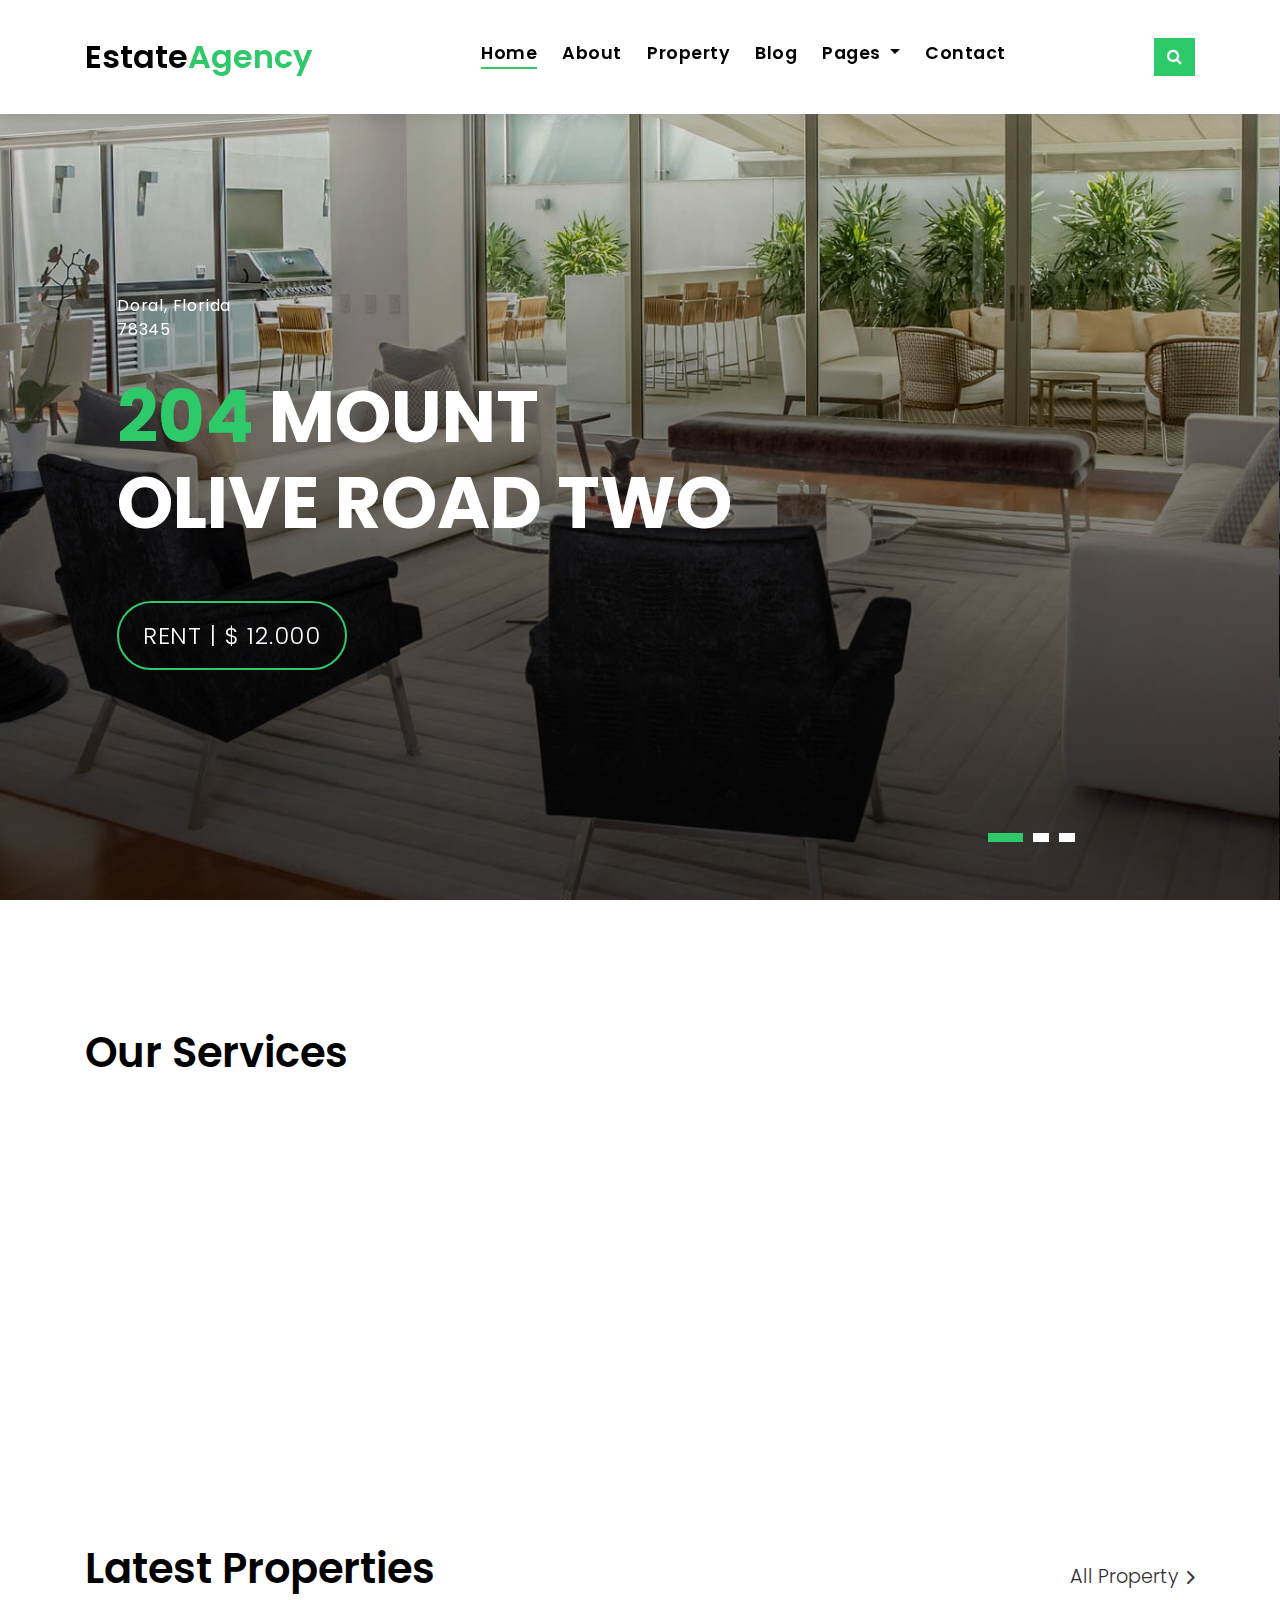
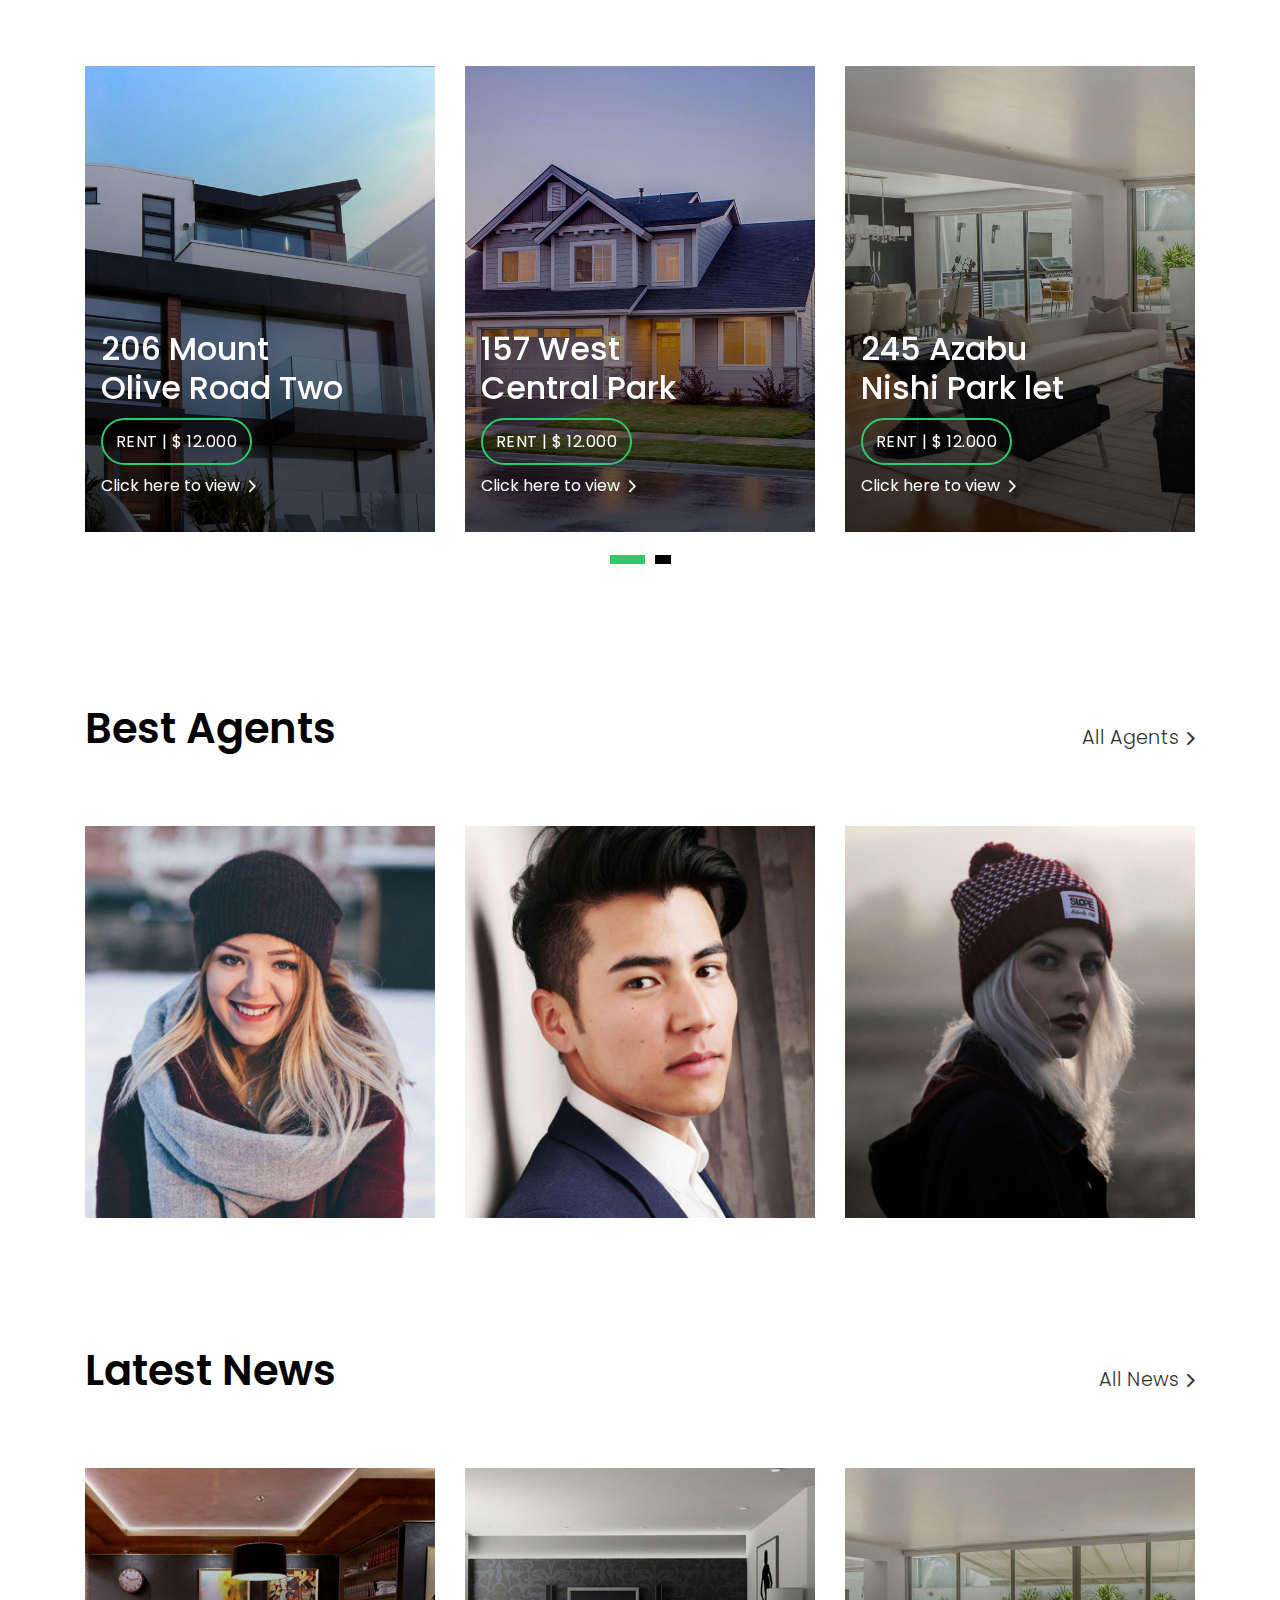
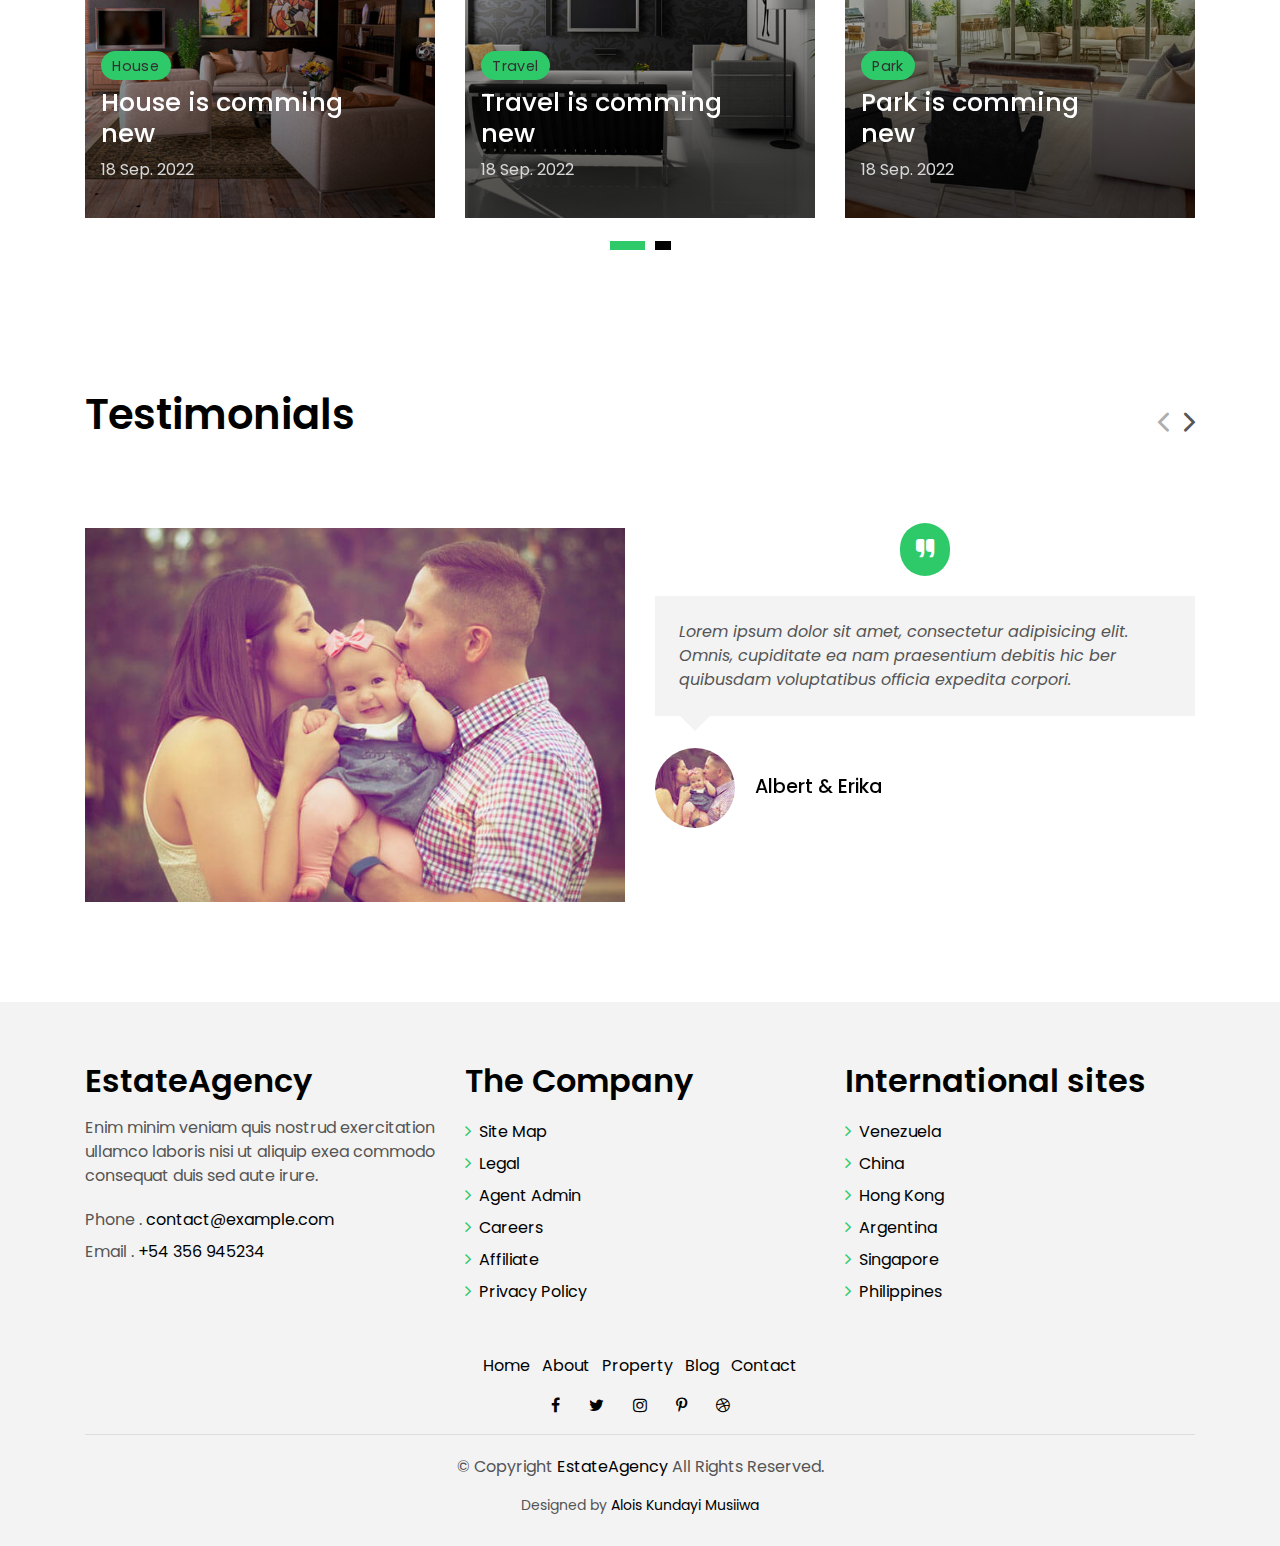
<file: index.html>
<!DOCTYPE html>
<html lang="en">
<head>
  <meta charset="utf-8">
  <title>EstateAgency .</title>
  <meta content="width=device-width, initial-scale=1.0" name="viewport">
  <meta content="" name="keywords">
  <meta content="" name="description">

  <!-- Favicons -->
  <link href="img/favicon.png" rel="icon">
  <link href="img/apple-touch-icon.png" rel="apple-touch-icon">

  <!-- Google Fonts -->
  <link href="https://fonts.googleapis.com/css?family=Poppins:300,400,500,600,700" rel="stylesheet">

  <!-- Bootstrap CSS File -->
  <link href="lib/bootstrap/css/bootstrap.min.css" rel="stylesheet">

  <!-- Libraries CSS Files -->
  <link href="lib/font-awesome/css/font-awesome.min.css" rel="stylesheet">
  <link href="lib/animate/animate.min.css" rel="stylesheet">
  <link href="lib/ionicons/css/ionicons.min.css" rel="stylesheet">
  <link href="lib/owlcarousel/assets/owl.carousel.min.css" rel="stylesheet">

  <!-- Main Stylesheet File -->
  <link href="css/style.css" rel="stylesheet">

  <!-- =======================================================
    Theme Name: Real Estate
    Author: aloismusiiwa.epizy.com
    Alois Kundayi Musiiwa
  ======================================================= -->
</head>

<body>

  <div class="click-closed"></div>
  <!--/ Form Search Star /-->
  <div class="box-collapse">
    <div class="title-box-d">
      <h3 class="title-d">Search Property</h3>
    </div>
    <span class="close-box-collapse right-boxed ion-ios-close"></span>
    <div class="box-collapse-wrap form">
      <form class="form-a">
        <div class="row">
          <div class="col-md-12 mb-2">
            <div class="form-group">
              <label for="Type">Keyword</label>
              <input type="text" class="form-control form-control-lg form-control-a" placeholder="Keyword">
            </div>
          </div>
          <div class="col-md-6 mb-2">
            <div class="form-group">
              <label for="Type">Type</label>
              <select class="form-control form-control-lg form-control-a" id="Type">
                <option>All Type</option>
                <option>For Rent</option>
                <option>For Sale</option>
                <option>Open House</option>
              </select>
            </div>
          </div>
          <div class="col-md-6 mb-2">
            <div class="form-group">
              <label for="city">City</label>
              <select class="form-control form-control-lg form-control-a" id="city">
                <option>All City</option>
                <option>Alabama</option>
                <option>Arizona</option>
                <option>California</option>
                <option>Colorado</option>
              </select>
            </div>
          </div>
          <div class="col-md-6 mb-2">
            <div class="form-group">
              <label for="bedrooms">Bedrooms</label>
              <select class="form-control form-control-lg form-control-a" id="bedrooms">
                <option>Any</option>
                <option>01</option>
                <option>02</option>
                <option>03</option>
              </select>
            </div>
          </div>
          <div class="col-md-6 mb-2">
            <div class="form-group">
              <label for="garages">Garages</label>
              <select class="form-control form-control-lg form-control-a" id="garages">
                <option>Any</option>
                <option>01</option>
                <option>02</option>
                <option>03</option>
                <option>04</option>
              </select>
            </div>
          </div>
          <div class="col-md-6 mb-2">
            <div class="form-group">
              <label for="bathrooms">Bathrooms</label>
              <select class="form-control form-control-lg form-control-a" id="bathrooms">
                <option>Any</option>
                <option>01</option>
                <option>02</option>
                <option>03</option>
              </select>
            </div>
          </div>
          <div class="col-md-6 mb-2">
            <div class="form-group">
              <label for="price">Min Price</label>
              <select class="form-control form-control-lg form-control-a" id="price">
                <option>Unlimite</option>
                <option>$50,000</option>
                <option>$100,000</option>
                <option>$150,000</option>
                <option>$200,000</option>
              </select>
            </div>
          </div>
          <div class="col-md-12">
            <button type="submit" class="btn btn-b">Search Property</button>
          </div>
        </div>
      </form>
    </div>
  </div>
  <!--/ Form Search End /-->

  <!--/ Nav Star /-->
  <nav class="navbar navbar-default navbar-trans navbar-expand-lg fixed-top">
    <div class="container">
      <button class="navbar-toggler collapsed" type="button" data-toggle="collapse" data-target="#navbarDefault"
        aria-controls="navbarDefault" aria-expanded="false" aria-label="Toggle navigation">
        <span></span>
        <span></span>
        <span></span>
      </button>
      <a class="navbar-brand text-brand" href="index.html">Estate<span class="color-b">Agency</span></a>
      <button type="button" class="btn btn-link nav-search navbar-toggle-box-collapse d-md-none" data-toggle="collapse"
        data-target="#navbarTogglerDemo01" aria-expanded="false">
        <span class="fa fa-search" aria-hidden="true"></span>
      </button>
      <div class="navbar-collapse collapse justify-content-center" id="navbarDefault">
        <ul class="navbar-nav">
          <li class="nav-item">
            <a class="nav-link active" href="index.html">Home</a>
          </li>
          <li class="nav-item">
            <a class="nav-link" href="about.html">About</a>
          </li>
          <li class="nav-item">
            <a class="nav-link" href="property-grid.html">Property</a>
          </li>
          <li class="nav-item">
            <a class="nav-link" href="blog-grid.html">Blog</a>
          </li>
          <li class="nav-item dropdown">
            <a class="nav-link dropdown-toggle" href="#" id="navbarDropdown" role="button" data-toggle="dropdown"
              aria-haspopup="true" aria-expanded="false">
              Pages
            </a>
            <div class="dropdown-menu" aria-labelledby="navbarDropdown">
              <a class="dropdown-item" href="property-single.html">Property Single</a>
              <a class="dropdown-item" href="blog-single.html">Blog Single</a>
              <a class="dropdown-item" href="agents-grid.html">Agents Grid</a>
              <a class="dropdown-item" href="agent-single.html">Agent Single</a>
            </div>
          </li>
          <li class="nav-item">
            <a class="nav-link" href="contact.html">Contact</a>
          </li>
        </ul>
      </div>
      <button type="button" class="btn btn-b-n navbar-toggle-box-collapse d-none d-md-block" data-toggle="collapse"
        data-target="#navbarTogglerDemo01" aria-expanded="false">
        <span class="fa fa-search" aria-hidden="true"></span>
      </button>
    </div>
  </nav>
  <!--/ Nav End /-->

  <!--/ Carousel Star /-->
  <div class="intro intro-carousel">
    <div id="carousel" class="owl-carousel owl-theme">
      <div class="carousel-item-a intro-item bg-image" style="background-image: url(img/slide-1.jpg)">
        <div class="overlay overlay-a"></div>
        <div class="intro-content display-table">
          <div class="table-cell">
            <div class="container">
              <div class="row">
                <div class="col-lg-8">
                  <div class="intro-body">
                    <p class="intro-title-top">Doral, Florida
                      <br> 78345</p>
                    <h1 class="intro-title mb-4">
                      <span class="color-b">204 </span> Mount
                      <br> Olive Road Two</h1>
                    <p class="intro-subtitle intro-price">
                      <a href="#"><span class="price-a">rent | $ 12.000</span></a>
                    </p>
                  </div>
                </div>
              </div>
            </div>
          </div>
        </div>
      </div>
      <div class="carousel-item-a intro-item bg-image" style="background-image: url(img/slide-2.jpg)">
        <div class="overlay overlay-a"></div>
        <div class="intro-content display-table">
          <div class="table-cell">
            <div class="container">
              <div class="row">
                <div class="col-lg-8">
                  <div class="intro-body">
                    <p class="intro-title-top">Doral, Florida
                      <br> 78345</p>
                    <h1 class="intro-title mb-4">
                      <span class="color-b">204 </span> Rino
                      <br> Venda Road Five</h1>
                    <p class="intro-subtitle intro-price">
                      <a href="#"><span class="price-a">rent | $ 12.000</span></a>
                    </p>
                  </div>
                </div>
              </div>
            </div>
          </div>
        </div>
      </div>
      <div class="carousel-item-a intro-item bg-image" style="background-image: url(img/slide-3.jpg)">
        <div class="overlay overlay-a"></div>
        <div class="intro-content display-table">
          <div class="table-cell">
            <div class="container">
              <div class="row">
                <div class="col-lg-8">
                  <div class="intro-body">
                    <p class="intro-title-top">Doral, Florida
                      <br> 78345</p>
                    <h1 class="intro-title mb-4">
                      <span class="color-b">204 </span> Alira
                      <br> Roan Road One</h1>
                    <p class="intro-subtitle intro-price">
                      <a href="#"><span class="price-a">rent | $ 12.000</span></a>
                    </p>
                  </div>
                </div>
              </div>
            </div>
          </div>
        </div>
      </div>
    </div>
  </div>
  <!--/ Carousel end /-->

  <!--/ Services Star /-->
  <section class="section-services section-t8">
    <div class="container">
      <div class="row">
        <div class="col-md-12">
          <div class="title-wrap d-flex justify-content-between">
            <div class="title-box">
              <h2 class="title-a">Our Services</h2>
            </div>
          </div>
        </div>
      </div>
      <div class="row">
        <div class="col-md-4">
          <div class="card-box-c foo">
            <div class="card-header-c d-flex">
              <div class="card-box-ico">
                <span class="fa fa-gamepad"></span>
              </div>
              <div class="card-title-c align-self-center">
                <h2 class="title-c">Lifestyle</h2>
              </div>
            </div>
            <div class="card-body-c">
              <p class="content-c">
                Sed porttitor lectus nibh. Cras ultricies ligula sed magna dictum porta. Praesent sapien massa,
                convallis a pellentesque
                nec, egestas non nisi.
              </p>
            </div>
            <div class="card-footer-c">
              <a href="#" class="link-c link-icon">Read more
                <span class="ion-ios-arrow-forward"></span>
              </a>
            </div>
          </div>
        </div>
        <div class="col-md-4">
          <div class="card-box-c foo">
            <div class="card-header-c d-flex">
              <div class="card-box-ico">
                <span class="fa fa-usd"></span>
              </div>
              <div class="card-title-c align-self-center">
                <h2 class="title-c">Loans</h2>
              </div>
            </div>
            <div class="card-body-c">
              <p class="content-c">
                Nulla porttitor accumsan tincidunt. Curabitur aliquet quam id dui posuere blandit. Mauris blandit
                aliquet elit, eget tincidunt
                nibh pulvinar a.
              </p>
            </div>
            <div class="card-footer-c">
              <a href="#" class="link-c link-icon">Read more
                <span class="ion-ios-arrow-forward"></span>
              </a>
            </div>
          </div>
        </div>
        <div class="col-md-4">
          <div class="card-box-c foo">
            <div class="card-header-c d-flex">
              <div class="card-box-ico">
                <span class="fa fa-home"></span>
              </div>
              <div class="card-title-c align-self-center">
                <h2 class="title-c">Sell</h2>
              </div>
            </div>
            <div class="card-body-c">
              <p class="content-c">
                Sed porttitor lectus nibh. Cras ultricies ligula sed magna dictum porta. Praesent sapien massa,
                convallis a pellentesque
                nec, egestas non nisi.
              </p>
            </div>
            <div class="card-footer-c">
              <a href="#" class="link-c link-icon">Read more
                <span class="ion-ios-arrow-forward"></span>
              </a>
            </div>
          </div>
        </div>
      </div>
    </div>
  </section>
  <!--/ Services End /-->

  <!--/ Property Star /-->
  <section class="section-property section-t8">
    <div class="container">
      <div class="row">
        <div class="col-md-12">
          <div class="title-wrap d-flex justify-content-between">
            <div class="title-box">
              <h2 class="title-a">Latest Properties</h2>
            </div>
            <div class="title-link">
              <a href="property-grid.html">All Property
                <span class="ion-ios-arrow-forward"></span>
              </a>
            </div>
          </div>
        </div>
      </div>
      <div id="property-carousel" class="owl-carousel owl-theme">
        <div class="carousel-item-b">
          <div class="card-box-a card-shadow">
            <div class="img-box-a">
              <img src="img/property-6.jpg" alt="" class="img-a img-fluid">
            </div>
            <div class="card-overlay">
              <div class="card-overlay-a-content">
                <div class="card-header-a">
                  <h2 class="card-title-a">
                    <a href="property-single.html">206 Mount
                      <br /> Olive Road Two</a>
                  </h2>
                </div>
                <div class="card-body-a">
                  <div class="price-box d-flex">
                    <span class="price-a">rent | $ 12.000</span>
                  </div>
                  <a href="#" class="link-a">Click here to view
                    <span class="ion-ios-arrow-forward"></span>
                  </a>
                </div>
                <div class="card-footer-a">
                  <ul class="card-info d-flex justify-content-around">
                    <li>
                      <h4 class="card-info-title">Area</h4>
                      <span>340m
                        <sup>2</sup>
                      </span>
                    </li>
                    <li>
                      <h4 class="card-info-title">Beds</h4>
                      <span>2</span>
                    </li>
                    <li>
                      <h4 class="card-info-title">Baths</h4>
                      <span>4</span>
                    </li>
                    <li>
                      <h4 class="card-info-title">Garages</h4>
                      <span>1</span>
                    </li>
                  </ul>
                </div>
              </div>
            </div>
          </div>
        </div>
        <div class="carousel-item-b">
          <div class="card-box-a card-shadow">
            <div class="img-box-a">
              <img src="img/property-3.jpg" alt="" class="img-a img-fluid">
            </div>
            <div class="card-overlay">
              <div class="card-overlay-a-content">
                <div class="card-header-a">
                  <h2 class="card-title-a">
                    <a href="property-single.html">157 West
                      <br /> Central Park</a>
                  </h2>
                </div>
                <div class="card-body-a">
                  <div class="price-box d-flex">
                    <span class="price-a">rent | $ 12.000</span>
                  </div>
                  <a href="property-single.html" class="link-a">Click here to view
                    <span class="ion-ios-arrow-forward"></span>
                  </a>
                </div>
                <div class="card-footer-a">
                  <ul class="card-info d-flex justify-content-around">
                    <li>
                      <h4 class="card-info-title">Area</h4>
                      <span>340m
                        <sup>2</sup>
                      </span>
                    </li>
                    <li>
                      <h4 class="card-info-title">Beds</h4>
                      <span>2</span>
                    </li>
                    <li>
                      <h4 class="card-info-title">Baths</h4>
                      <span>4</span>
                    </li>
                    <li>
                      <h4 class="card-info-title">Garages</h4>
                      <span>1</span>
                    </li>
                  </ul>
                </div>
              </div>
            </div>
          </div>
        </div>
        <div class="carousel-item-b">
          <div class="card-box-a card-shadow">
            <div class="img-box-a">
              <img src="img/property-7.jpg" alt="" class="img-a img-fluid">
            </div>
            <div class="card-overlay">
              <div class="card-overlay-a-content">
                <div class="card-header-a">
                  <h2 class="card-title-a">
                    <a href="property-single.html">245 Azabu
                      <br /> Nishi Park let</a>
                  </h2>
                </div>
                <div class="card-body-a">
                  <div class="price-box d-flex">
                    <span class="price-a">rent | $ 12.000</span>
                  </div>
                  <a href="property-single.html" class="link-a">Click here to view
                    <span class="ion-ios-arrow-forward"></span>
                  </a>
                </div>
                <div class="card-footer-a">
                  <ul class="card-info d-flex justify-content-around">
                    <li>
                      <h4 class="card-info-title">Area</h4>
                      <span>340m
                        <sup>2</sup>
                      </span>
                    </li>
                    <li>
                      <h4 class="card-info-title">Beds</h4>
                      <span>2</span>
                    </li>
                    <li>
                      <h4 class="card-info-title">Baths</h4>
                      <span>4</span>
                    </li>
                    <li>
                      <h4 class="card-info-title">Garages</h4>
                      <span>1</span>
                    </li>
                  </ul>
                </div>
              </div>
            </div>
          </div>
        </div>
        <div class="carousel-item-b">
          <div class="card-box-a card-shadow">
            <div class="img-box-a">
              <img src="img/property-10.jpg" alt="" class="img-a img-fluid">
            </div>
            <div class="card-overlay">
              <div class="card-overlay-a-content">
                <div class="card-header-a">
                  <h2 class="card-title-a">
                    <a href="property-single.html">204 Montal
                      <br /> South Bela Two</a>
                  </h2>
                </div>
                <div class="card-body-a">
                  <div class="price-box d-flex">
                    <span class="price-a">rent | $ 12.000</span>
                  </div>
                  <a href="property-single.html" class="link-a">Click here to view
                    <span class="ion-ios-arrow-forward"></span>
                  </a>
                </div>
                <div class="card-footer-a">
                  <ul class="card-info d-flex justify-content-around">
                    <li>
                      <h4 class="card-info-title">Area</h4>
                      <span>340m
                        <sup>2</sup>
                      </span>
                    </li>
                    <li>
                      <h4 class="card-info-title">Beds</h4>
                      <span>2</span>
                    </li>
                    <li>
                      <h4 class="card-info-title">Baths</h4>
                      <span>4</span>
                    </li>
                    <li>
                      <h4 class="card-info-title">Garages</h4>
                      <span>1</span>
                    </li>
                  </ul>
                </div>
              </div>
            </div>
          </div>
        </div>
      </div>
    </div>
  </section>
  <!--/ Property End /-->

  <!--/ Agents Star /-->
  <section class="section-agents section-t8">
    <div class="container">
      <div class="row">
        <div class="col-md-12">
          <div class="title-wrap d-flex justify-content-between">
            <div class="title-box">
              <h2 class="title-a">Best Agents</h2>
            </div>
            <div class="title-link">
              <a href="agents-grid.html">All Agents
                <span class="ion-ios-arrow-forward"></span>
              </a>
            </div>
          </div>
        </div>
      </div>
      <div class="row">
        <div class="col-md-4">
          <div class="card-box-d">
            <div class="card-img-d">
              <img src="img/agent-4.jpg" alt="" class="img-d img-fluid">
            </div>
            <div class="card-overlay card-overlay-hover">
              <div class="card-header-d">
                <div class="card-title-d align-self-center">
                  <h3 class="title-d">
                    <a href="agent-single.html" class="link-two">Margaret Sotillo
                      <br> Escala</a>
                  </h3>
                </div>
              </div>
              <div class="card-body-d">
                <p class="content-d color-text-a">
                  Sed porttitor lectus nibh, Cras ultricies ligula sed magna dictum porta two.
                </p>
                <div class="info-agents color-a">
                  <p>
                    <strong>Phone: </strong> +54 356 945234</p>
                  <p>
                    <strong>Email: </strong> agents@example.com</p>
                </div>
              </div>
              <div class="card-footer-d">
                <div class="socials-footer d-flex justify-content-center">
                  <ul class="list-inline">
                    <li class="list-inline-item">
                      <a href="#" class="link-one">
                        <i class="fa fa-facebook" aria-hidden="true"></i>
                      </a>
                    </li>
                    <li class="list-inline-item">
                      <a href="#" class="link-one">
                        <i class="fa fa-twitter" aria-hidden="true"></i>
                      </a>
                    </li>
                    <li class="list-inline-item">
                      <a href="#" class="link-one">
                        <i class="fa fa-instagram" aria-hidden="true"></i>
                      </a>
                    </li>
                    <li class="list-inline-item">
                      <a href="#" class="link-one">
                        <i class="fa fa-pinterest-p" aria-hidden="true"></i>
                      </a>
                    </li>
                    <li class="list-inline-item">
                      <a href="#" class="link-one">
                        <i class="fa fa-dribbble" aria-hidden="true"></i>
                      </a>
                    </li>
                  </ul>
                </div>
              </div>
            </div>
          </div>
        </div>
        <div class="col-md-4">
          <div class="card-box-d">
            <div class="card-img-d">
              <img src="img/agent-1.jpg" alt="" class="img-d img-fluid">
            </div>
            <div class="card-overlay card-overlay-hover">
              <div class="card-header-d">
                <div class="card-title-d align-self-center">
                  <h3 class="title-d">
                    <a href="agent-single.html" class="link-two">Stiven Spilver
                      <br> Darw</a>
                  </h3>
                </div>
              </div>
              <div class="card-body-d">
                <p class="content-d color-text-a">
                  Sed porttitor lectus nibh, Cras ultricies ligula sed magna dictum porta two.
                </p>
                <div class="info-agents color-a">
                  <p>
                    <strong>Phone: </strong> +54 356 945234</p>
                  <p>
                    <strong>Email: </strong> agents@example.com</p>
                </div>
              </div>
              <div class="card-footer-d">
                <div class="socials-footer d-flex justify-content-center">
                  <ul class="list-inline">
                    <li class="list-inline-item">
                      <a href="#" class="link-one">
                        <i class="fa fa-facebook" aria-hidden="true"></i>
                      </a>
                    </li>
                    <li class="list-inline-item">
                      <a href="#" class="link-one">
                        <i class="fa fa-twitter" aria-hidden="true"></i>
                      </a>
                    </li>
                    <li class="list-inline-item">
                      <a href="#" class="link-one">
                        <i class="fa fa-instagram" aria-hidden="true"></i>
                      </a>
                    </li>
                    <li class="list-inline-item">
                      <a href="#" class="link-one">
                        <i class="fa fa-pinterest-p" aria-hidden="true"></i>
                      </a>
                    </li>
                    <li class="list-inline-item">
                      <a href="#" class="link-one">
                        <i class="fa fa-dribbble" aria-hidden="true"></i>
                      </a>
                    </li>
                  </ul>
                </div>
              </div>
            </div>
          </div>
        </div>
        <div class="col-md-4">
          <div class="card-box-d">
            <div class="card-img-d">
              <img src="img/agent-5.jpg" alt="" class="img-d img-fluid">
            </div>
            <div class="card-overlay card-overlay-hover">
              <div class="card-header-d">
                <div class="card-title-d align-self-center">
                  <h3 class="title-d">
                    <a href="agent-single.html" class="link-two">Emma Toledo
                      <br> Cascada</a>
                  </h3>
                </div>
              </div>
              <div class="card-body-d">
                <p class="content-d color-text-a">
                  Sed porttitor lectus nibh, Cras ultricies ligula sed magna dictum porta two.
                </p>
                <div class="info-agents color-a">
                  <p>
                    <strong>Phone: </strong> +54 356 945234</p>
                  <p>
                    <strong>Email: </strong> agents@example.com</p>
                </div>
              </div>
              <div class="card-footer-d">
                <div class="socials-footer d-flex justify-content-center">
                  <ul class="list-inline">
                    <li class="list-inline-item">
                      <a href="#" class="link-one">
                        <i class="fa fa-facebook" aria-hidden="true"></i>
                      </a>
                    </li>
                    <li class="list-inline-item">
                      <a href="#" class="link-one">
                        <i class="fa fa-twitter" aria-hidden="true"></i>
                      </a>
                    </li>
                    <li class="list-inline-item">
                      <a href="#" class="link-one">
                        <i class="fa fa-instagram" aria-hidden="true"></i>
                      </a>
                    </li>
                    <li class="list-inline-item">
                      <a href="#" class="link-one">
                        <i class="fa fa-pinterest-p" aria-hidden="true"></i>
                      </a>
                    </li>
                    <li class="list-inline-item">
                      <a href="#" class="link-one">
                        <i class="fa fa-dribbble" aria-hidden="true"></i>
                      </a>
                    </li>
                  </ul>
                </div>
              </div>
            </div>
          </div>
        </div>
      </div>
    </div>
  </section>
  <!--/ Agents End /-->

  <!--/ News Star /-->
  <section class="section-news section-t8">
    <div class="container">
      <div class="row">
        <div class="col-md-12">
          <div class="title-wrap d-flex justify-content-between">
            <div class="title-box">
              <h2 class="title-a">Latest News</h2>
            </div>
            <div class="title-link">
              <a href="blog-grid.html">All News
                <span class="ion-ios-arrow-forward"></span>
              </a>
            </div>
          </div>
        </div>
      </div>
      <div id="new-carousel" class="owl-carousel owl-theme">
        <div class="carousel-item-c">
          <div class="card-box-b card-shadow news-box">
            <div class="img-box-b">
              <img src="img/post-2.jpg" alt="" class="img-b img-fluid">
            </div>
            <div class="card-overlay">
              <div class="card-header-b">
                <div class="card-category-b">
                  <a href="#" class="category-b">House</a>
                </div>
                <div class="card-title-b">
                  <h2 class="title-2">
                    <a href="blog-single.html">House is comming
                      <br> new</a>
                  </h2>
                </div>
                <div class="card-date">
                  <span class="date-b">18 Sep. 2022</span>
                </div>
              </div>
            </div>
          </div>
        </div>
        <div class="carousel-item-c">
          <div class="card-box-b card-shadow news-box">
            <div class="img-box-b">
              <img src="img/post-5.jpg" alt="" class="img-b img-fluid">
            </div>
            <div class="card-overlay">
              <div class="card-header-b">
                <div class="card-category-b">
                  <a href="#" class="category-b">Travel</a>
                </div>
                <div class="card-title-b">
                  <h2 class="title-2">
                    <a href="blog-single.html">Travel is comming
                      <br> new</a>
                  </h2>
                </div>
                <div class="card-date">
                  <span class="date-b">18 Sep. 2022</span>
                </div>
              </div>
            </div>
          </div>
        </div>
        <div class="carousel-item-c">
          <div class="card-box-b card-shadow news-box">
            <div class="img-box-b">
              <img src="img/post-7.jpg" alt="" class="img-b img-fluid">
            </div>
            <div class="card-overlay">
              <div class="card-header-b">
                <div class="card-category-b">
                  <a href="#" class="category-b">Park</a>
                </div>
                <div class="card-title-b">
                  <h2 class="title-2">
                    <a href="blog-single.html">Park is comming
                      <br> new</a>
                  </h2>
                </div>
                <div class="card-date">
                  <span class="date-b">18 Sep. 2022</span>
                </div>
              </div>
            </div>
          </div>
        </div>
        <div class="carousel-item-c">
          <div class="card-box-b card-shadow news-box">
            <div class="img-box-b">
              <img src="img/post-3.jpg" alt="" class="img-b img-fluid">
            </div>
            <div class="card-overlay">
              <div class="card-header-b">
                <div class="card-category-b">
                  <a href="#" class="category-b">Travel</a>
                </div>
                <div class="card-title-b">
                  <h2 class="title-2">
                    <a href="#">Travel is comming
                      <br> new</a>
                  </h2>
                </div>
                <div class="card-date">
                  <span class="date-b">18 Sep. 2022</span>
                </div>
              </div>
            </div>
          </div>
        </div>
      </div>
    </div>
  </section>
  <!--/ News End /-->

  <!--/ Testimonials Star /-->
  <section class="section-testimonials section-t8 nav-arrow-a">
    <div class="container">
      <div class="row">
        <div class="col-md-12">
          <div class="title-wrap d-flex justify-content-between">
            <div class="title-box">
              <h2 class="title-a">Testimonials</h2>
            </div>
          </div>
        </div>
      </div>
      <div id="testimonial-carousel" class="owl-carousel owl-arrow">
        <div class="carousel-item-a">
          <div class="testimonials-box">
            <div class="row">
              <div class="col-sm-12 col-md-6">
                <div class="testimonial-img">
                  <img src="img/testimonial-1.jpg" alt="" class="img-fluid">
                </div>
              </div>
              <div class="col-sm-12 col-md-6">
                <div class="testimonial-ico">
                  <span class="ion-ios-quote"></span>
                </div>
                <div class="testimonials-content">
                  <p class="testimonial-text">
                    Lorem ipsum dolor sit amet, consectetur adipisicing elit. Omnis, cupiditate ea nam praesentium
                    debitis hic ber quibusdam
                    voluptatibus officia expedita corpori.
                  </p>
                </div>
                <div class="testimonial-author-box">
                  <img src="img/mini-testimonial-1.jpg" alt="" class="testimonial-avatar">
                  <h5 class="testimonial-author">Albert & Erika</h5>
                </div>
              </div>
            </div>
          </div>
        </div>
        <div class="carousel-item-a">
          <div class="testimonials-box">
            <div class="row">
              <div class="col-sm-12 col-md-6">
                <div class="testimonial-img">
                  <img src="img/testimonial-2.jpg" alt="" class="img-fluid">
                </div>
              </div>
              <div class="col-sm-12 col-md-6">
                <div class="testimonial-ico">
                  <span class="ion-ios-quote"></span>
                </div>
                <div class="testimonials-content">
                  <p class="testimonial-text">
                    Lorem ipsum dolor sit amet, consectetur adipisicing elit. Omnis, cupiditate ea nam praesentium
                    debitis hic ber quibusdam
                    voluptatibus officia expedita corpori.
                  </p>
                </div>
                <div class="testimonial-author-box">
                  <img src="img/mini-testimonial-2.jpg" alt="" class="testimonial-avatar">
                  <h5 class="testimonial-author">Pablo & Emma</h5>
                </div>
              </div>
            </div>
          </div>
        </div>
      </div>
    </div>
  </section>
  <!--/ Testimonials End /-->

  <!--/ footer Star /-->
  <section class="section-footer">
    <div class="container">
      <div class="row">
        <div class="col-sm-12 col-md-4">
          <div class="widget-a">
            <div class="w-header-a">
              <h3 class="w-title-a text-brand">EstateAgency</h3>
            </div>
            <div class="w-body-a">
              <p class="w-text-a color-text-a">
                Enim minim veniam quis nostrud exercitation ullamco laboris nisi ut aliquip exea commodo consequat duis
                sed aute irure.
              </p>
            </div>
            <div class="w-footer-a">
              <ul class="list-unstyled">
                <li class="color-a">
                  <span class="color-text-a">Phone .</span> contact@example.com</li>
                <li class="color-a">
                  <span class="color-text-a">Email .</span> +54 356 945234</li>
              </ul>
            </div>
          </div>
        </div>
        <div class="col-sm-12 col-md-4 section-md-t3">
          <div class="widget-a">
            <div class="w-header-a">
              <h3 class="w-title-a text-brand">The Company</h3>
            </div>
            <div class="w-body-a">
              <div class="w-body-a">
                <ul class="list-unstyled">
                  <li class="item-list-a">
                    <i class="fa fa-angle-right"></i> <a href="#">Site Map</a>
                  </li>
                  <li class="item-list-a">
                    <i class="fa fa-angle-right"></i> <a href="#">Legal</a>
                  </li>
                  <li class="item-list-a">
                    <i class="fa fa-angle-right"></i> <a href="#">Agent Admin</a>
                  </li>
                  <li class="item-list-a">
                    <i class="fa fa-angle-right"></i> <a href="#">Careers</a>
                  </li>
                  <li class="item-list-a">
                    <i class="fa fa-angle-right"></i> <a href="#">Affiliate</a>
                  </li>
                  <li class="item-list-a">
                    <i class="fa fa-angle-right"></i> <a href="#">Privacy Policy</a>
                  </li>
                </ul>
              </div>
            </div>
          </div>
        </div>
        <div class="col-sm-12 col-md-4 section-md-t3">
          <div class="widget-a">
            <div class="w-header-a">
              <h3 class="w-title-a text-brand">International sites</h3>
            </div>
            <div class="w-body-a">
              <ul class="list-unstyled">
                <li class="item-list-a">
                  <i class="fa fa-angle-right"></i> <a href="#">Venezuela</a>
                </li>
                <li class="item-list-a">
                  <i class="fa fa-angle-right"></i> <a href="#">China</a>
                </li>
                <li class="item-list-a">
                  <i class="fa fa-angle-right"></i> <a href="#">Hong Kong</a>
                </li>
                <li class="item-list-a">
                  <i class="fa fa-angle-right"></i> <a href="#">Argentina</a>
                </li>
                <li class="item-list-a">
                  <i class="fa fa-angle-right"></i> <a href="#">Singapore</a>
                </li>
                <li class="item-list-a">
                  <i class="fa fa-angle-right"></i> <a href="#">Philippines</a>
                </li>
              </ul>
            </div>
          </div>
        </div>
      </div>
    </div>
  </section>
  <footer>
    <div class="container">
      <div class="row">
        <div class="col-md-12">
          <nav class="nav-footer">
            <ul class="list-inline">
              <li class="list-inline-item">
                <a href="#">Home</a>
              </li>
              <li class="list-inline-item">
                <a href="#">About</a>
              </li>
              <li class="list-inline-item">
                <a href="#">Property</a>
              </li>
              <li class="list-inline-item">
                <a href="#">Blog</a>
              </li>
              <li class="list-inline-item">
                <a href="#">Contact</a>
              </li>
            </ul>
          </nav>
          <div class="socials-a">
            <ul class="list-inline">
              <li class="list-inline-item">
                <a href="#">
                  <i class="fa fa-facebook" aria-hidden="true"></i>
                </a>
              </li>
              <li class="list-inline-item">
                <a href="#">
                  <i class="fa fa-twitter" aria-hidden="true"></i>
                </a>
              </li>
              <li class="list-inline-item">
                <a href="#">
                  <i class="fa fa-instagram" aria-hidden="true"></i>
                </a>
              </li>
              <li class="list-inline-item">
                <a href="#">
                  <i class="fa fa-pinterest-p" aria-hidden="true"></i>
                </a>
              </li>
              <li class="list-inline-item">
                <a href="#">
                  <i class="fa fa-dribbble" aria-hidden="true"></i>
                </a>
              </li>
            </ul>
          </div>
          <div class="copyright-footer">
            <p class="copyright color-text-a">
              &copy; Copyright
              <span class="color-a">EstateAgency</span> All Rights Reserved.
            </p>
          </div>
          <div class="credits">
            <!--
              All the links in the footer should remain intact.
              You can delete the links only if you purchased the pro version.
              Licensing information: https://aloismusiiwa.epizy.com/license/
              Purchase the pro version with working PHP/AJAX contact form: https://aloismusiiwa.epizy.com/buy/?theme=EstateAgency
            -->
            Designed by <a href="https://aloismusiiwa.epizy.com/">Alois Kundayi Musiiwa</a>
          </div>
        </div>
      </div>
    </div>
  </footer>
  <!--/ Footer End /-->

  <a href="#" class="back-to-top"><i class="fa fa-chevron-up"></i></a>
  <div id="preloader"></div>

  <!-- JavaScript Libraries -->
  <script src="lib/jquery/jquery.min.js"></script>
  <script src="lib/jquery/jquery-migrate.min.js"></script>
  <script src="lib/popper/popper.min.js"></script>
  <script src="lib/bootstrap/js/bootstrap.min.js"></script>
  <script src="lib/easing/easing.min.js"></script>
  <script src="lib/owlcarousel/owl.carousel.min.js"></script>
  <script src="lib/scrollreveal/scrollreveal.min.js"></script>
  <!-- Contact Form JavaScript File -->
  <script src="contactform/contactform.js"></script>

  <!-- Template Main Javascript File -->
  <script src="js/main.js"></script>

</body>
</html>
</file>
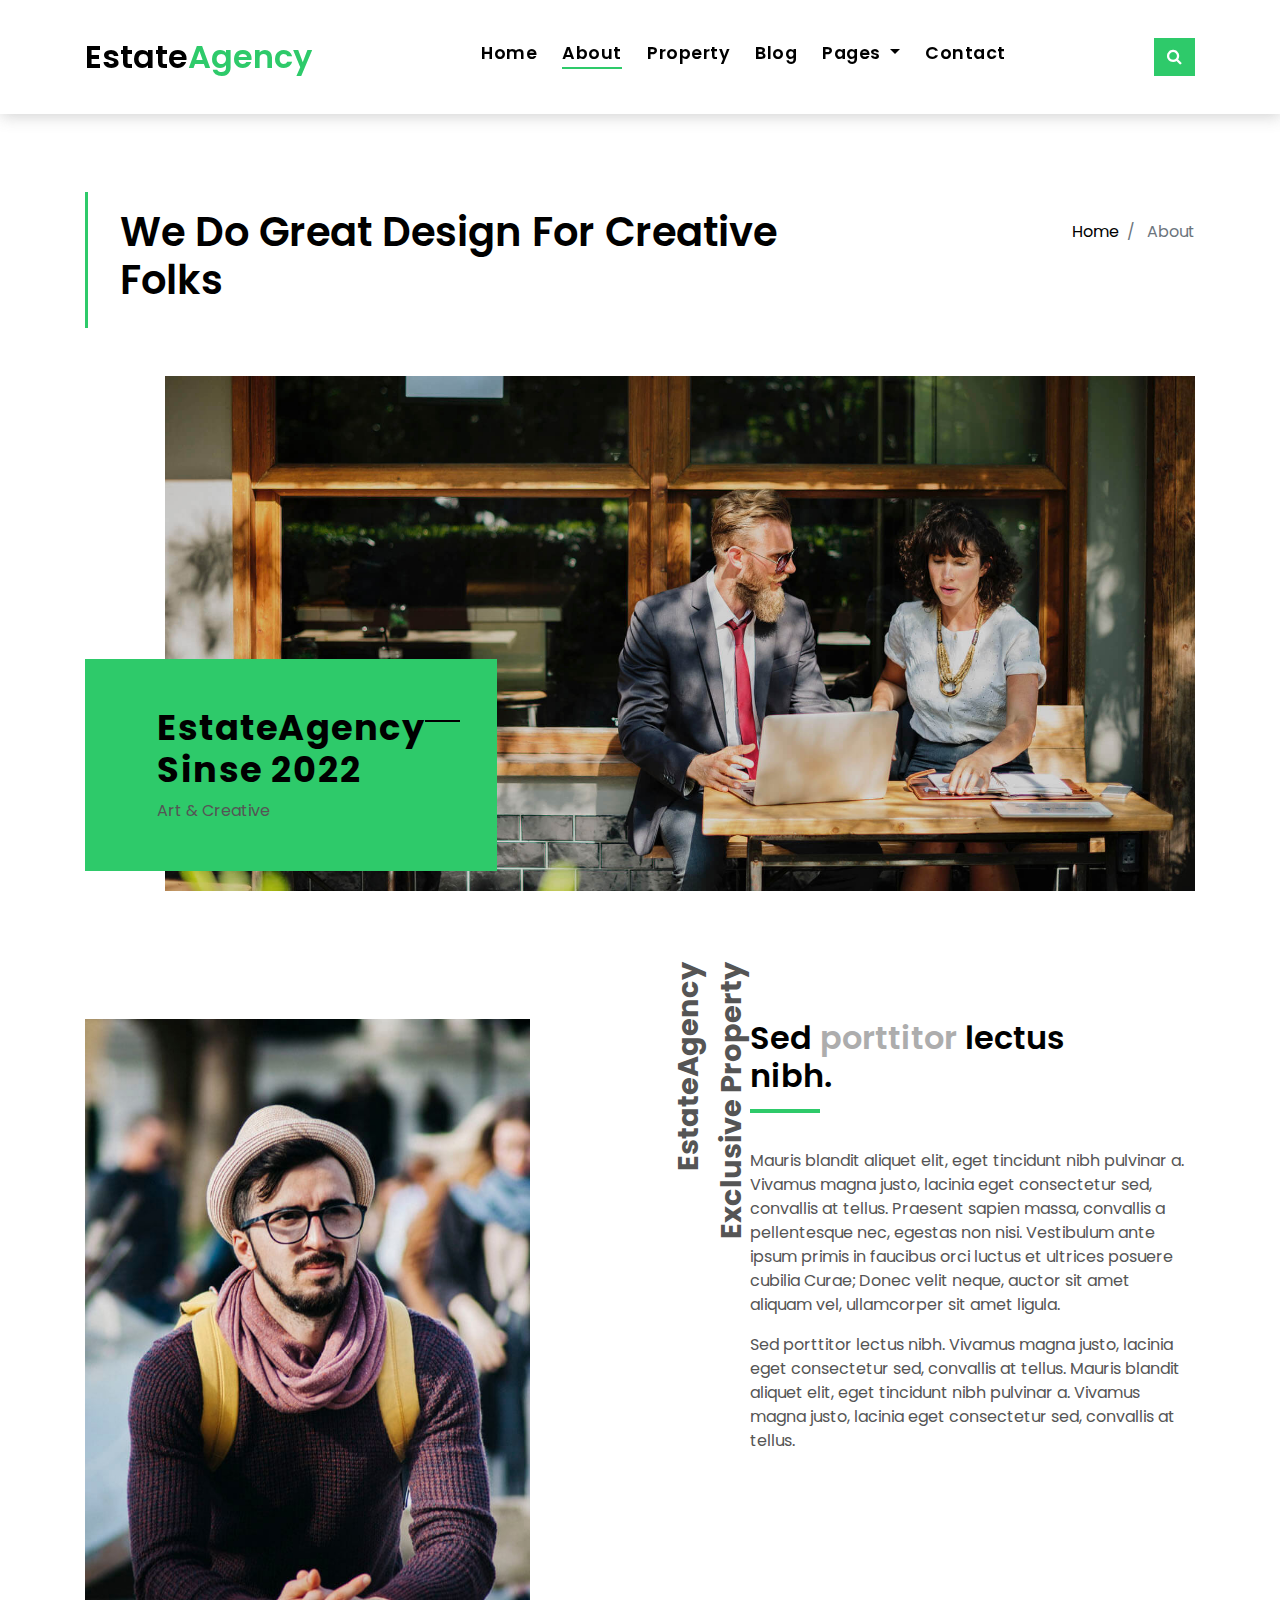
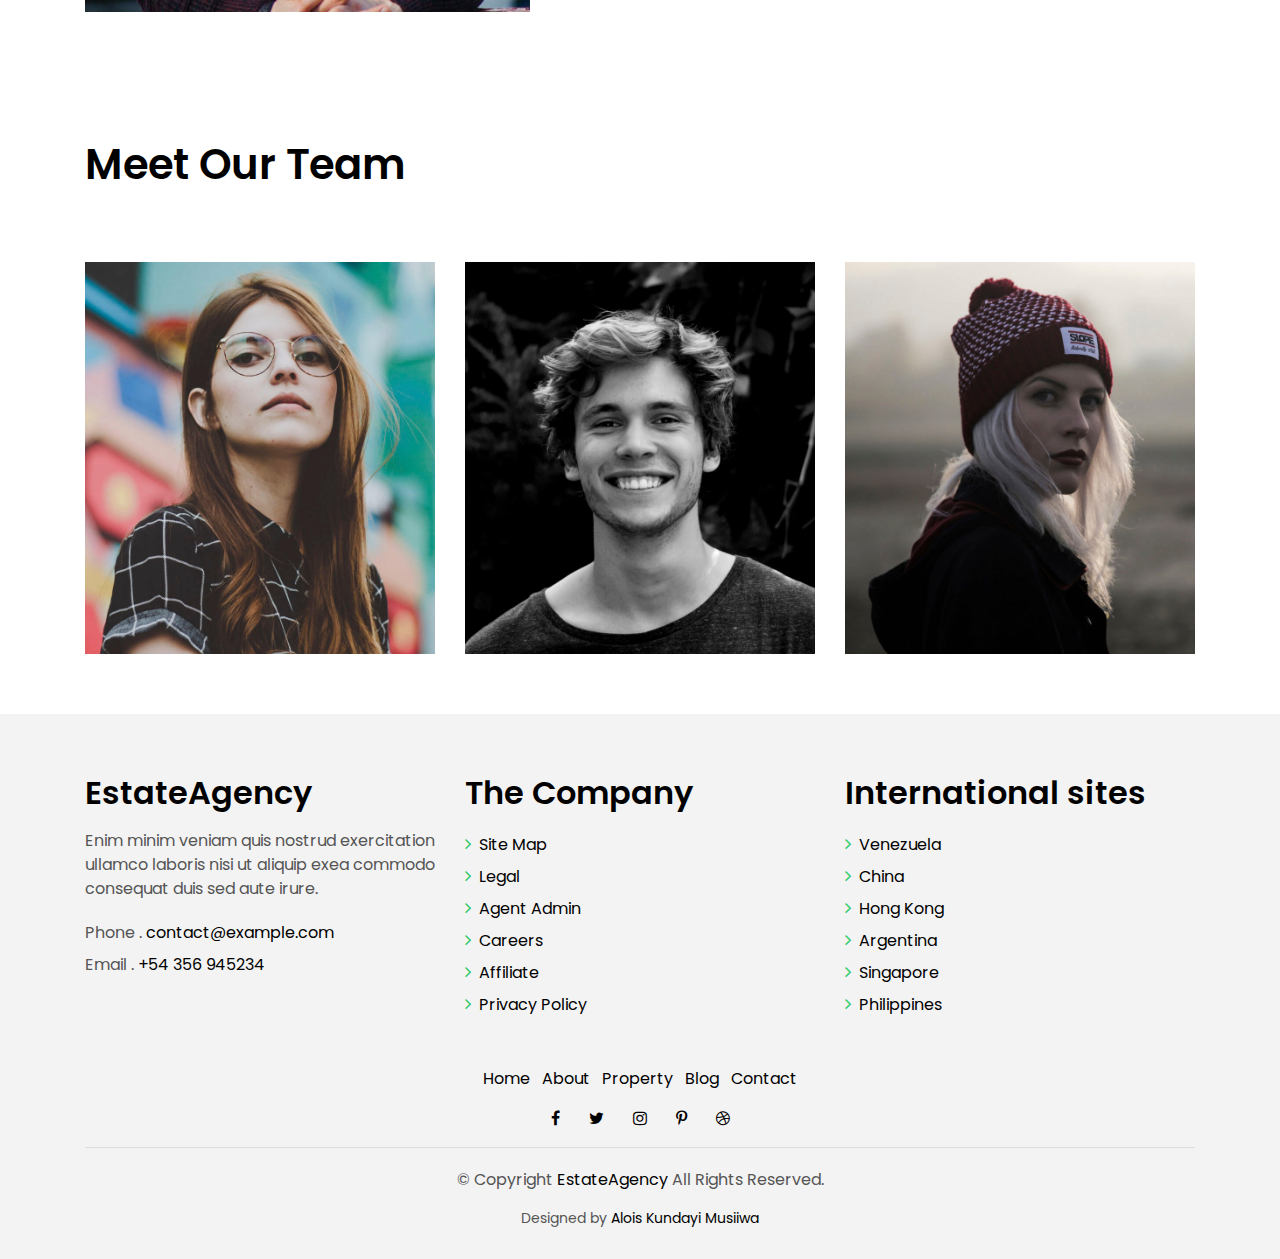
<file: about.html>
<!DOCTYPE html>
<html lang="en">
<head>
  <meta charset="utf-8">
  <title>EstateAgency .</title>
  <meta content="width=device-width, initial-scale=1.0" name="viewport">
  <meta content="" name="keywords">
  <meta content="" name="description">

  <!-- Favicons -->
  <link href="img/favicon.png" rel="icon">
  <link href="img/apple-touch-icon.png" rel="apple-touch-icon">

  <!-- Google Fonts -->
  <link href="https://fonts.googleapis.com/css?family=Poppins:300,400,500,600,700" rel="stylesheet">

  <!-- Bootstrap CSS File -->
  <link href="lib/bootstrap/css/bootstrap.min.css" rel="stylesheet">

  <!-- Libraries CSS Files -->
  <link href="lib/font-awesome/css/font-awesome.min.css" rel="stylesheet">
  <link href="lib/animate/animate.min.css" rel="stylesheet">
  <link href="lib/ionicons/css/ionicons.min.css" rel="stylesheet">
  <link href="lib/owlcarousel/assets/owl.carousel.min.css" rel="stylesheet">

  <!-- Main Stylesheet File -->
  <link href="css/style.css" rel="stylesheet">

  <!-- =======================================================
    Theme Name: Real Estate
    Author: aloismusiiwa.epizy.com
    Alois Kundayi Musiiwa
  ======================================================= -->
</head>

<body>

  <div class="click-closed"></div>
  <!--/ Form Search Star /-->
  <div class="box-collapse">
    <div class="title-box-d">
      <h3 class="title-d">Search Property</h3>
    </div>
    <span class="close-box-collapse right-boxed ion-ios-close"></span>
    <div class="box-collapse-wrap form">
      <form class="form-a">
        <div class="row">
          <div class="col-md-12 mb-2">
            <div class="form-group">
              <label for="Type">Keyword</label>
              <input type="text" class="form-control form-control-lg form-control-a" placeholder="Keyword">
            </div>
          </div>
          <div class="col-md-6 mb-2">
            <div class="form-group">
              <label for="Type">Type</label>
              <select class="form-control form-control-lg form-control-a" id="Type">
                <option>All Type</option>
                <option>For Rent</option>
                <option>For Sale</option>
                <option>Open House</option>
              </select>
            </div>
          </div>
          <div class="col-md-6 mb-2">
            <div class="form-group">
              <label for="city">City</label>
              <select class="form-control form-control-lg form-control-a" id="city">
                <option>All City</option>
                <option>Alabama</option>
                <option>Arizona</option>
                <option>California</option>
                <option>Colorado</option>
              </select>
            </div>
          </div>
          <div class="col-md-6 mb-2">
            <div class="form-group">
              <label for="bedrooms">Bedrooms</label>
              <select class="form-control form-control-lg form-control-a" id="bedrooms">
                <option>Any</option>
                <option>01</option>
                <option>02</option>
                <option>03</option>
              </select>
            </div>
          </div>
          <div class="col-md-6 mb-2">
            <div class="form-group">
              <label for="garages">Garages</label>
              <select class="form-control form-control-lg form-control-a" id="garages">
                <option>Any</option>
                <option>01</option>
                <option>02</option>
                <option>03</option>
                <option>04</option>
              </select>
            </div>
          </div>
          <div class="col-md-6 mb-2">
            <div class="form-group">
              <label for="bathrooms">Bathrooms</label>
              <select class="form-control form-control-lg form-control-a" id="bathrooms">
                <option>Any</option>
                <option>01</option>
                <option>02</option>
                <option>03</option>
              </select>
            </div>
          </div>
          <div class="col-md-6 mb-2">
            <div class="form-group">
              <label for="price">Min Price</label>
              <select class="form-control form-control-lg form-control-a" id="price">
                <option>Unlimite</option>
                <option>$50,000</option>
                <option>$100,000</option>
                <option>$150,000</option>
                <option>$200,000</option>
              </select>
            </div>
          </div>
          <div class="col-md-12">
            <button type="submit" class="btn btn-b">Search Property</button>
          </div>
        </div>
      </form>
    </div>
  </div>
  <!--/ Form Search End /-->

  <!--/ Nav Star /-->
  <nav class="navbar navbar-default navbar-trans navbar-expand-lg fixed-top">
    <div class="container">
      <button class="navbar-toggler collapsed" type="button" data-toggle="collapse" data-target="#navbarDefault"
        aria-controls="navbarDefault" aria-expanded="false" aria-label="Toggle navigation">
        <span></span>
        <span></span>
        <span></span>
      </button>
      <a class="navbar-brand text-brand" href="index.html">Estate<span class="color-b">Agency</span></a>
      <button type="button" class="btn btn-link nav-search navbar-toggle-box-collapse d-md-none" data-toggle="collapse"
        data-target="#navbarTogglerDemo01" aria-expanded="false">
        <span class="fa fa-search" aria-hidden="true"></span>
      </button>
      <div class="navbar-collapse collapse justify-content-center" id="navbarDefault">
        <ul class="navbar-nav">
          <li class="nav-item">
            <a class="nav-link" href="index.html">Home</a>
          </li>
          <li class="nav-item">
            <a class="nav-link active" href="about.html">About</a>
          </li>
          <li class="nav-item">
            <a class="nav-link" href="property-grid.html">Property</a>
          </li>
          <li class="nav-item">
            <a class="nav-link" href="blog-grid.html">Blog</a>
          </li>
          <li class="nav-item dropdown">
            <a class="nav-link dropdown-toggle" href="#" id="navbarDropdown" role="button" data-toggle="dropdown"
              aria-haspopup="true" aria-expanded="false">
              Pages
            </a>
            <div class="dropdown-menu" aria-labelledby="navbarDropdown">
              <a class="dropdown-item" href="property-single.html">Property Single</a>
              <a class="dropdown-item" href="blog-single.html">Blog Single</a>
              <a class="dropdown-item" href="agents-grid.html">Agents Grid</a>
              <a class="dropdown-item" href="agent-single.html">Agent Single</a>
            </div>
          </li>
          <li class="nav-item">
            <a class="nav-link" href="contact.html">Contact</a>
          </li>
        </ul>
      </div>
      <button type="button" class="btn btn-b-n navbar-toggle-box-collapse d-none d-md-block" data-toggle="collapse"
        data-target="#navbarTogglerDemo01" aria-expanded="false">
        <span class="fa fa-search" aria-hidden="true"></span>
      </button>
    </div>
  </nav>
  <!--/ Nav End /-->

  <!--/ Intro Single star /-->
  <section class="intro-single">
    <div class="container">
      <div class="row">
        <div class="col-md-12 col-lg-8">
          <div class="title-single-box">
            <h1 class="title-single">We Do Great Design For Creative Folks</h1>
          </div>
        </div>
        <div class="col-md-12 col-lg-4">
          <nav aria-label="breadcrumb" class="breadcrumb-box d-flex justify-content-lg-end">
            <ol class="breadcrumb">
              <li class="breadcrumb-item">
                <a href="#">Home</a>
              </li>
              <li class="breadcrumb-item active" aria-current="page">
                About
              </li>
            </ol>
          </nav>
        </div>
      </div>
    </div>
  </section>
  <!--/ Intro Single End /-->

  <!--/ About Star /-->
  <section class="section-about">
    <div class="container">
      <div class="row">
        <div class="col-sm-12">
          <div class="about-img-box">
            <img src="img/slide-about-1.jpg" alt="" class="img-fluid">
          </div>
          <div class="sinse-box">
            <h3 class="sinse-title">EstateAgency
              <span></span>
              <br> Sinse 2022</h3>
            <p>Art & Creative</p>
          </div>
        </div>
        <div class="col-md-12 section-t8">
          <div class="row">
            <div class="col-md-6 col-lg-5">
              <img src="img/about-2.jpg" alt="" class="img-fluid">
            </div>
            <div class="col-lg-2  d-none d-lg-block">
              <div class="title-vertical d-flex justify-content-start">
                <span>EstateAgency Exclusive Property</span>
              </div>
            </div>
            <div class="col-md-6 col-lg-5 section-md-t3">
              <div class="title-box-d">
                <h3 class="title-d">Sed
                  <span class="color-d">porttitor</span> lectus
                  <br> nibh.</h3>
              </div>
              <p class="color-text-a">
                Mauris blandit aliquet elit, eget tincidunt nibh pulvinar a. Vivamus magna justo, lacinia eget
                consectetur sed, convallis
                at tellus. Praesent sapien massa, convallis a pellentesque nec, egestas non nisi. Vestibulum
                ante ipsum primis in faucibus orci luctus et ultrices posuere cubilia Curae; Donec velit
                neque, auctor sit amet aliquam vel, ullamcorper sit amet ligula.
              </p>
              <p class="color-text-a">
                Sed porttitor lectus nibh. Vivamus magna justo, lacinia eget consectetur sed, convallis at tellus.
                Mauris blandit aliquet
                elit, eget tincidunt nibh pulvinar a. Vivamus magna justo, lacinia eget consectetur sed,
                convallis at tellus.
              </p>
            </div>
          </div>
        </div>
      </div>
    </div>
  </section>
  <!--/ About End /-->

  <!--/ Team Star /-->
  <section class="section-agents section-t8">
    <div class="container">
      <div class="row">
        <div class="col-md-12">
          <div class="title-wrap d-flex justify-content-between">
            <div class="title-box">
              <h2 class="title-a">Meet Our Team</h2>
            </div>
          </div>
        </div>
      </div>
      <div class="row">
        <div class="col-md-4">
          <div class="card-box-d">
            <div class="card-img-d">
              <img src="img/agent-7.jpg" alt="" class="img-d img-fluid">
            </div>
            <div class="card-overlay card-overlay-hover">
              <div class="card-header-d">
                <div class="card-title-d align-self-center">
                  <h3 class="title-d">
                    <a href="agent-single.html" class="link-two">Margaret Sotillo
                      <br> Escala</a>
                  </h3>
                </div>
              </div>
              <div class="card-body-d">
                <p class="content-d color-text-a">
                  Sed porttitor lectus nibh, Cras ultricies ligula sed magna dictum porta two.
                </p>
                <div class="info-agents color-a">
                  <p>
                    <strong>Phone: </strong> +54 356 945234</p>
                  <p>
                    <strong>Email: </strong> agents@example.com</p>
                </div>
              </div>
              <div class="card-footer-d">
                <div class="socials-footer d-flex justify-content-center">
                  <ul class="list-inline">
                    <li class="list-inline-item">
                      <a href="#" class="link-one">
                        <i class="fa fa-facebook" aria-hidden="true"></i>
                      </a>
                    </li>
                    <li class="list-inline-item">
                      <a href="#" class="link-one">
                        <i class="fa fa-twitter" aria-hidden="true"></i>
                      </a>
                    </li>
                    <li class="list-inline-item">
                      <a href="#" class="link-one">
                        <i class="fa fa-instagram" aria-hidden="true"></i>
                      </a>
                    </li>
                    <li class="list-inline-item">
                      <a href="#" class="link-one">
                        <i class="fa fa-pinterest-p" aria-hidden="true"></i>
                      </a>
                    </li>
                    <li class="list-inline-item">
                      <a href="#" class="link-one">
                        <i class="fa fa-dribbble" aria-hidden="true"></i>
                      </a>
                    </li>
                  </ul>
                </div>
              </div>
            </div>
          </div>
        </div>
        <div class="col-md-4">
          <div class="card-box-d">
            <div class="card-img-d">
              <img src="img/agent-6.jpg" alt="" class="img-d img-fluid">
            </div>
            <div class="card-overlay card-overlay-hover">
              <div class="card-header-d">
                <div class="card-title-d align-self-center">
                  <h3 class="title-d">
                    <a href="agent-single.html" class="link-two">Stiven Spilver
                      <br> Darw</a>
                  </h3>
                </div>
              </div>
              <div class="card-body-d">
                <p class="content-d color-text-a">
                  Sed porttitor lectus nibh, Cras ultricies ligula sed magna dictum porta two.
                </p>
                <div class="info-agents color-a">
                  <p>
                    <strong>Phone: </strong> +54 356 945234</p>
                  <p>
                    <strong>Email: </strong> agents@example.com</p>
                </div>
              </div>
              <div class="card-footer-d">
                <div class="socials-footer d-flex justify-content-center">
                  <ul class="list-inline">
                    <li class="list-inline-item">
                      <a href="#" class="link-one">
                        <i class="fa fa-facebook" aria-hidden="true"></i>
                      </a>
                    </li>
                    <li class="list-inline-item">
                      <a href="#" class="link-one">
                        <i class="fa fa-twitter" aria-hidden="true"></i>
                      </a>
                    </li>
                    <li class="list-inline-item">
                      <a href="#" class="link-one">
                        <i class="fa fa-instagram" aria-hidden="true"></i>
                      </a>
                    </li>
                    <li class="list-inline-item">
                      <a href="#" class="link-one">
                        <i class="fa fa-pinterest-p" aria-hidden="true"></i>
                      </a>
                    </li>
                    <li class="list-inline-item">
                      <a href="#" class="link-one">
                        <i class="fa fa-dribbble" aria-hidden="true"></i>
                      </a>
                    </li>
                  </ul>
                </div>
              </div>
            </div>
          </div>
        </div>
        <div class="col-md-4">
          <div class="card-box-d">
            <div class="card-img-d">
              <img src="img/agent-5.jpg" alt="" class="img-d img-fluid">
            </div>
            <div class="card-overlay card-overlay-hover">
              <div class="card-header-d">
                <div class="card-title-d align-self-center">
                  <h3 class="title-d">
                    <a href="agent-single.html" class="link-two">Emma Toledo
                      <br> Cascada</a>
                  </h3>
                </div>
              </div>
              <div class="card-body-d">
                <p class="content-d color-text-a">
                  Sed porttitor lectus nibh, Cras ultricies ligula sed magna dictum porta two.
                </p>
                <div class="info-agents color-a">
                  <p>
                    <strong>Phone: </strong> +54 356 945234</p>
                  <p>
                    <strong>Email: </strong> agents@example.com</p>
                </div>
              </div>
              <div class="card-footer-d">
                <div class="socials-footer d-flex justify-content-center">
                  <ul class="list-inline">
                    <li class="list-inline-item">
                      <a href="#" class="link-one">
                        <i class="fa fa-facebook" aria-hidden="true"></i>
                      </a>
                    </li>
                    <li class="list-inline-item">
                      <a href="#" class="link-one">
                        <i class="fa fa-twitter" aria-hidden="true"></i>
                      </a>
                    </li>
                    <li class="list-inline-item">
                      <a href="#" class="link-one">
                        <i class="fa fa-instagram" aria-hidden="true"></i>
                      </a>
                    </li>
                    <li class="list-inline-item">
                      <a href="#" class="link-one">
                        <i class="fa fa-pinterest-p" aria-hidden="true"></i>
                      </a>
                    </li>
                    <li class="list-inline-item">
                      <a href="#" class="link-one">
                        <i class="fa fa-dribbble" aria-hidden="true"></i>
                      </a>
                    </li>
                  </ul>
                </div>
              </div>
            </div>
          </div>
        </div>
      </div>
    </div>
  </section>
  <!--/ Team End /-->

  <!--/ footer Star /-->
  <section class="section-footer">
    <div class="container">
      <div class="row">
        <div class="col-sm-12 col-md-4">
          <div class="widget-a">
            <div class="w-header-a">
              <h3 class="w-title-a text-brand">EstateAgency</h3>
            </div>
            <div class="w-body-a">
              <p class="w-text-a color-text-a">
                Enim minim veniam quis nostrud exercitation ullamco laboris nisi ut aliquip exea commodo consequat duis
                sed aute irure.
              </p>
            </div>
            <div class="w-footer-a">
              <ul class="list-unstyled">
                <li class="color-a">
                  <span class="color-text-a">Phone .</span> contact@example.com</li>
                <li class="color-a">
                  <span class="color-text-a">Email .</span> +54 356 945234</li>
              </ul>
            </div>
          </div>
        </div>
        <div class="col-sm-12 col-md-4 section-md-t3">
          <div class="widget-a">
            <div class="w-header-a">
              <h3 class="w-title-a text-brand">The Company</h3>
            </div>
            <div class="w-body-a">
              <div class="w-body-a">
                <ul class="list-unstyled">
                  <li class="item-list-a">
                    <i class="fa fa-angle-right"></i> <a href="#">Site Map</a>
                  </li>
                  <li class="item-list-a">
                    <i class="fa fa-angle-right"></i> <a href="#">Legal</a>
                  </li>
                  <li class="item-list-a">
                    <i class="fa fa-angle-right"></i> <a href="#">Agent Admin</a>
                  </li>
                  <li class="item-list-a">
                    <i class="fa fa-angle-right"></i> <a href="#">Careers</a>
                  </li>
                  <li class="item-list-a">
                    <i class="fa fa-angle-right"></i> <a href="#">Affiliate</a>
                  </li>
                  <li class="item-list-a">
                    <i class="fa fa-angle-right"></i> <a href="#">Privacy Policy</a>
                  </li>
                </ul>
              </div>
            </div>
          </div>
        </div>
        <div class="col-sm-12 col-md-4 section-md-t3">
          <div class="widget-a">
            <div class="w-header-a">
              <h3 class="w-title-a text-brand">International sites</h3>
            </div>
            <div class="w-body-a">
              <ul class="list-unstyled">
                <li class="item-list-a">
                  <i class="fa fa-angle-right"></i> <a href="#">Venezuela</a>
                </li>
                <li class="item-list-a">
                  <i class="fa fa-angle-right"></i> <a href="#">China</a>
                </li>
                <li class="item-list-a">
                  <i class="fa fa-angle-right"></i> <a href="#">Hong Kong</a>
                </li>
                <li class="item-list-a">
                  <i class="fa fa-angle-right"></i> <a href="#">Argentina</a>
                </li>
                <li class="item-list-a">
                  <i class="fa fa-angle-right"></i> <a href="#">Singapore</a>
                </li>
                <li class="item-list-a">
                  <i class="fa fa-angle-right"></i> <a href="#">Philippines</a>
                </li>
              </ul>
            </div>
          </div>
        </div>
      </div>
    </div>
  </section>
  <footer>
    <div class="container">
      <div class="row">
        <div class="col-md-12">
          <nav class="nav-footer">
            <ul class="list-inline">
              <li class="list-inline-item">
                <a href="#">Home</a>
              </li>
              <li class="list-inline-item">
                <a href="#">About</a>
              </li>
              <li class="list-inline-item">
                <a href="#">Property</a>
              </li>
              <li class="list-inline-item">
                <a href="#">Blog</a>
              </li>
              <li class="list-inline-item">
                <a href="#">Contact</a>
              </li>
            </ul>
          </nav>
          <div class="socials-a">
            <ul class="list-inline">
              <li class="list-inline-item">
                <a href="#">
                  <i class="fa fa-facebook" aria-hidden="true"></i>
                </a>
              </li>
              <li class="list-inline-item">
                <a href="#">
                  <i class="fa fa-twitter" aria-hidden="true"></i>
                </a>
              </li>
              <li class="list-inline-item">
                <a href="#">
                  <i class="fa fa-instagram" aria-hidden="true"></i>
                </a>
              </li>
              <li class="list-inline-item">
                <a href="#">
                  <i class="fa fa-pinterest-p" aria-hidden="true"></i>
                </a>
              </li>
              <li class="list-inline-item">
                <a href="#">
                  <i class="fa fa-dribbble" aria-hidden="true"></i>
                </a>
              </li>
            </ul>
          </div>
          <div class="copyright-footer">
            <p class="copyright color-text-a">
              &copy; Copyright
              <span class="color-a">EstateAgency</span> All Rights Reserved.
            </p>
          </div>
          <div class="credits">
            <!--
              All the links in the footer should remain intact.
              You can delete the links only if you purchased the pro version.
              Licensing information: https://aloismusiiwa.epizy.com/license/
              Purchase the pro version with working PHP/AJAX contact form: https://aloismusiiwa.epizy.com/buy/?theme=EstateAgency
            -->
            Designed by <a href="https://aloismusiiwa.epizy.com/">Alois Kundayi Musiiwa</a>
          </div>
        </div>
      </div>
    </div>
  </footer>
  <!--/ Footer End /-->

  <a href="#" class="back-to-top"><i class="fa fa-chevron-up"></i></a>
  <div id="preloader"></div>

  <!-- JavaScript Libraries -->
  <script src="lib/jquery/jquery.min.js"></script>
  <script src="lib/jquery/jquery-migrate.min.js"></script>
  <script src="lib/popper/popper.min.js"></script>
  <script src="lib/bootstrap/js/bootstrap.min.js"></script>
  <script src="lib/easing/easing.min.js"></script>
  <script src="lib/owlcarousel/owl.carousel.min.js"></script>
  <script src="lib/scrollreveal/scrollreveal.min.js"></script>
  <!-- Contact Form JavaScript File -->
  <script src="contactform/contactform.js"></script>

  <!-- Template Main Javascript File -->
  <script src="js/main.js"></script>

</body>
</html>
</file>
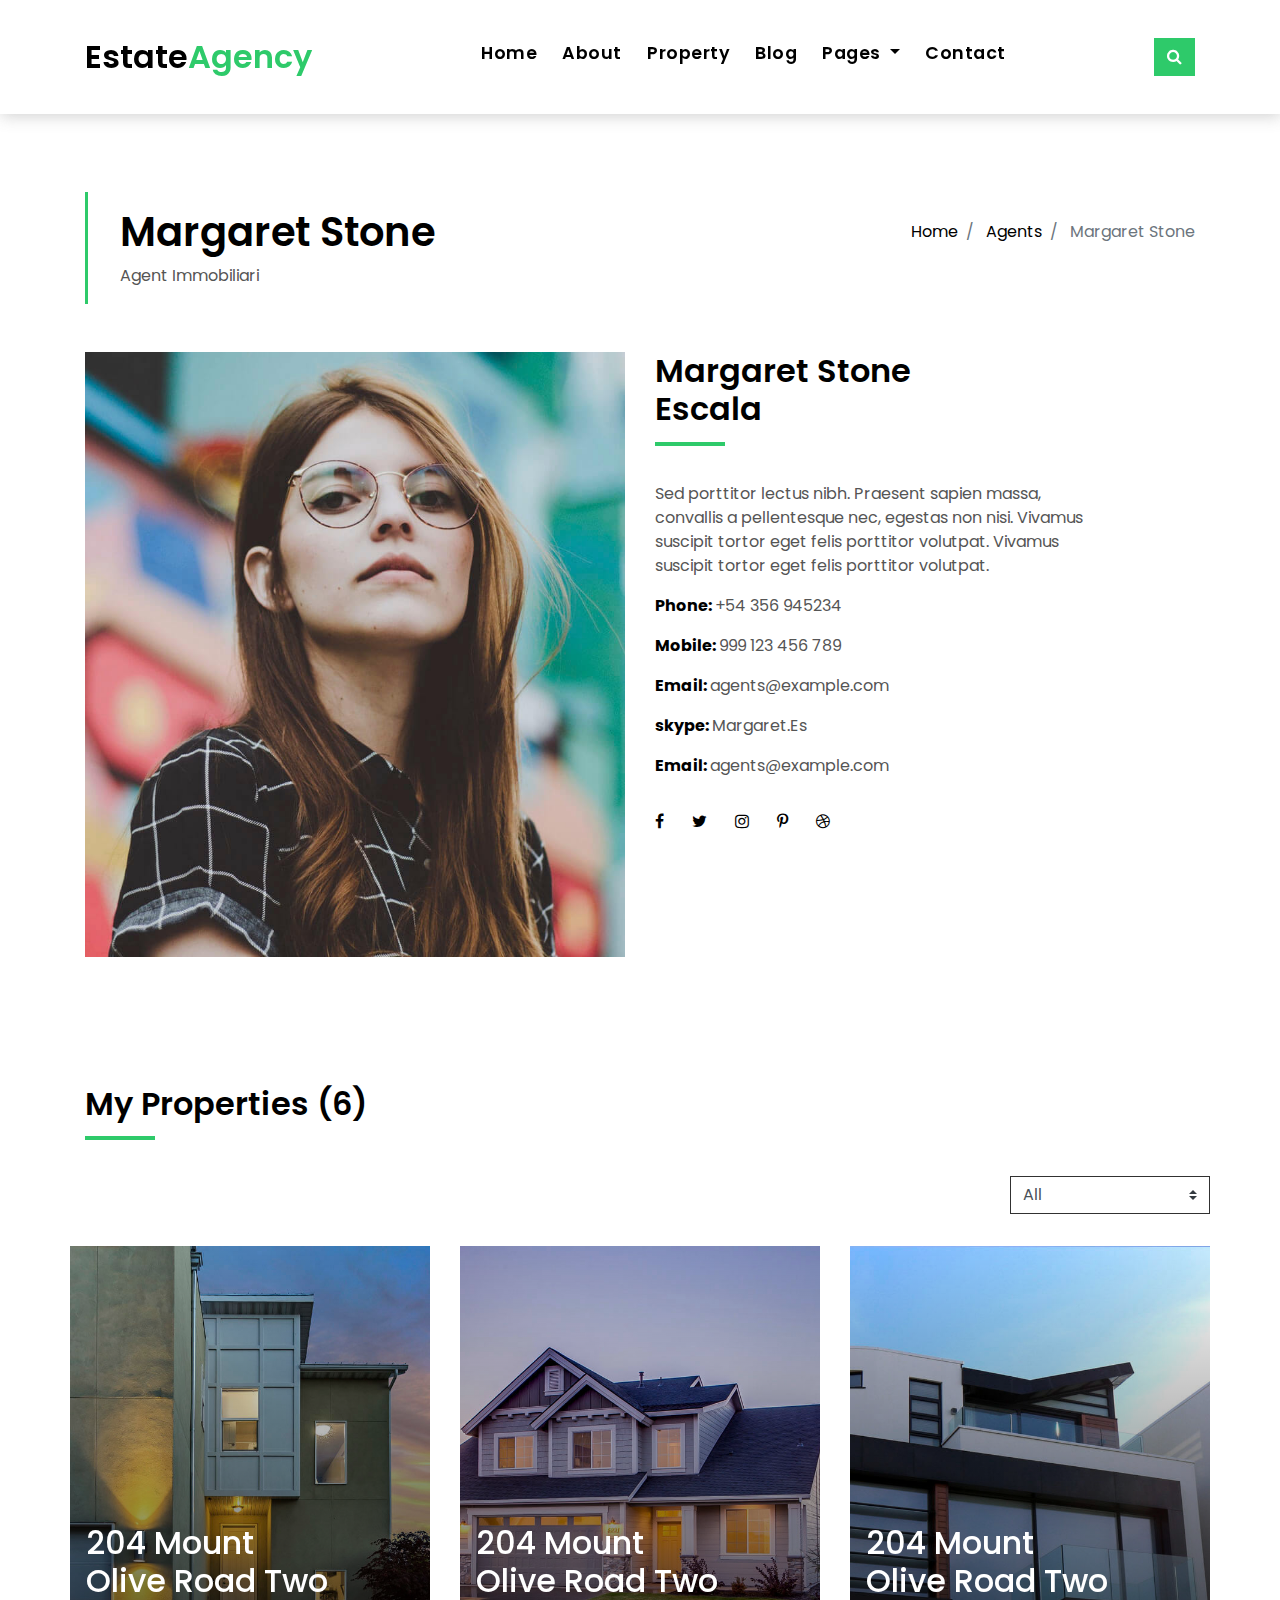
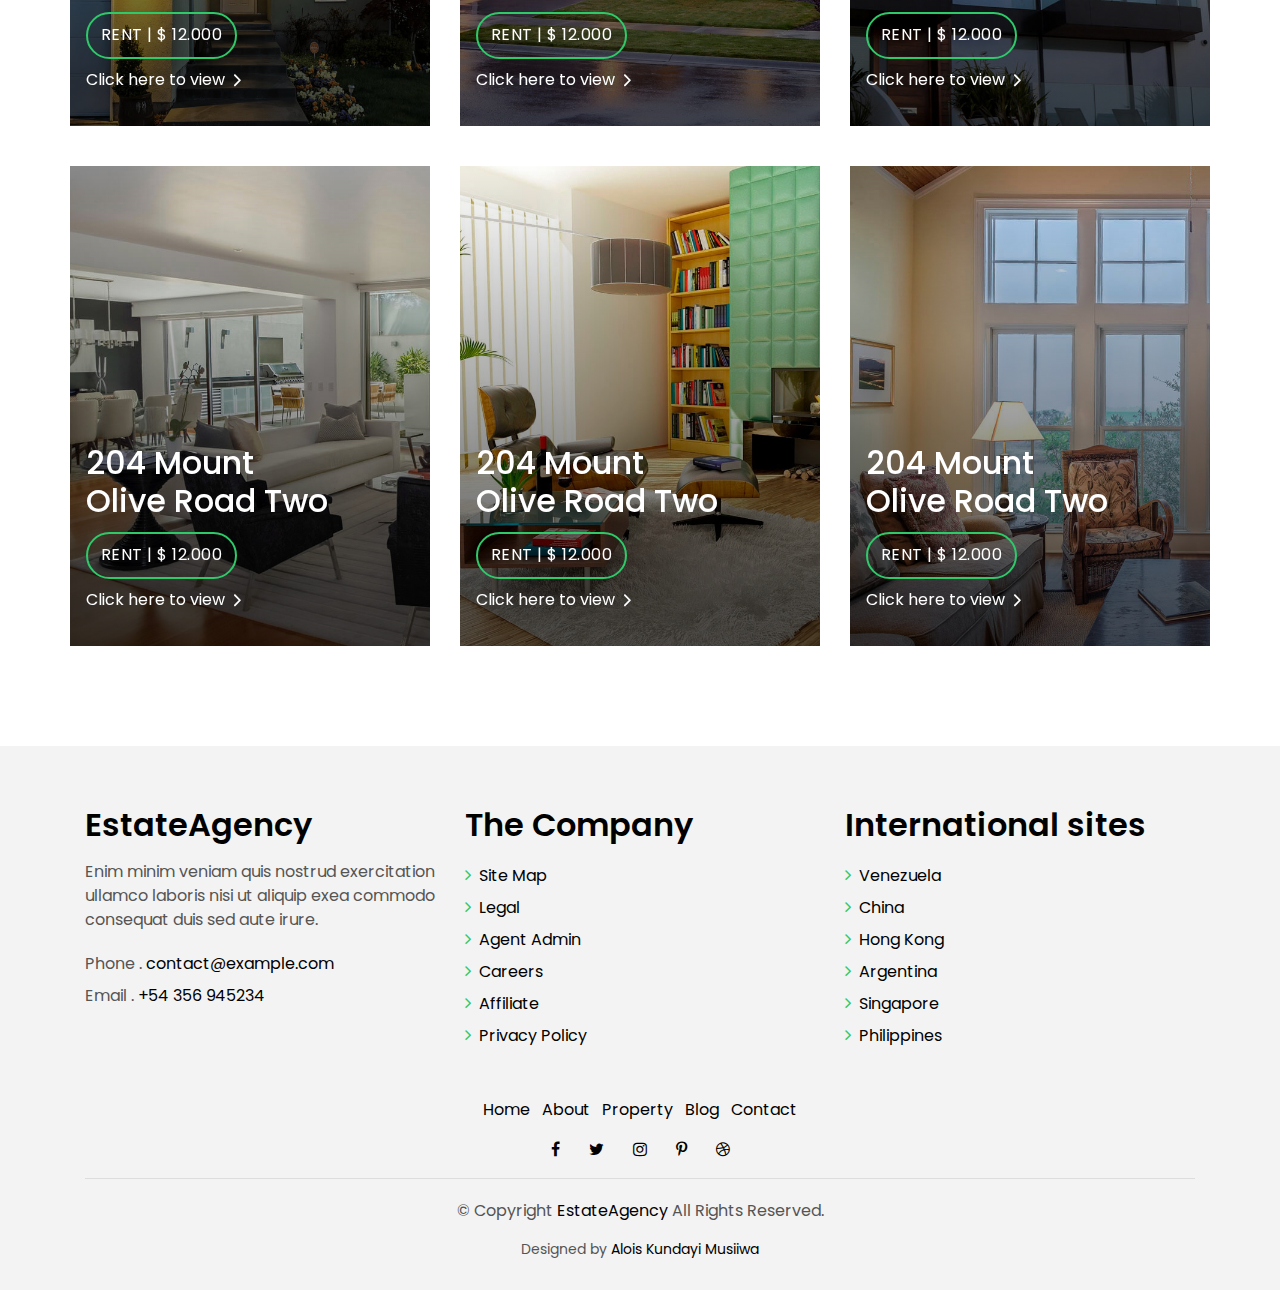
<file: agent-single.html>
<!DOCTYPE html>
<html lang="en">
<head>
  <meta charset="utf-8">
  <title>EstateAgency .</title>
  <meta content="width=device-width, initial-scale=1.0" name="viewport">
  <meta content="" name="keywords">
  <meta content="" name="description">

  <!-- Favicons -->
  <link href="img/favicon.png" rel="icon">
  <link href="img/apple-touch-icon.png" rel="apple-touch-icon">

  <!-- Google Fonts -->
  <link href="https://fonts.googleapis.com/css?family=Poppins:300,400,500,600,700" rel="stylesheet">

  <!-- Bootstrap CSS File -->
  <link href="lib/bootstrap/css/bootstrap.min.css" rel="stylesheet">

  <!-- Libraries CSS Files -->
  <link href="lib/font-awesome/css/font-awesome.min.css" rel="stylesheet">
  <link href="lib/animate/animate.min.css" rel="stylesheet">
  <link href="lib/ionicons/css/ionicons.min.css" rel="stylesheet">
  <link href="lib/owlcarousel/assets/owl.carousel.min.css" rel="stylesheet">

  <!-- Main Stylesheet File -->
  <link href="css/style.css" rel="stylesheet">

  <!-- =======================================================
    Theme Name: Real Estate
    Author: aloismusiiwa.epizy.com
    Alois Kundayi Musiiwa
  ======================================================= -->
</head>

<body>

  <div class="click-closed"></div>
  <!--/ Form Search Star /-->
  <div class="box-collapse">
    <div class="title-box-d">
      <h3 class="title-d">Search Property</h3>
    </div>
    <span class="close-box-collapse right-boxed ion-ios-close"></span>
    <div class="box-collapse-wrap form">
      <form class="form-a">
        <div class="row">
          <div class="col-md-12 mb-2">
            <div class="form-group">
              <label for="Type">Keyword</label>
              <input type="text" class="form-control form-control-lg form-control-a" placeholder="Keyword">
            </div>
          </div>
          <div class="col-md-6 mb-2">
            <div class="form-group">
              <label for="Type">Type</label>
              <select class="form-control form-control-lg form-control-a" id="Type">
                <option>All Type</option>
                <option>For Rent</option>
                <option>For Sale</option>
                <option>Open House</option>
              </select>
            </div>
          </div>
          <div class="col-md-6 mb-2">
            <div class="form-group">
              <label for="city">City</label>
              <select class="form-control form-control-lg form-control-a" id="city">
                <option>All City</option>
                <option>Alabama</option>
                <option>Arizona</option>
                <option>California</option>
                <option>Colorado</option>
              </select>
            </div>
          </div>
          <div class="col-md-6 mb-2">
            <div class="form-group">
              <label for="bedrooms">Bedrooms</label>
              <select class="form-control form-control-lg form-control-a" id="bedrooms">
                <option>Any</option>
                <option>01</option>
                <option>02</option>
                <option>03</option>
              </select>
            </div>
          </div>
          <div class="col-md-6 mb-2">
            <div class="form-group">
              <label for="garages">Garages</label>
              <select class="form-control form-control-lg form-control-a" id="garages">
                <option>Any</option>
                <option>01</option>
                <option>02</option>
                <option>03</option>
                <option>04</option>
              </select>
            </div>
          </div>
          <div class="col-md-6 mb-2">
            <div class="form-group">
              <label for="bathrooms">Bathrooms</label>
              <select class="form-control form-control-lg form-control-a" id="bathrooms">
                <option>Any</option>
                <option>01</option>
                <option>02</option>
                <option>03</option>
              </select>
            </div>
          </div>
          <div class="col-md-6 mb-2">
            <div class="form-group">
              <label for="price">Min Price</label>
              <select class="form-control form-control-lg form-control-a" id="price">
                <option>Unlimite</option>
                <option>$50,000</option>
                <option>$100,000</option>
                <option>$150,000</option>
                <option>$200,000</option>
              </select>
            </div>
          </div>
          <div class="col-md-12">
            <button type="submit" class="btn btn-b">Search Property</button>
          </div>
        </div>
      </form>
    </div>
  </div>
  <!--/ Form Search End /-->

  <!--/ Nav Star /-->
  <nav class="navbar navbar-default navbar-trans navbar-expand-lg fixed-top">
    <div class="container">
      <button class="navbar-toggler collapsed" type="button" data-toggle="collapse" data-target="#navbarDefault"
        aria-controls="navbarDefault" aria-expanded="false" aria-label="Toggle navigation">
        <span></span>
        <span></span>
        <span></span>
      </button>
      <a class="navbar-brand text-brand" href="index.html">Estate<span class="color-b">Agency</span></a>
      <button type="button" class="btn btn-link nav-search navbar-toggle-box-collapse d-md-none" data-toggle="collapse"
        data-target="#navbarTogglerDemo01" aria-expanded="false">
        <span class="fa fa-search" aria-hidden="true"></span>
      </button>
      <div class="navbar-collapse collapse justify-content-center" id="navbarDefault">
        <ul class="navbar-nav">
          <li class="nav-item">
            <a class="nav-link" href="index.html">Home</a>
          </li>
          <li class="nav-item">
            <a class="nav-link" href="about.html">About</a>
          </li>
          <li class="nav-item">
            <a class="nav-link" href="property-grid.html">Property</a>
          </li>
          <li class="nav-item">
            <a class="nav-link" href="blog-grid.html">Blog</a>
          </li>
          <li class="nav-item dropdown">
            <a class="nav-link dropdown-toggle" href="#" id="navbarDropdown" role="button" data-toggle="dropdown"
              aria-haspopup="true" aria-expanded="false">
              Pages
            </a>
            <div class="dropdown-menu" aria-labelledby="navbarDropdown">
              <a class="dropdown-item" href="property-single.html">Property Single</a>
              <a class="dropdown-item" href="blog-single.html">Blog Single</a>
              <a class="dropdown-item" href="agents-grid.html">Agents Grid</a>
              <a class="dropdown-item active" href="agent-single.html">Agent Single</a>
            </div>
          </li>
          <li class="nav-item">
            <a class="nav-link" href="contact.html">Contact</a>
          </li>
        </ul>
      </div>
      <button type="button" class="btn btn-b-n navbar-toggle-box-collapse d-none d-md-block" data-toggle="collapse"
        data-target="#navbarTogglerDemo01" aria-expanded="false">
        <span class="fa fa-search" aria-hidden="true"></span>
      </button>
    </div>
  </nav>
  <!--/ Nav End /-->

  <!--/ Intro Single star /-->
  <section class="intro-single">
    <div class="container">
      <div class="row">
        <div class="col-md-12 col-lg-8">
          <div class="title-single-box">
            <h1 class="title-single">Margaret Stone</h1>
            <span class="color-text-a">Agent Immobiliari</span>
          </div>
        </div>
        <div class="col-md-12 col-lg-4">
          <nav aria-label="breadcrumb" class="breadcrumb-box d-flex justify-content-lg-end">
            <ol class="breadcrumb">
              <li class="breadcrumb-item">
                <a href="#">Home</a>
              </li>
              <li class="breadcrumb-item">
                <a href="#">Agents</a>
              </li>
              <li class="breadcrumb-item active" aria-current="page">
                Margaret Stone
              </li>
            </ol>
          </nav>
        </div>
      </div>
    </div>
  </section>
  <!--/ Intro Single End /-->

  <!--/ Agent Single Star /-->
  <section class="agent-single">
    <div class="container">
      <div class="row">
        <div class="col-sm-12">
          <div class="row">
            <div class="col-md-6">
              <div class="agent-avatar-box">
                <img src="img/agent-7.jpg" alt="" class="agent-avatar img-fluid">
              </div>
            </div>
            <div class="col-md-5 section-md-t3">
              <div class="agent-info-box">
                <div class="agent-title">
                  <div class="title-box-d">
                    <h3 class="title-d">Margaret Stone
                      <br> Escala</h3>
                  </div>
                </div>
                <div class="agent-content mb-3">
                  <p class="content-d color-text-a">
                    Sed porttitor lectus nibh. Praesent sapien massa, convallis a pellentesque nec, egestas non nisi.
                    Vivamus suscipit tortor
                    eget felis porttitor volutpat. Vivamus suscipit tortor eget felis porttitor volutpat.
                  </p>
                  <div class="info-agents color-a">
                    <p>
                      <strong>Phone: </strong>
                      <span class="color-text-a"> +54 356 945234 </span>
                    </p>
                    <p>
                      <strong>Mobile: </strong>
                      <span class="color-text-a"> 999 123 456 789</span>
                    </p>
                    <p>
                      <strong>Email: </strong>
                      <span class="color-text-a"> agents@example.com</span>
                    </p>
                    <p>
                      <strong>skype: </strong>
                      <span class="color-text-a"> Margaret.Es</span>
                    </p>
                    <p>
                      <strong>Email: </strong>
                      <span class="color-text-a"> agents@example.com</span>
                    </p>
                  </div>
                </div>
                <div class="socials-footer">
                  <ul class="list-inline">
                    <li class="list-inline-item">
                      <a href="#" class="link-one">
                        <i class="fa fa-facebook" aria-hidden="true"></i>
                      </a>
                    </li>
                    <li class="list-inline-item">
                      <a href="#" class="link-one">
                        <i class="fa fa-twitter" aria-hidden="true"></i>
                      </a>
                    </li>
                    <li class="list-inline-item">
                      <a href="#" class="link-one">
                        <i class="fa fa-instagram" aria-hidden="true"></i>
                      </a>
                    </li>
                    <li class="list-inline-item">
                      <a href="#" class="link-one">
                        <i class="fa fa-pinterest-p" aria-hidden="true"></i>
                      </a>
                    </li>
                    <li class="list-inline-item">
                      <a href="#" class="link-one">
                        <i class="fa fa-dribbble" aria-hidden="true"></i>
                      </a>
                    </li>
                  </ul>
                </div>
              </div>
            </div>
          </div>
        </div>
        <div class="col-md-12 section-t8">
          <div class="title-box-d">
            <h3 class="title-d">My Properties (6)</h3>
          </div>
        </div>
        <div class="row property-grid grid">
          <div class="col-sm-12">
            <div class="grid-option">
              <form>
                <select class="custom-select">
                  <option selected>All</option>
                  <option value="1">New to Old</option>
                  <option value="2">For Rent</option>
                  <option value="3">For Sale</option>
                </select>
              </form>
            </div>
          </div>
          <div class="col-md-4">
            <div class="card-box-a card-shadow">
              <div class="img-box-a">
                <img src="img/property-1.jpg" alt="" class="img-a img-fluid">
              </div>
              <div class="card-overlay">
                <div class="card-overlay-a-content">
                  <div class="card-header-a">
                    <h2 class="card-title-a">
                      <a href="#">204 Mount
                        <br /> Olive Road Two</a>
                    </h2>
                  </div>
                  <div class="card-body-a">
                    <div class="price-box d-flex">
                      <span class="price-a">rent | $ 12.000</span>
                    </div>
                    <a href="#" class="link-a">Click here to view
                      <span class="ion-ios-arrow-forward"></span>
                    </a>
                  </div>
                  <div class="card-footer-a">
                    <ul class="card-info d-flex justify-content-around">
                      <li>
                        <h4 class="card-info-title">Area</h4>
                        <span>340m
                          <sup>2</sup>
                        </span>
                      </li>
                      <li>
                        <h4 class="card-info-title">Beds</h4>
                        <span>2</span>
                      </li>
                      <li>
                        <h4 class="card-info-title">Baths</h4>
                        <span>4</span>
                      </li>
                      <li>
                        <h4 class="card-info-title">Garages</h4>
                        <span>1</span>
                      </li>
                    </ul>
                  </div>
                </div>
              </div>
            </div>
          </div>
          <div class="col-md-4">
            <div class="card-box-a card-shadow">
              <div class="img-box-a">
                <img src="img/property-3.jpg" alt="" class="img-a img-fluid">
              </div>
              <div class="card-overlay">
                <div class="card-overlay-a-content">
                  <div class="card-header-a">
                    <h2 class="card-title-a">
                      <a href="#">204 Mount
                        <br /> Olive Road Two</a>
                    </h2>
                  </div>
                  <div class="card-body-a">
                    <div class="price-box d-flex">
                      <span class="price-a">rent | $ 12.000</span>
                    </div>
                    <a href="#" class="link-a">Click here to view
                      <span class="ion-ios-arrow-forward"></span>
                    </a>
                  </div>
                  <div class="card-footer-a">
                    <ul class="card-info d-flex justify-content-around">
                      <li>
                        <h4 class="card-info-title">Area</h4>
                        <span>340m
                          <sup>2</sup>
                        </span>
                      </li>
                      <li>
                        <h4 class="card-info-title">Beds</h4>
                        <span>2</span>
                      </li>
                      <li>
                        <h4 class="card-info-title">Baths</h4>
                        <span>4</span>
                      </li>
                      <li>
                        <h4 class="card-info-title">Garages</h4>
                        <span>1</span>
                      </li>
                    </ul>
                  </div>
                </div>
              </div>
            </div>
          </div>
          <div class="col-md-4">
            <div class="card-box-a card-shadow">
              <div class="img-box-a">
                <img src="img/property-6.jpg" alt="" class="img-a img-fluid">
              </div>
              <div class="card-overlay">
                <div class="card-overlay-a-content">
                  <div class="card-header-a">
                    <h2 class="card-title-a">
                      <a href="#">204 Mount
                        <br /> Olive Road Two</a>
                    </h2>
                  </div>
                  <div class="card-body-a">
                    <div class="price-box d-flex">
                      <span class="price-a">rent | $ 12.000</span>
                    </div>
                    <a href="#" class="link-a">Click here to view
                      <span class="ion-ios-arrow-forward"></span>
                    </a>
                  </div>
                  <div class="card-footer-a">
                    <ul class="card-info d-flex justify-content-around">
                      <li>
                        <h4 class="card-info-title">Area</h4>
                        <span>340m
                          <sup>2</sup>
                        </span>
                      </li>
                      <li>
                        <h4 class="card-info-title">Beds</h4>
                        <span>2</span>
                      </li>
                      <li>
                        <h4 class="card-info-title">Baths</h4>
                        <span>4</span>
                      </li>
                      <li>
                        <h4 class="card-info-title">Garages</h4>
                        <span>1</span>
                      </li>
                    </ul>
                  </div>
                </div>
              </div>
            </div>
          </div>
          <div class="col-md-4">
            <div class="card-box-a card-shadow">
              <div class="img-box-a">
                <img src="img/property-7.jpg" alt="" class="img-a img-fluid">
              </div>
              <div class="card-overlay">
                <div class="card-overlay-a-content">
                  <div class="card-header-a">
                    <h2 class="card-title-a">
                      <a href="#">204 Mount
                        <br /> Olive Road Two</a>
                    </h2>
                  </div>
                  <div class="card-body-a">
                    <div class="price-box d-flex">
                      <span class="price-a">rent | $ 12.000</span>
                    </div>
                    <a href="#" class="link-a">Click here to view
                      <span class="ion-ios-arrow-forward"></span>
                    </a>
                  </div>
                  <div class="card-footer-a">
                    <ul class="card-info d-flex justify-content-around">
                      <li>
                        <h4 class="card-info-title">Area</h4>
                        <span>340m
                          <sup>2</sup>
                        </span>
                      </li>
                      <li>
                        <h4 class="card-info-title">Beds</h4>
                        <span>2</span>
                      </li>
                      <li>
                        <h4 class="card-info-title">Baths</h4>
                        <span>4</span>
                      </li>
                      <li>
                        <h4 class="card-info-title">Garages</h4>
                        <span>1</span>
                      </li>
                    </ul>
                  </div>
                </div>
              </div>
            </div>
          </div>
          <div class="col-md-4">
            <div class="card-box-a card-shadow">
              <div class="img-box-a">
                <img src="img/property-8.jpg" alt="" class="img-a img-fluid">
              </div>
              <div class="card-overlay">
                <div class="card-overlay-a-content">
                  <div class="card-header-a">
                    <h2 class="card-title-a">
                      <a href="#">204 Mount
                        <br /> Olive Road Two</a>
                    </h2>
                  </div>
                  <div class="card-body-a">
                    <div class="price-box d-flex">
                      <span class="price-a">rent | $ 12.000</span>
                    </div>
                    <a href="#" class="link-a">Click here to view
                      <span class="ion-ios-arrow-forward"></span>
                    </a>
                  </div>
                  <div class="card-footer-a">
                    <ul class="card-info d-flex justify-content-around">
                      <li>
                        <h4 class="card-info-title">Area</h4>
                        <span>340m
                          <sup>2</sup>
                        </span>
                      </li>
                      <li>
                        <h4 class="card-info-title">Beds</h4>
                        <span>2</span>
                      </li>
                      <li>
                        <h4 class="card-info-title">Baths</h4>
                        <span>4</span>
                      </li>
                      <li>
                        <h4 class="card-info-title">Garages</h4>
                        <span>1</span>
                      </li>
                    </ul>
                  </div>
                </div>
              </div>
            </div>
          </div>
          <div class="col-md-4">
            <div class="card-box-a card-shadow">
              <div class="img-box-a">
                <img src="img/property-10.jpg" alt="" class="img-a img-fluid">
              </div>
              <div class="card-overlay">
                <div class="card-overlay-a-content">
                  <div class="card-header-a">
                    <h2 class="card-title-a">
                      <a href="#">204 Mount
                        <br /> Olive Road Two</a>
                    </h2>
                  </div>
                  <div class="card-body-a">
                    <div class="price-box d-flex">
                      <span class="price-a">rent | $ 12.000</span>
                    </div>
                    <a href="#" class="link-a">Click here to view
                      <span class="ion-ios-arrow-forward"></span>
                    </a>
                  </div>
                  <div class="card-footer-a">
                    <ul class="card-info d-flex justify-content-around">
                      <li>
                        <h4 class="card-info-title">Area</h4>
                        <span>340m
                          <sup>2</sup>
                        </span>
                      </li>
                      <li>
                        <h4 class="card-info-title">Beds</h4>
                        <span>2</span>
                      </li>
                      <li>
                        <h4 class="card-info-title">Baths</h4>
                        <span>4</span>
                      </li>
                      <li>
                        <h4 class="card-info-title">Garages</h4>
                        <span>1</span>
                      </li>
                    </ul>
                  </div>
                </div>
              </div>
            </div>
          </div>
        </div>
      </div>
    </div>
  </section>
  <!--/ Agent Single End /-->

  <!--/ footer Star /-->
  <section class="section-footer">
    <div class="container">
      <div class="row">
        <div class="col-sm-12 col-md-4">
          <div class="widget-a">
            <div class="w-header-a">
              <h3 class="w-title-a text-brand">EstateAgency</h3>
            </div>
            <div class="w-body-a">
              <p class="w-text-a color-text-a">
                Enim minim veniam quis nostrud exercitation ullamco laboris nisi ut aliquip exea commodo consequat duis
                sed aute irure.
              </p>
            </div>
            <div class="w-footer-a">
              <ul class="list-unstyled">
                <li class="color-a">
                  <span class="color-text-a">Phone .</span> contact@example.com</li>
                <li class="color-a">
                  <span class="color-text-a">Email .</span> +54 356 945234</li>
              </ul>
            </div>
          </div>
        </div>
        <div class="col-sm-12 col-md-4 section-md-t3">
          <div class="widget-a">
            <div class="w-header-a">
              <h3 class="w-title-a text-brand">The Company</h3>
            </div>
            <div class="w-body-a">
              <div class="w-body-a">
                <ul class="list-unstyled">
                  <li class="item-list-a">
                    <i class="fa fa-angle-right"></i> <a href="#">Site Map</a>
                  </li>
                  <li class="item-list-a">
                    <i class="fa fa-angle-right"></i> <a href="#">Legal</a>
                  </li>
                  <li class="item-list-a">
                    <i class="fa fa-angle-right"></i> <a href="#">Agent Admin</a>
                  </li>
                  <li class="item-list-a">
                    <i class="fa fa-angle-right"></i> <a href="#">Careers</a>
                  </li>
                  <li class="item-list-a">
                    <i class="fa fa-angle-right"></i> <a href="#">Affiliate</a>
                  </li>
                  <li class="item-list-a">
                    <i class="fa fa-angle-right"></i> <a href="#">Privacy Policy</a>
                  </li>
                </ul>
              </div>
            </div>
          </div>
        </div>
        <div class="col-sm-12 col-md-4 section-md-t3">
          <div class="widget-a">
            <div class="w-header-a">
              <h3 class="w-title-a text-brand">International sites</h3>
            </div>
            <div class="w-body-a">
              <ul class="list-unstyled">
                <li class="item-list-a">
                  <i class="fa fa-angle-right"></i> <a href="#">Venezuela</a>
                </li>
                <li class="item-list-a">
                  <i class="fa fa-angle-right"></i> <a href="#">China</a>
                </li>
                <li class="item-list-a">
                  <i class="fa fa-angle-right"></i> <a href="#">Hong Kong</a>
                </li>
                <li class="item-list-a">
                  <i class="fa fa-angle-right"></i> <a href="#">Argentina</a>
                </li>
                <li class="item-list-a">
                  <i class="fa fa-angle-right"></i> <a href="#">Singapore</a>
                </li>
                <li class="item-list-a">
                  <i class="fa fa-angle-right"></i> <a href="#">Philippines</a>
                </li>
              </ul>
            </div>
          </div>
        </div>
      </div>
    </div>
  </section>
  <footer>
    <div class="container">
      <div class="row">
        <div class="col-md-12">
          <nav class="nav-footer">
            <ul class="list-inline">
              <li class="list-inline-item">
                <a href="#">Home</a>
              </li>
              <li class="list-inline-item">
                <a href="#">About</a>
              </li>
              <li class="list-inline-item">
                <a href="#">Property</a>
              </li>
              <li class="list-inline-item">
                <a href="#">Blog</a>
              </li>
              <li class="list-inline-item">
                <a href="#">Contact</a>
              </li>
            </ul>
          </nav>
          <div class="socials-a">
            <ul class="list-inline">
              <li class="list-inline-item">
                <a href="#">
                  <i class="fa fa-facebook" aria-hidden="true"></i>
                </a>
              </li>
              <li class="list-inline-item">
                <a href="#">
                  <i class="fa fa-twitter" aria-hidden="true"></i>
                </a>
              </li>
              <li class="list-inline-item">
                <a href="#">
                  <i class="fa fa-instagram" aria-hidden="true"></i>
                </a>
              </li>
              <li class="list-inline-item">
                <a href="#">
                  <i class="fa fa-pinterest-p" aria-hidden="true"></i>
                </a>
              </li>
              <li class="list-inline-item">
                <a href="#">
                  <i class="fa fa-dribbble" aria-hidden="true"></i>
                </a>
              </li>
            </ul>
          </div>
          <div class="copyright-footer">
            <p class="copyright color-text-a">
              &copy; Copyright
              <span class="color-a">EstateAgency</span> All Rights Reserved.
            </p>
          </div>
          <div class="credits">
            <!--
              All the links in the footer should remain intact.
              You can delete the links only if you purchased the pro version.
              Licensing information: https://aloismusiiwa.epizy.com/license/
              Purchase the pro version with working PHP/AJAX contact form: https://aloismusiiwa.epizy.com/buy/?theme=EstateAgency
            -->
            Designed by <a href="https://aloismusiiwa.epizy.com/">Alois Kundayi Musiiwa</a>
          </div>
        </div>
      </div>
    </div>
  </footer>
  <!--/ Footer End /-->

  <a href="#" class="back-to-top"><i class="fa fa-chevron-up"></i></a>
  <div id="preloader"></div>

  <!-- JavaScript Libraries -->
  <script src="lib/jquery/jquery.min.js"></script>
  <script src="lib/jquery/jquery-migrate.min.js"></script>
  <script src="lib/popper/popper.min.js"></script>
  <script src="lib/bootstrap/js/bootstrap.min.js"></script>
  <script src="lib/easing/easing.min.js"></script>
  <script src="lib/owlcarousel/owl.carousel.min.js"></script>
  <script src="lib/scrollreveal/scrollreveal.min.js"></script>
  <!-- Contact Form JavaScript File -->
  <script src="contactform/contactform.js"></script>

  <!-- Template Main Javascript File -->
  <script src="js/main.js"></script>

</body>
</html>
</file>
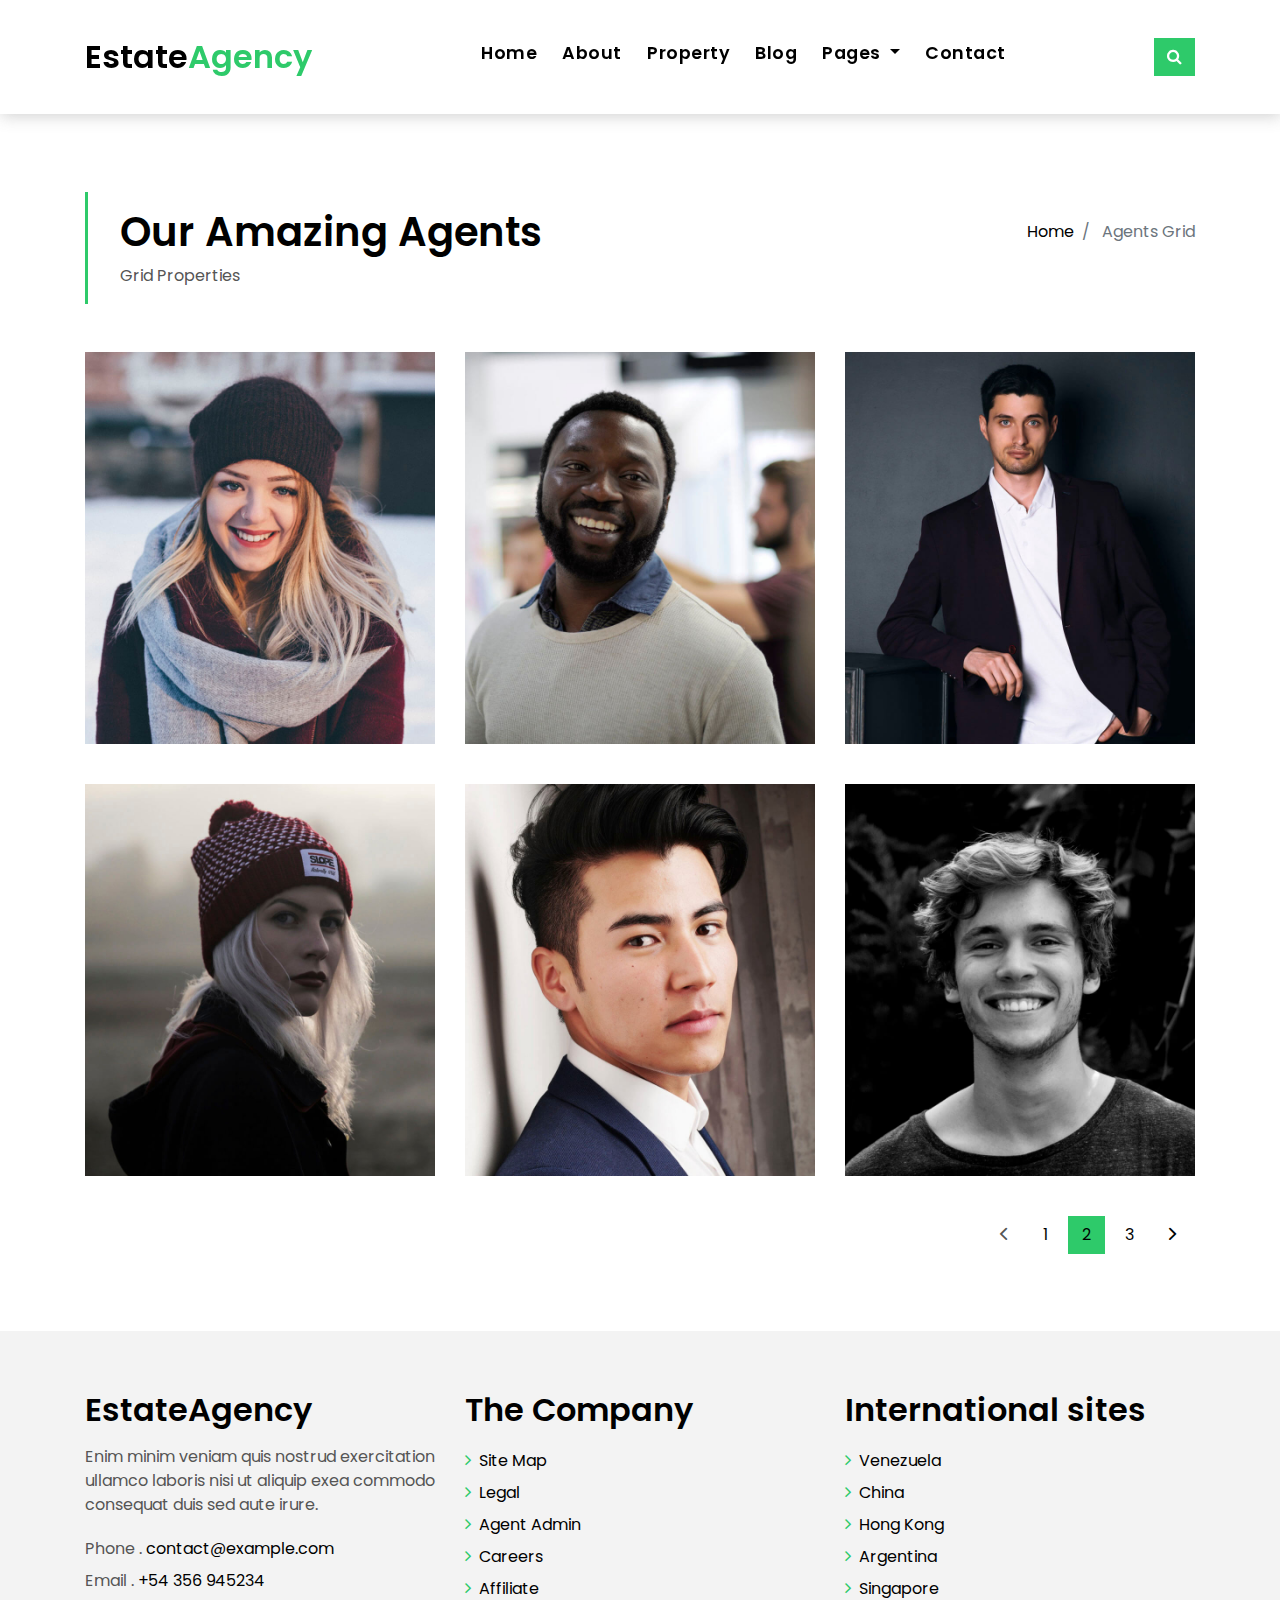
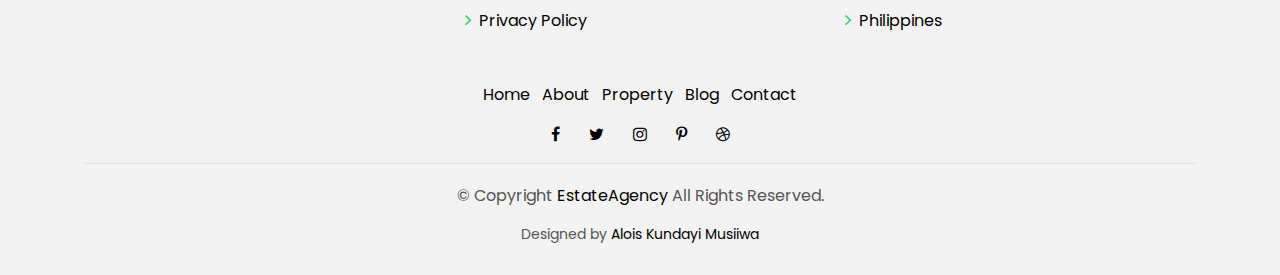
<file: agents-grid.html>
<!DOCTYPE html>
<html lang="en">
<head>
  <meta charset="utf-8">
  <title>EstateAgency .</title>
  <meta content="width=device-width, initial-scale=1.0" name="viewport">
  <meta content="" name="keywords">
  <meta content="" name="description">

  <!-- Favicons -->
  <link href="img/favicon.png" rel="icon">
  <link href="img/apple-touch-icon.png" rel="apple-touch-icon">

  <!-- Google Fonts -->
  <link href="https://fonts.googleapis.com/css?family=Poppins:300,400,500,600,700" rel="stylesheet">

  <!-- Bootstrap CSS File -->
  <link href="lib/bootstrap/css/bootstrap.min.css" rel="stylesheet">

  <!-- Libraries CSS Files -->
  <link href="lib/font-awesome/css/font-awesome.min.css" rel="stylesheet">
  <link href="lib/animate/animate.min.css" rel="stylesheet">
  <link href="lib/ionicons/css/ionicons.min.css" rel="stylesheet">
  <link href="lib/owlcarousel/assets/owl.carousel.min.css" rel="stylesheet">

  <!-- Main Stylesheet File -->
  <link href="css/style.css" rel="stylesheet">

  <!-- =======================================================
    Theme Name: Real Estate
    Author: aloismusiiwa.epizy.com
    Alois Kundayi Musiiwa
  ======================================================= -->
</head>

<body>

  <div class="click-closed"></div>
  <!--/ Form Search Star /-->
  <div class="box-collapse">
    <div class="title-box-d">
      <h3 class="title-d">Search Property</h3>
    </div>
    <span class="close-box-collapse right-boxed ion-ios-close"></span>
    <div class="box-collapse-wrap form">
      <form class="form-a">
        <div class="row">
          <div class="col-md-12 mb-2">
            <div class="form-group">
              <label for="Type">Keyword</label>
              <input type="text" class="form-control form-control-lg form-control-a" placeholder="Keyword">
            </div>
          </div>
          <div class="col-md-6 mb-2">
            <div class="form-group">
              <label for="Type">Type</label>
              <select class="form-control form-control-lg form-control-a" id="Type">
                <option>All Type</option>
                <option>For Rent</option>
                <option>For Sale</option>
                <option>Open House</option>
              </select>
            </div>
          </div>
          <div class="col-md-6 mb-2">
            <div class="form-group">
              <label for="city">City</label>
              <select class="form-control form-control-lg form-control-a" id="city">
                <option>All City</option>
                <option>Alabama</option>
                <option>Arizona</option>
                <option>California</option>
                <option>Colorado</option>
              </select>
            </div>
          </div>
          <div class="col-md-6 mb-2">
            <div class="form-group">
              <label for="bedrooms">Bedrooms</label>
              <select class="form-control form-control-lg form-control-a" id="bedrooms">
                <option>Any</option>
                <option>01</option>
                <option>02</option>
                <option>03</option>
              </select>
            </div>
          </div>
          <div class="col-md-6 mb-2">
            <div class="form-group">
              <label for="garages">Garages</label>
              <select class="form-control form-control-lg form-control-a" id="garages">
                <option>Any</option>
                <option>01</option>
                <option>02</option>
                <option>03</option>
                <option>04</option>
              </select>
            </div>
          </div>
          <div class="col-md-6 mb-2">
            <div class="form-group">
              <label for="bathrooms">Bathrooms</label>
              <select class="form-control form-control-lg form-control-a" id="bathrooms">
                <option>Any</option>
                <option>01</option>
                <option>02</option>
                <option>03</option>
              </select>
            </div>
          </div>
          <div class="col-md-6 mb-2">
            <div class="form-group">
              <label for="price">Min Price</label>
              <select class="form-control form-control-lg form-control-a" id="price">
                <option>Unlimite</option>
                <option>$50,000</option>
                <option>$100,000</option>
                <option>$150,000</option>
                <option>$200,000</option>
              </select>
            </div>
          </div>
          <div class="col-md-12">
            <button type="submit" class="btn btn-b">Search Property</button>
          </div>
        </div>
      </form>
    </div>
  </div>
  <!--/ Form Search End /-->

  <!--/ Nav Star /-->
  <nav class="navbar navbar-default navbar-trans navbar-expand-lg fixed-top">
    <div class="container">
      <button class="navbar-toggler collapsed" type="button" data-toggle="collapse" data-target="#navbarDefault"
        aria-controls="navbarDefault" aria-expanded="false" aria-label="Toggle navigation">
        <span></span>
        <span></span>
        <span></span>
      </button>
      <a class="navbar-brand text-brand" href="index.html">Estate<span class="color-b">Agency</span></a>
      <button type="button" class="btn btn-link nav-search navbar-toggle-box-collapse d-md-none" data-toggle="collapse"
        data-target="#navbarTogglerDemo01" aria-expanded="false">
        <span class="fa fa-search" aria-hidden="true"></span>
      </button>
      <div class="navbar-collapse collapse justify-content-center" id="navbarDefault">
        <ul class="navbar-nav">
          <li class="nav-item">
            <a class="nav-link" href="index.html">Home</a>
          </li>
          <li class="nav-item">
            <a class="nav-link" href="about.html">About</a>
          </li>
          <li class="nav-item">
            <a class="nav-link" href="property-grid.html">Property</a>
          </li>
          <li class="nav-item">
            <a class="nav-link" href="blog-grid.html">Blog</a>
          </li>
          <li class="nav-item dropdown">
            <a class="nav-link dropdown-toggle" href="#" id="navbarDropdown" role="button" data-toggle="dropdown"
              aria-haspopup="true" aria-expanded="false">
              Pages
            </a>
            <div class="dropdown-menu" aria-labelledby="navbarDropdown">
              <a class="dropdown-item" href="property-single.html">Property Single</a>
              <a class="dropdown-item" href="blog-single.html">Blog Single</a>
              <a class="dropdown-item active" href="agents-grid.html">Agents Grid</a>
              <a class="dropdown-item" href="agent-single.html">Agent Single</a>
            </div>
          </li>
          <li class="nav-item">
            <a class="nav-link" href="contact.html">Contact</a>
          </li>
        </ul>
      </div>
      <button type="button" class="btn btn-b-n navbar-toggle-box-collapse d-none d-md-block" data-toggle="collapse"
        data-target="#navbarTogglerDemo01" aria-expanded="false">
        <span class="fa fa-search" aria-hidden="true"></span>
      </button>
    </div>
  </nav>
  <!--/ Nav End /-->

  <!--/ Intro Single star /-->
  <section class="intro-single">
    <div class="container">
      <div class="row">
        <div class="col-md-12 col-lg-8">
          <div class="title-single-box">
            <h1 class="title-single">Our Amazing Agents</h1>
            <span class="color-text-a">Grid Properties</span>
          </div>
        </div>
        <div class="col-md-12 col-lg-4">
          <nav aria-label="breadcrumb" class="breadcrumb-box d-flex justify-content-lg-end">
            <ol class="breadcrumb">
              <li class="breadcrumb-item">
                <a href="#">Home</a>
              </li>
              <li class="breadcrumb-item active" aria-current="page">
                Agents Grid
              </li>
            </ol>
          </nav>
        </div>
      </div>
    </div>
  </section>
  <!--/ Intro Single End /-->

  <!--/ Agents Grid Star /-->
  <section class="agents-grid grid">
    <div class="container">
      <div class="row">
        <div class="col-md-4">
          <div class="card-box-d">
            <div class="card-img-d">
              <img src="img/agent-4.jpg" alt="" class="img-d img-fluid">
            </div>
            <div class="card-overlay card-overlay-hover">
              <div class="card-header-d">
                <div class="card-title-d align-self-center">
                  <h3 class="title-d">
                    <a href="#" class="link-two">Margaret Sotillo
                      <br> Escala</a>
                  </h3>
                </div>
              </div>
              <div class="card-body-d">
                <p class="content-d color-text-a">
                  Sed porttitor lectus nibh, Cras ultricies ligula sed magna dictum porta two.
                </p>
                <div class="info-agents color-a">
                  <p>
                    <strong>Phone: </strong> +54 356 945234</p>
                  <p>
                    <strong>Email: </strong> agents@example.com</p>
                </div>
              </div>
              <div class="card-footer-d">
                <div class="socials-footer d-flex justify-content-center">
                  <ul class="list-inline">
                    <li class="list-inline-item">
                      <a href="#" class="link-one">
                        <i class="fa fa-facebook" aria-hidden="true"></i>
                      </a>
                    </li>
                    <li class="list-inline-item">
                      <a href="#" class="link-one">
                        <i class="fa fa-twitter" aria-hidden="true"></i>
                      </a>
                    </li>
                    <li class="list-inline-item">
                      <a href="#" class="link-one">
                        <i class="fa fa-instagram" aria-hidden="true"></i>
                      </a>
                    </li>
                    <li class="list-inline-item">
                      <a href="#" class="link-one">
                        <i class="fa fa-pinterest-p" aria-hidden="true"></i>
                      </a>
                    </li>
                    <li class="list-inline-item">
                      <a href="#" class="link-one">
                        <i class="fa fa-dribbble" aria-hidden="true"></i>
                      </a>
                    </li>
                  </ul>
                </div>
              </div>
            </div>
          </div>
        </div>
        <div class="col-md-4">
          <div class="card-box-d">
            <div class="card-img-d">
              <img src="img/agent-2.jpg" alt="" class="img-d img-fluid">
            </div>
            <div class="card-overlay card-overlay-hover">
              <div class="card-header-d">
                <div class="card-title-d align-self-center">
                  <h3 class="title-d">
                    <a href="#" class="link-two">Margaret Sotillo
                      <br> Escala</a>
                  </h3>
                </div>
              </div>
              <div class="card-body-d">
                <p class="content-d color-text-a">
                  Sed porttitor lectus nibh, Cras ultricies ligula sed magna dictum porta two.
                </p>
                <div class="info-agents color-a">
                  <p>
                    <strong>Phone: </strong> +54 356 945234</p>
                  <p>
                    <strong>Email: </strong> agents@example.com</p>
                </div>
              </div>
              <div class="card-footer-d">
                <div class="socials-footer d-flex justify-content-center">
                  <ul class="list-inline">
                    <li class="list-inline-item">
                      <a href="#" class="link-one">
                        <i class="fa fa-facebook" aria-hidden="true"></i>
                      </a>
                    </li>
                    <li class="list-inline-item">
                      <a href="#" class="link-one">
                        <i class="fa fa-twitter" aria-hidden="true"></i>
                      </a>
                    </li>
                    <li class="list-inline-item">
                      <a href="#" class="link-one">
                        <i class="fa fa-instagram" aria-hidden="true"></i>
                      </a>
                    </li>
                    <li class="list-inline-item">
                      <a href="#" class="link-one">
                        <i class="fa fa-pinterest-p" aria-hidden="true"></i>
                      </a>
                    </li>
                    <li class="list-inline-item">
                      <a href="#" class="link-one">
                        <i class="fa fa-dribbble" aria-hidden="true"></i>
                      </a>
                    </li>
                  </ul>
                </div>
              </div>
            </div>
          </div>
        </div>
        <div class="col-md-4">
          <div class="card-box-d">
            <div class="card-img-d">
              <img src="img/agent-3.jpg" alt="" class="img-d img-fluid">
            </div>
            <div class="card-overlay card-overlay-hover">
              <div class="card-header-d">
                <div class="card-title-d align-self-center">
                  <h3 class="title-d">
                    <a href="#" class="link-two">Margaret Sotillo
                      <br> Escala</a>
                  </h3>
                </div>
              </div>
              <div class="card-body-d">
                <p class="content-d color-text-a">
                  Sed porttitor lectus nibh, Cras ultricies ligula sed magna dictum porta two.
                </p>
                <div class="info-agents color-a">
                  <p>
                    <strong>Phone: </strong> +54 356 945234</p>
                  <p>
                    <strong>Email: </strong> agents@example.com</p>
                </div>
              </div>
              <div class="card-footer-d">
                <div class="socials-footer d-flex justify-content-center">
                  <ul class="list-inline">
                    <li class="list-inline-item">
                      <a href="#" class="link-one">
                        <i class="fa fa-facebook" aria-hidden="true"></i>
                      </a>
                    </li>
                    <li class="list-inline-item">
                      <a href="#" class="link-one">
                        <i class="fa fa-twitter" aria-hidden="true"></i>
                      </a>
                    </li>
                    <li class="list-inline-item">
                      <a href="#" class="link-one">
                        <i class="fa fa-instagram" aria-hidden="true"></i>
                      </a>
                    </li>
                    <li class="list-inline-item">
                      <a href="#" class="link-one">
                        <i class="fa fa-pinterest-p" aria-hidden="true"></i>
                      </a>
                    </li>
                    <li class="list-inline-item">
                      <a href="#" class="link-one">
                        <i class="fa fa-dribbble" aria-hidden="true"></i>
                      </a>
                    </li>
                  </ul>
                </div>
              </div>
            </div>
          </div>
        </div>
        <div class="col-md-4">
          <div class="card-box-d">
            <div class="card-img-d">
              <img src="img/agent-5.jpg" alt="" class="img-d img-fluid">
            </div>
            <div class="card-overlay card-overlay-hover">
              <div class="card-header-d">
                <div class="card-title-d align-self-center">
                  <h3 class="title-d">
                    <a href="#" class="link-two">Margaret Sotillo
                      <br> Escala</a>
                  </h3>
                </div>
              </div>
              <div class="card-body-d">
                <p class="content-d color-text-a">
                  Sed porttitor lectus nibh, Cras ultricies ligula sed magna dictum porta two.
                </p>
                <div class="info-agents color-a">
                  <p>
                    <strong>Phone: </strong> +54 356 945234</p>
                  <p>
                    <strong>Email: </strong> agents@example.com</p>
                </div>
              </div>
              <div class="card-footer-d">
                <div class="socials-footer d-flex justify-content-center">
                  <ul class="list-inline">
                    <li class="list-inline-item">
                      <a href="#" class="link-one">
                        <i class="fa fa-facebook" aria-hidden="true"></i>
                      </a>
                    </li>
                    <li class="list-inline-item">
                      <a href="#" class="link-one">
                        <i class="fa fa-twitter" aria-hidden="true"></i>
                      </a>
                    </li>
                    <li class="list-inline-item">
                      <a href="#" class="link-one">
                        <i class="fa fa-instagram" aria-hidden="true"></i>
                      </a>
                    </li>
                    <li class="list-inline-item">
                      <a href="#" class="link-one">
                        <i class="fa fa-pinterest-p" aria-hidden="true"></i>
                      </a>
                    </li>
                    <li class="list-inline-item">
                      <a href="#" class="link-one">
                        <i class="fa fa-dribbble" aria-hidden="true"></i>
                      </a>
                    </li>
                  </ul>
                </div>
              </div>
            </div>
          </div>
        </div>
        <div class="col-md-4">
          <div class="card-box-d">
            <div class="card-img-d">
              <img src="img/agent-1.jpg" alt="" class="img-d img-fluid">
            </div>
            <div class="card-overlay card-overlay-hover">
              <div class="card-header-d">
                <div class="card-title-d align-self-center">
                  <h3 class="title-d">
                    <a href="#" class="link-two">Margaret Sotillo
                      <br> Escala</a>
                  </h3>
                </div>
              </div>
              <div class="card-body-d">
                <p class="content-d color-text-a">
                  Sed porttitor lectus nibh, Cras ultricies ligula sed magna dictum porta two.
                </p>
                <div class="info-agents color-a">
                  <p>
                    <strong>Phone: </strong> +54 356 945234</p>
                  <p>
                    <strong>Email: </strong> agents@example.com</p>
                </div>
              </div>
              <div class="card-footer-d">
                <div class="socials-footer d-flex justify-content-center">
                  <ul class="list-inline">
                    <li class="list-inline-item">
                      <a href="#" class="link-one">
                        <i class="fa fa-facebook" aria-hidden="true"></i>
                      </a>
                    </li>
                    <li class="list-inline-item">
                      <a href="#" class="link-one">
                        <i class="fa fa-twitter" aria-hidden="true"></i>
                      </a>
                    </li>
                    <li class="list-inline-item">
                      <a href="#" class="link-one">
                        <i class="fa fa-instagram" aria-hidden="true"></i>
                      </a>
                    </li>
                    <li class="list-inline-item">
                      <a href="#" class="link-one">
                        <i class="fa fa-pinterest-p" aria-hidden="true"></i>
                      </a>
                    </li>
                    <li class="list-inline-item">
                      <a href="#" class="link-one">
                        <i class="fa fa-dribbble" aria-hidden="true"></i>
                      </a>
                    </li>
                  </ul>
                </div>
              </div>
            </div>
          </div>
        </div>
        <div class="col-md-4">
          <div class="card-box-d">
            <div class="card-img-d">
              <img src="img/agent-6.jpg" alt="" class="img-d img-fluid">
            </div>
            <div class="card-overlay card-overlay-hover">
              <div class="card-header-d">
                <div class="card-title-d align-self-center">
                  <h3 class="title-d">
                    <a href="#" class="link-two">Margaret Sotillo
                      <br> Escala</a>
                  </h3>
                </div>
              </div>
              <div class="card-body-d">
                <p class="content-d color-text-a">
                  Sed porttitor lectus nibh, Cras ultricies ligula sed magna dictum porta two.
                </p>
                <div class="info-agents color-a">
                  <p>
                    <strong>Phone: </strong> +54 356 945234</p>
                  <p>
                    <strong>Email: </strong> agents@example.com</p>
                </div>
              </div>
              <div class="card-footer-d">
                <div class="socials-footer d-flex justify-content-center">
                  <ul class="list-inline">
                    <li class="list-inline-item">
                      <a href="#" class="link-one">
                        <i class="fa fa-facebook" aria-hidden="true"></i>
                      </a>
                    </li>
                    <li class="list-inline-item">
                      <a href="#" class="link-one">
                        <i class="fa fa-twitter" aria-hidden="true"></i>
                      </a>
                    </li>
                    <li class="list-inline-item">
                      <a href="#" class="link-one">
                        <i class="fa fa-instagram" aria-hidden="true"></i>
                      </a>
                    </li>
                    <li class="list-inline-item">
                      <a href="#" class="link-one">
                        <i class="fa fa-pinterest-p" aria-hidden="true"></i>
                      </a>
                    </li>
                    <li class="list-inline-item">
                      <a href="#" class="link-one">
                        <i class="fa fa-dribbble" aria-hidden="true"></i>
                      </a>
                    </li>
                  </ul>
                </div>
              </div>
            </div>
          </div>
        </div>
      </div>
      <div class="row">
        <div class="col-sm-12">
          <nav class="pagination-a">
            <ul class="pagination justify-content-end">
              <li class="page-item disabled">
                <a class="page-link" href="#" tabindex="-1">
                  <span class="ion-ios-arrow-back"></span>
                </a>
              </li>
              <li class="page-item">
                <a class="page-link" href="#">1</a>
              </li>
              <li class="page-item active">
                <a class="page-link" href="#">2</a>
              </li>
              <li class="page-item">
                <a class="page-link" href="#">3</a>
              </li>
              <li class="page-item next">
                <a class="page-link" href="#">
                  <span class="ion-ios-arrow-forward"></span>
                </a>
              </li>
            </ul>
          </nav>
        </div>
      </div>
    </div>
  </section>
  <!--/ Agents Grid End /-->

  <!--/ footer Star /-->
  <section class="section-footer">
    <div class="container">
      <div class="row">
        <div class="col-sm-12 col-md-4">
          <div class="widget-a">
            <div class="w-header-a">
              <h3 class="w-title-a text-brand">EstateAgency</h3>
            </div>
            <div class="w-body-a">
              <p class="w-text-a color-text-a">
                Enim minim veniam quis nostrud exercitation ullamco laboris nisi ut aliquip exea commodo consequat duis
                sed aute irure.
              </p>
            </div>
            <div class="w-footer-a">
              <ul class="list-unstyled">
                <li class="color-a">
                  <span class="color-text-a">Phone .</span> contact@example.com</li>
                <li class="color-a">
                  <span class="color-text-a">Email .</span> +54 356 945234</li>
              </ul>
            </div>
          </div>
        </div>
        <div class="col-sm-12 col-md-4 section-md-t3">
          <div class="widget-a">
            <div class="w-header-a">
              <h3 class="w-title-a text-brand">The Company</h3>
            </div>
            <div class="w-body-a">
              <div class="w-body-a">
                <ul class="list-unstyled">
                  <li class="item-list-a">
                    <i class="fa fa-angle-right"></i> <a href="#">Site Map</a>
                  </li>
                  <li class="item-list-a">
                    <i class="fa fa-angle-right"></i> <a href="#">Legal</a>
                  </li>
                  <li class="item-list-a">
                    <i class="fa fa-angle-right"></i> <a href="#">Agent Admin</a>
                  </li>
                  <li class="item-list-a">
                    <i class="fa fa-angle-right"></i> <a href="#">Careers</a>
                  </li>
                  <li class="item-list-a">
                    <i class="fa fa-angle-right"></i> <a href="#">Affiliate</a>
                  </li>
                  <li class="item-list-a">
                    <i class="fa fa-angle-right"></i> <a href="#">Privacy Policy</a>
                  </li>
                </ul>
              </div>
            </div>
          </div>
        </div>
        <div class="col-sm-12 col-md-4 section-md-t3">
          <div class="widget-a">
            <div class="w-header-a">
              <h3 class="w-title-a text-brand">International sites</h3>
            </div>
            <div class="w-body-a">
              <ul class="list-unstyled">
                <li class="item-list-a">
                  <i class="fa fa-angle-right"></i> <a href="#">Venezuela</a>
                </li>
                <li class="item-list-a">
                  <i class="fa fa-angle-right"></i> <a href="#">China</a>
                </li>
                <li class="item-list-a">
                  <i class="fa fa-angle-right"></i> <a href="#">Hong Kong</a>
                </li>
                <li class="item-list-a">
                  <i class="fa fa-angle-right"></i> <a href="#">Argentina</a>
                </li>
                <li class="item-list-a">
                  <i class="fa fa-angle-right"></i> <a href="#">Singapore</a>
                </li>
                <li class="item-list-a">
                  <i class="fa fa-angle-right"></i> <a href="#">Philippines</a>
                </li>
              </ul>
            </div>
          </div>
        </div>
      </div>
    </div>
  </section>
  <footer>
    <div class="container">
      <div class="row">
        <div class="col-md-12">
          <nav class="nav-footer">
            <ul class="list-inline">
              <li class="list-inline-item">
                <a href="#">Home</a>
              </li>
              <li class="list-inline-item">
                <a href="#">About</a>
              </li>
              <li class="list-inline-item">
                <a href="#">Property</a>
              </li>
              <li class="list-inline-item">
                <a href="#">Blog</a>
              </li>
              <li class="list-inline-item">
                <a href="#">Contact</a>
              </li>
            </ul>
          </nav>
          <div class="socials-a">
            <ul class="list-inline">
              <li class="list-inline-item">
                <a href="#">
                  <i class="fa fa-facebook" aria-hidden="true"></i>
                </a>
              </li>
              <li class="list-inline-item">
                <a href="#">
                  <i class="fa fa-twitter" aria-hidden="true"></i>
                </a>
              </li>
              <li class="list-inline-item">
                <a href="#">
                  <i class="fa fa-instagram" aria-hidden="true"></i>
                </a>
              </li>
              <li class="list-inline-item">
                <a href="#">
                  <i class="fa fa-pinterest-p" aria-hidden="true"></i>
                </a>
              </li>
              <li class="list-inline-item">
                <a href="#">
                  <i class="fa fa-dribbble" aria-hidden="true"></i>
                </a>
              </li>
            </ul>
          </div>
          <div class="copyright-footer">
            <p class="copyright color-text-a">
              &copy; Copyright
              <span class="color-a">EstateAgency</span> All Rights Reserved.
            </p>
          </div>
          <div class="credits">
            <!--
              All the links in the footer should remain intact.
              You can delete the links only if you purchased the pro version.
              Licensing information: https://aloismusiiwa.epizy.com/license/
              Purchase the pro version with working PHP/AJAX contact form: https://aloismusiiwa.epizy.com/buy/?theme=EstateAgency
            -->
            Designed by <a href="https://aloismusiiwa.epizy.com/">Alois Kundayi Musiiwa</a>
          </div>
        </div>
      </div>
    </div>
  </footer>
  <!--/ Footer End /-->

  <a href="#" class="back-to-top"><i class="fa fa-chevron-up"></i></a>
  <div id="preloader"></div>

  <!-- JavaScript Libraries -->
  <script src="lib/jquery/jquery.min.js"></script>
  <script src="lib/jquery/jquery-migrate.min.js"></script>
  <script src="lib/popper/popper.min.js"></script>
  <script src="lib/bootstrap/js/bootstrap.min.js"></script>
  <script src="lib/easing/easing.min.js"></script>
  <script src="lib/owlcarousel/owl.carousel.min.js"></script>
  <script src="lib/scrollreveal/scrollreveal.min.js"></script>
  <!-- Contact Form JavaScript File -->
  <script src="contactform/contactform.js"></script>

  <!-- Template Main Javascript File -->
  <script src="js/main.js"></script>

</body>
</html>
</file>
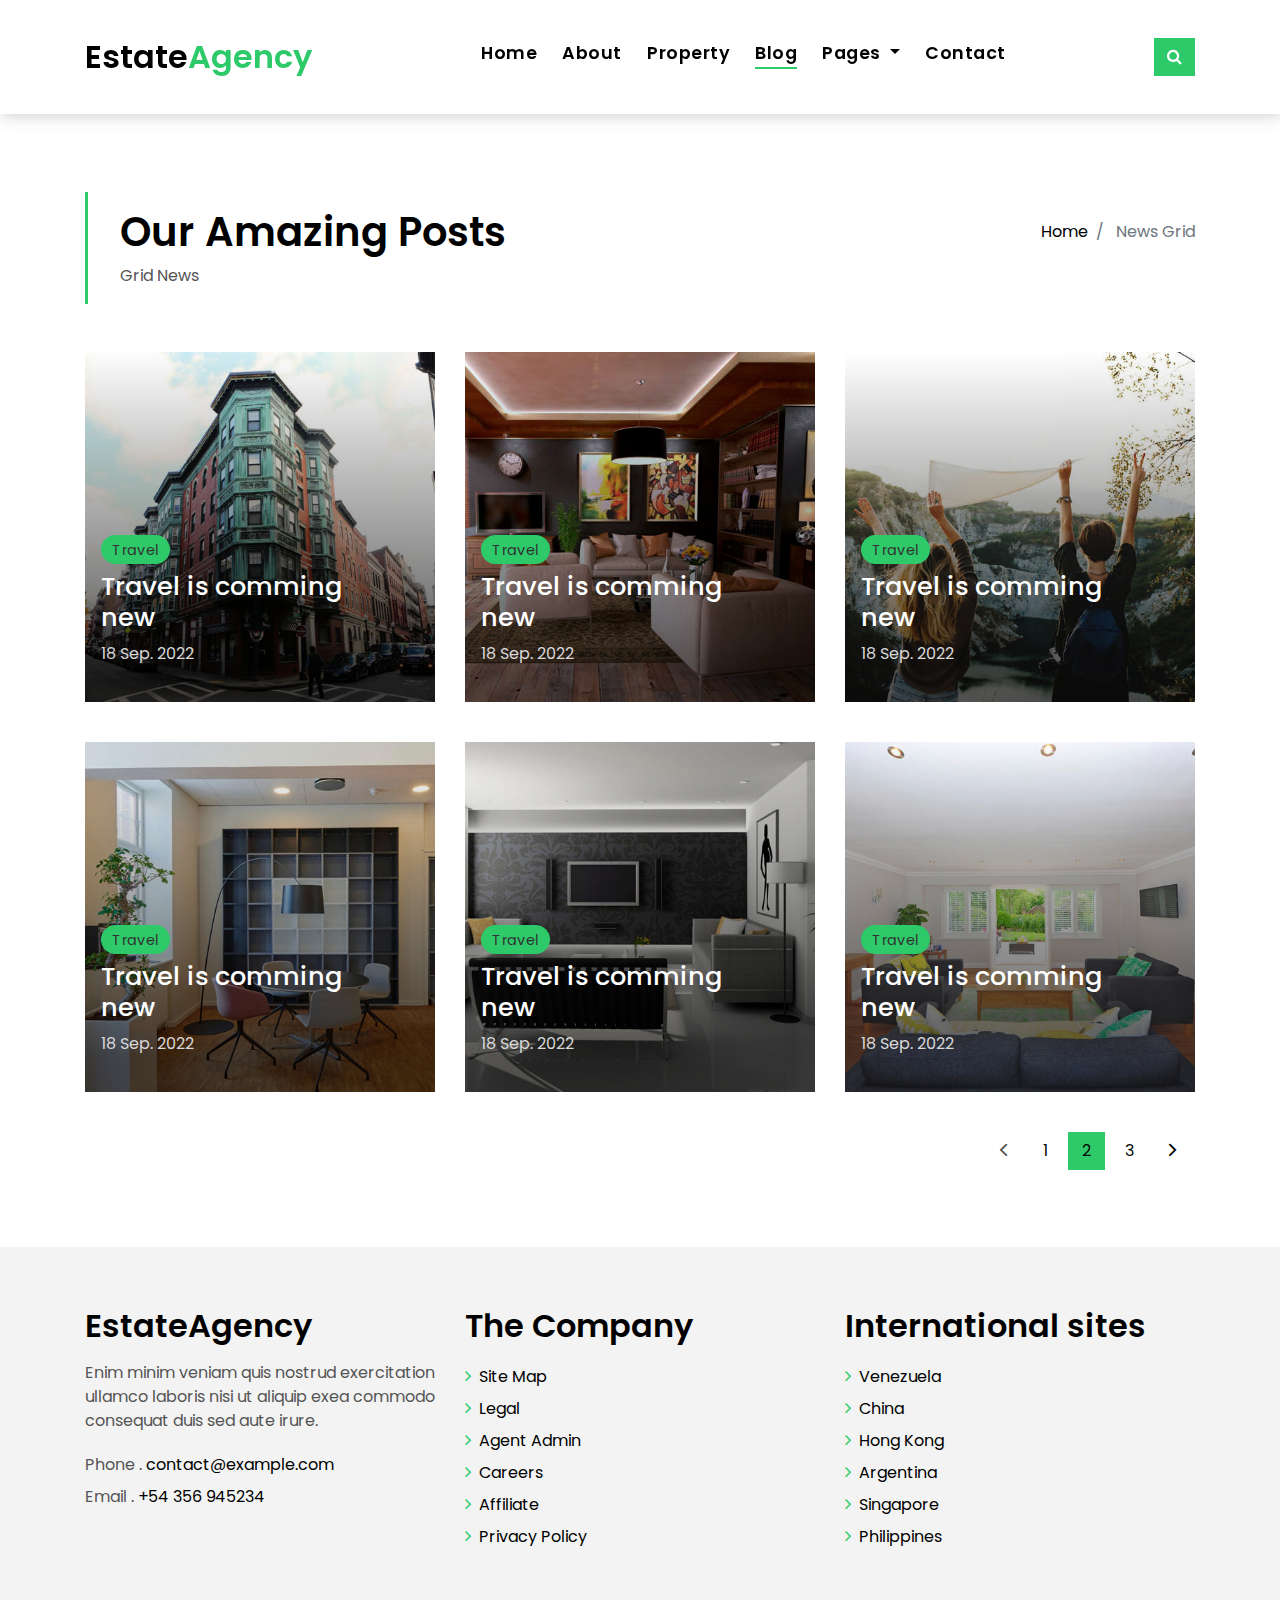
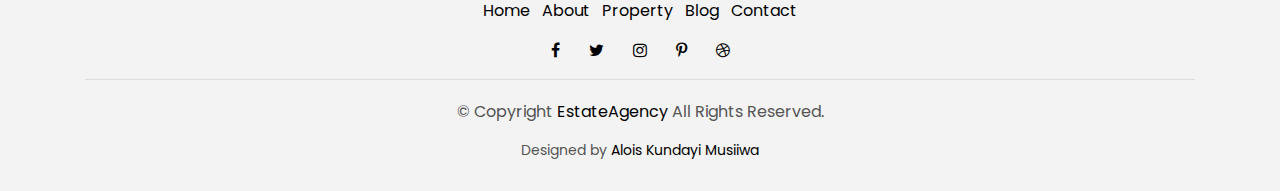
<file: blog-grid.html>
<!DOCTYPE html>
<html lang="en">
<head>
  <meta charset="utf-8">
  <title>EstateAgency .</title>
  <meta content="width=device-width, initial-scale=1.0" name="viewport">
  <meta content="" name="keywords">
  <meta content="" name="description">

  <!-- Favicons -->
  <link href="img/favicon.png" rel="icon">
  <link href="img/apple-touch-icon.png" rel="apple-touch-icon">

  <!-- Google Fonts -->
  <link href="https://fonts.googleapis.com/css?family=Poppins:300,400,500,600,700" rel="stylesheet">

  <!-- Bootstrap CSS File -->
  <link href="lib/bootstrap/css/bootstrap.min.css" rel="stylesheet">

  <!-- Libraries CSS Files -->
  <link href="lib/font-awesome/css/font-awesome.min.css" rel="stylesheet">
  <link href="lib/animate/animate.min.css" rel="stylesheet">
  <link href="lib/ionicons/css/ionicons.min.css" rel="stylesheet">
  <link href="lib/owlcarousel/assets/owl.carousel.min.css" rel="stylesheet">

  <!-- Main Stylesheet File -->
  <link href="css/style.css" rel="stylesheet">

  <!-- =======================================================
    Theme Name: Real Estate
    Author: aloismusiiwa.epizy.com
    Alois Kundayi Musiiwa
  ======================================================= -->
</head>

<body>

  <div class="click-closed"></div>
  <!--/ Form Search Star /-->
  <div class="box-collapse">
    <div class="title-box-d">
      <h3 class="title-d">Search Property</h3>
    </div>
    <span class="close-box-collapse right-boxed ion-ios-close"></span>
    <div class="box-collapse-wrap form">
      <form class="form-a">
        <div class="row">
          <div class="col-md-12 mb-2">
            <div class="form-group">
              <label for="Type">Keyword</label>
              <input type="text" class="form-control form-control-lg form-control-a" placeholder="Keyword">
            </div>
          </div>
          <div class="col-md-6 mb-2">
            <div class="form-group">
              <label for="Type">Type</label>
              <select class="form-control form-control-lg form-control-a" id="Type">
                <option>All Type</option>
                <option>For Rent</option>
                <option>For Sale</option>
                <option>Open House</option>
              </select>
            </div>
          </div>
          <div class="col-md-6 mb-2">
            <div class="form-group">
              <label for="city">City</label>
              <select class="form-control form-control-lg form-control-a" id="city">
                <option>All City</option>
                <option>Alabama</option>
                <option>Arizona</option>
                <option>California</option>
                <option>Colorado</option>
              </select>
            </div>
          </div>
          <div class="col-md-6 mb-2">
            <div class="form-group">
              <label for="bedrooms">Bedrooms</label>
              <select class="form-control form-control-lg form-control-a" id="bedrooms">
                <option>Any</option>
                <option>01</option>
                <option>02</option>
                <option>03</option>
              </select>
            </div>
          </div>
          <div class="col-md-6 mb-2">
            <div class="form-group">
              <label for="garages">Garages</label>
              <select class="form-control form-control-lg form-control-a" id="garages">
                <option>Any</option>
                <option>01</option>
                <option>02</option>
                <option>03</option>
                <option>04</option>
              </select>
            </div>
          </div>
          <div class="col-md-6 mb-2">
            <div class="form-group">
              <label for="bathrooms">Bathrooms</label>
              <select class="form-control form-control-lg form-control-a" id="bathrooms">
                <option>Any</option>
                <option>01</option>
                <option>02</option>
                <option>03</option>
              </select>
            </div>
          </div>
          <div class="col-md-6 mb-2">
            <div class="form-group">
              <label for="price">Min Price</label>
              <select class="form-control form-control-lg form-control-a" id="price">
                <option>Unlimite</option>
                <option>$50,000</option>
                <option>$100,000</option>
                <option>$150,000</option>
                <option>$200,000</option>
              </select>
            </div>
          </div>
          <div class="col-md-12">
            <button type="submit" class="btn btn-b">Search Property</button>
          </div>
        </div>
      </form>
    </div>
  </div>
  <!--/ Form Search End /-->

  <!--/ Nav Star /-->
  <nav class="navbar navbar-default navbar-trans navbar-expand-lg fixed-top">
    <div class="container">
      <button class="navbar-toggler collapsed" type="button" data-toggle="collapse" data-target="#navbarDefault"
        aria-controls="navbarDefault" aria-expanded="false" aria-label="Toggle navigation">
        <span></span>
        <span></span>
        <span></span>
      </button>
      <a class="navbar-brand text-brand" href="index.html">Estate<span class="color-b">Agency</span></a>
      <button type="button" class="btn btn-link nav-search navbar-toggle-box-collapse d-md-none" data-toggle="collapse"
        data-target="#navbarTogglerDemo01" aria-expanded="false">
        <span class="fa fa-search" aria-hidden="true"></span>
      </button>
      <div class="navbar-collapse collapse justify-content-center" id="navbarDefault">
        <ul class="navbar-nav">
          <li class="nav-item">
            <a class="nav-link" href="index.html">Home</a>
          </li>
          <li class="nav-item">
            <a class="nav-link" href="about.html">About</a>
          </li>
          <li class="nav-item">
            <a class="nav-link" href="property-grid.html">Property</a>
          </li>
          <li class="nav-item">
            <a class="nav-link active" href="blog-grid.html">Blog</a>
          </li>
          <li class="nav-item dropdown">
            <a class="nav-link dropdown-toggle" href="#" id="navbarDropdown" role="button" data-toggle="dropdown"
              aria-haspopup="true" aria-expanded="false">
              Pages
            </a>
            <div class="dropdown-menu" aria-labelledby="navbarDropdown">
              <a class="dropdown-item" href="property-single.html">Property Single</a>
              <a class="dropdown-item" href="blog-single.html">Blog Single</a>
              <a class="dropdown-item" href="agents-grid.html">Agents Grid</a>
              <a class="dropdown-item" href="agent-single.html">Agent Single</a>
            </div>
          </li>
          <li class="nav-item">
            <a class="nav-link" href="contact.html">Contact</a>
          </li>
        </ul>
      </div>
      <button type="button" class="btn btn-b-n navbar-toggle-box-collapse d-none d-md-block" data-toggle="collapse"
        data-target="#navbarTogglerDemo01" aria-expanded="false">
        <span class="fa fa-search" aria-hidden="true"></span>
      </button>
    </div>
  </nav>
  <!--/ Nav End /-->

  <!--/ Intro Single star /-->
  <section class="intro-single">
    <div class="container">
      <div class="row">
        <div class="col-md-12 col-lg-8">
          <div class="title-single-box">
            <h1 class="title-single">Our Amazing Posts</h1>
            <span class="color-text-a">Grid News</span>
          </div>
        </div>
        <div class="col-md-12 col-lg-4">
          <nav aria-label="breadcrumb" class="breadcrumb-box d-flex justify-content-lg-end">
            <ol class="breadcrumb">
              <li class="breadcrumb-item">
                <a href="index.html">Home</a>
              </li>
              <li class="breadcrumb-item active" aria-current="page">
                News Grid
              </li>
            </ol>
          </nav>
        </div>
      </div>
    </div>
  </section>
  <!--/ Intro Single End /-->

  <!--/ News Grid Star /-->
  <section class="news-grid grid">
    <div class="container">
      <div class="row">
        <div class="col-md-4">
          <div class="card-box-b card-shadow news-box">
            <div class="img-box-b">
              <img src="img/post-1.jpg" alt="" class="img-b img-fluid">
            </div>
            <div class="card-overlay">
              <div class="card-header-b">
                <div class="card-category-b">
                  <a href="#" class="category-b">Travel</a>
                </div>
                <div class="card-title-b">
                  <h2 class="title-2">
                    <a href="blog-single.html">Travel is comming
                      <br> new</a>
                  </h2>
                </div>
                <div class="card-date">
                  <span class="date-b">18 Sep. 2022</span>
                </div>
              </div>
            </div>
          </div>
        </div>
        <div class="col-md-4">
          <div class="card-box-b card-shadow news-box">
            <div class="img-box-b">
              <img src="img/post-2.jpg" alt="" class="img-b img-fluid">
            </div>
            <div class="card-overlay">
              <div class="card-header-b">
                <div class="card-category-b">
                  <a href="blog-single.html" class="category-b">Travel</a>
                </div>
                <div class="card-title-b">
                  <h2 class="title-2">
                    <a href="blog-single.html">Travel is comming
                      <br> new</a>
                  </h2>
                </div>
                <div class="card-date">
                  <span class="date-b">18 Sep. 2022</span>
                </div>
              </div>
            </div>
          </div>
        </div>
        <div class="col-md-4">
          <div class="card-box-b card-shadow news-box">
            <div class="img-box-b">
              <img src="img/post-3.jpg" alt="" class="img-b img-fluid">
            </div>
            <div class="card-overlay">
              <div class="card-header-b">
                <div class="card-category-b">
                  <a href="#" class="category-b">Travel</a>
                </div>
                <div class="card-title-b">
                  <h2 class="title-2">
                    <a href="blog-single.html">Travel is comming
                      <br> new</a>
                  </h2>
                </div>
                <div class="card-date">
                  <span class="date-b">18 Sep. 2022</span>
                </div>
              </div>
            </div>
          </div>
        </div>
        <div class="col-md-4">
          <div class="card-box-b card-shadow news-box">
            <div class="img-box-b">
              <img src="img/post-4.jpg" alt="" class="img-b img-fluid">
            </div>
            <div class="card-overlay">
              <div class="card-header-b">
                <div class="card-category-b">
                  <a href="#" class="category-b">Travel</a>
                </div>
                <div class="card-title-b">
                  <h2 class="title-2">
                    <a href="blog-single.html">Travel is comming
                      <br> new</a>
                  </h2>
                </div>
                <div class="card-date">
                  <span class="date-b">18 Sep. 2022</span>
                </div>
              </div>
            </div>
          </div>
        </div>
        <div class="col-md-4">
          <div class="card-box-b card-shadow news-box">
            <div class="img-box-b">
              <img src="img/post-5.jpg" alt="" class="img-b img-fluid">
            </div>
            <div class="card-overlay">
              <div class="card-header-b">
                <div class="card-category-b">
                  <a href="#" class="category-b">Travel</a>
                </div>
                <div class="card-title-b">
                  <h2 class="title-2">
                    <a href="blog-single.html">Travel is comming
                      <br> new</a>
                  </h2>
                </div>
                <div class="card-date">
                  <span class="date-b">18 Sep. 2022</span>
                </div>
              </div>
            </div>
          </div>
        </div>
        <div class="col-md-4">
          <div class="card-box-b card-shadow news-box">
            <div class="img-box-b">
              <img src="img/post-6.jpg" alt="" class="img-b img-fluid">
            </div>
            <div class="card-overlay">
              <div class="card-header-b">
                <div class="card-category-b">
                  <a href="#" class="category-b">Travel</a>
                </div>
                <div class="card-title-b">
                  <h2 class="title-2">
                    <a href="blog-single.html">Travel is comming
                      <br> new</a>
                  </h2>
                </div>
                <div class="card-date">
                  <span class="date-b">18 Sep. 2022</span>
                </div>
              </div>
            </div>
          </div>
        </div>
      </div>
      <div class="row">
        <div class="col-sm-12">
          <nav class="pagination-a">
            <ul class="pagination justify-content-end">
              <li class="page-item disabled">
                <a class="page-link" href="#" tabindex="-1">
                  <span class="ion-ios-arrow-back"></span>
                </a>
              </li>
              <li class="page-item">
                <a class="page-link" href="#">1</a>
              </li>
              <li class="page-item active">
                <a class="page-link" href="#">2</a>
              </li>
              <li class="page-item">
                <a class="page-link" href="#">3</a>
              </li>
              <li class="page-item next">
                <a class="page-link" href="#">
                  <span class="ion-ios-arrow-forward"></span>
                </a>
              </li>
            </ul>
          </nav>
        </div>
      </div>
    </div>
  </section>
  <!--/ News Grid End /-->

  <!--/ footer Star /-->
  <section class="section-footer">
    <div class="container">
      <div class="row">
        <div class="col-sm-12 col-md-4">
          <div class="widget-a">
            <div class="w-header-a">
              <h3 class="w-title-a text-brand">EstateAgency</h3>
            </div>
            <div class="w-body-a">
              <p class="w-text-a color-text-a">
                Enim minim veniam quis nostrud exercitation ullamco laboris nisi ut aliquip exea commodo consequat duis
                sed aute irure.
              </p>
            </div>
            <div class="w-footer-a">
              <ul class="list-unstyled">
                <li class="color-a">
                  <span class="color-text-a">Phone .</span> contact@example.com</li>
                <li class="color-a">
                  <span class="color-text-a">Email .</span> +54 356 945234</li>
              </ul>
            </div>
          </div>
        </div>
        <div class="col-sm-12 col-md-4 section-md-t3">
          <div class="widget-a">
            <div class="w-header-a">
              <h3 class="w-title-a text-brand">The Company</h3>
            </div>
            <div class="w-body-a">
              <div class="w-body-a">
                <ul class="list-unstyled">
                  <li class="item-list-a">
                    <i class="fa fa-angle-right"></i> <a href="#">Site Map</a>
                  </li>
                  <li class="item-list-a">
                    <i class="fa fa-angle-right"></i> <a href="#">Legal</a>
                  </li>
                  <li class="item-list-a">
                    <i class="fa fa-angle-right"></i> <a href="#">Agent Admin</a>
                  </li>
                  <li class="item-list-a">
                    <i class="fa fa-angle-right"></i> <a href="#">Careers</a>
                  </li>
                  <li class="item-list-a">
                    <i class="fa fa-angle-right"></i> <a href="#">Affiliate</a>
                  </li>
                  <li class="item-list-a">
                    <i class="fa fa-angle-right"></i> <a href="#">Privacy Policy</a>
                  </li>
                </ul>
              </div>
            </div>
          </div>
        </div>
        <div class="col-sm-12 col-md-4 section-md-t3">
          <div class="widget-a">
            <div class="w-header-a">
              <h3 class="w-title-a text-brand">International sites</h3>
            </div>
            <div class="w-body-a">
              <ul class="list-unstyled">
                <li class="item-list-a">
                  <i class="fa fa-angle-right"></i> <a href="#">Venezuela</a>
                </li>
                <li class="item-list-a">
                  <i class="fa fa-angle-right"></i> <a href="#">China</a>
                </li>
                <li class="item-list-a">
                  <i class="fa fa-angle-right"></i> <a href="#">Hong Kong</a>
                </li>
                <li class="item-list-a">
                  <i class="fa fa-angle-right"></i> <a href="#">Argentina</a>
                </li>
                <li class="item-list-a">
                  <i class="fa fa-angle-right"></i> <a href="#">Singapore</a>
                </li>
                <li class="item-list-a">
                  <i class="fa fa-angle-right"></i> <a href="#">Philippines</a>
                </li>
              </ul>
            </div>
          </div>
        </div>
      </div>
    </div>
  </section>
  <footer>
    <div class="container">
      <div class="row">
        <div class="col-md-12">
          <nav class="nav-footer">
            <ul class="list-inline">
              <li class="list-inline-item">
                <a href="#">Home</a>
              </li>
              <li class="list-inline-item">
                <a href="#">About</a>
              </li>
              <li class="list-inline-item">
                <a href="#">Property</a>
              </li>
              <li class="list-inline-item">
                <a href="#">Blog</a>
              </li>
              <li class="list-inline-item">
                <a href="#">Contact</a>
              </li>
            </ul>
          </nav>
          <div class="socials-a">
            <ul class="list-inline">
              <li class="list-inline-item">
                <a href="#">
                  <i class="fa fa-facebook" aria-hidden="true"></i>
                </a>
              </li>
              <li class="list-inline-item">
                <a href="#">
                  <i class="fa fa-twitter" aria-hidden="true"></i>
                </a>
              </li>
              <li class="list-inline-item">
                <a href="#">
                  <i class="fa fa-instagram" aria-hidden="true"></i>
                </a>
              </li>
              <li class="list-inline-item">
                <a href="#">
                  <i class="fa fa-pinterest-p" aria-hidden="true"></i>
                </a>
              </li>
              <li class="list-inline-item">
                <a href="#">
                  <i class="fa fa-dribbble" aria-hidden="true"></i>
                </a>
              </li>
            </ul>
          </div>
          <div class="copyright-footer">
            <p class="copyright color-text-a">
              &copy; Copyright
              <span class="color-a">EstateAgency</span> All Rights Reserved.
            </p>
          </div>
          <div class="credits">
            <!--
              All the links in the footer should remain intact.
              You can delete the links only if you purchased the pro version.
              Licensing information: https://aloismusiiwa.epizy.com/license/
              Purchase the pro version with working PHP/AJAX contact form: https://aloismusiiwa.epizy.com/buy/?theme=EstateAgency
            -->
            Designed by <a href="https://aloismusiiwa.epizy.com/">Alois Kundayi Musiiwa</a>
          </div>
        </div>
      </div>
    </div>
  </footer>
  <!--/ Footer End /-->

  <a href="#" class="back-to-top"><i class="fa fa-chevron-up"></i></a>
  <div id="preloader"></div>

  <!-- JavaScript Libraries -->
  <script src="lib/jquery/jquery.min.js"></script>
  <script src="lib/jquery/jquery-migrate.min.js"></script>
  <script src="lib/popper/popper.min.js"></script>
  <script src="lib/bootstrap/js/bootstrap.min.js"></script>
  <script src="lib/easing/easing.min.js"></script>
  <script src="lib/owlcarousel/owl.carousel.min.js"></script>
  <script src="lib/scrollreveal/scrollreveal.min.js"></script>
  <!-- Contact Form JavaScript File -->
  <script src="contactform/contactform.js"></script>

  <!-- Template Main Javascript File -->
  <script src="js/main.js"></script>

</body>
</html>
</file>
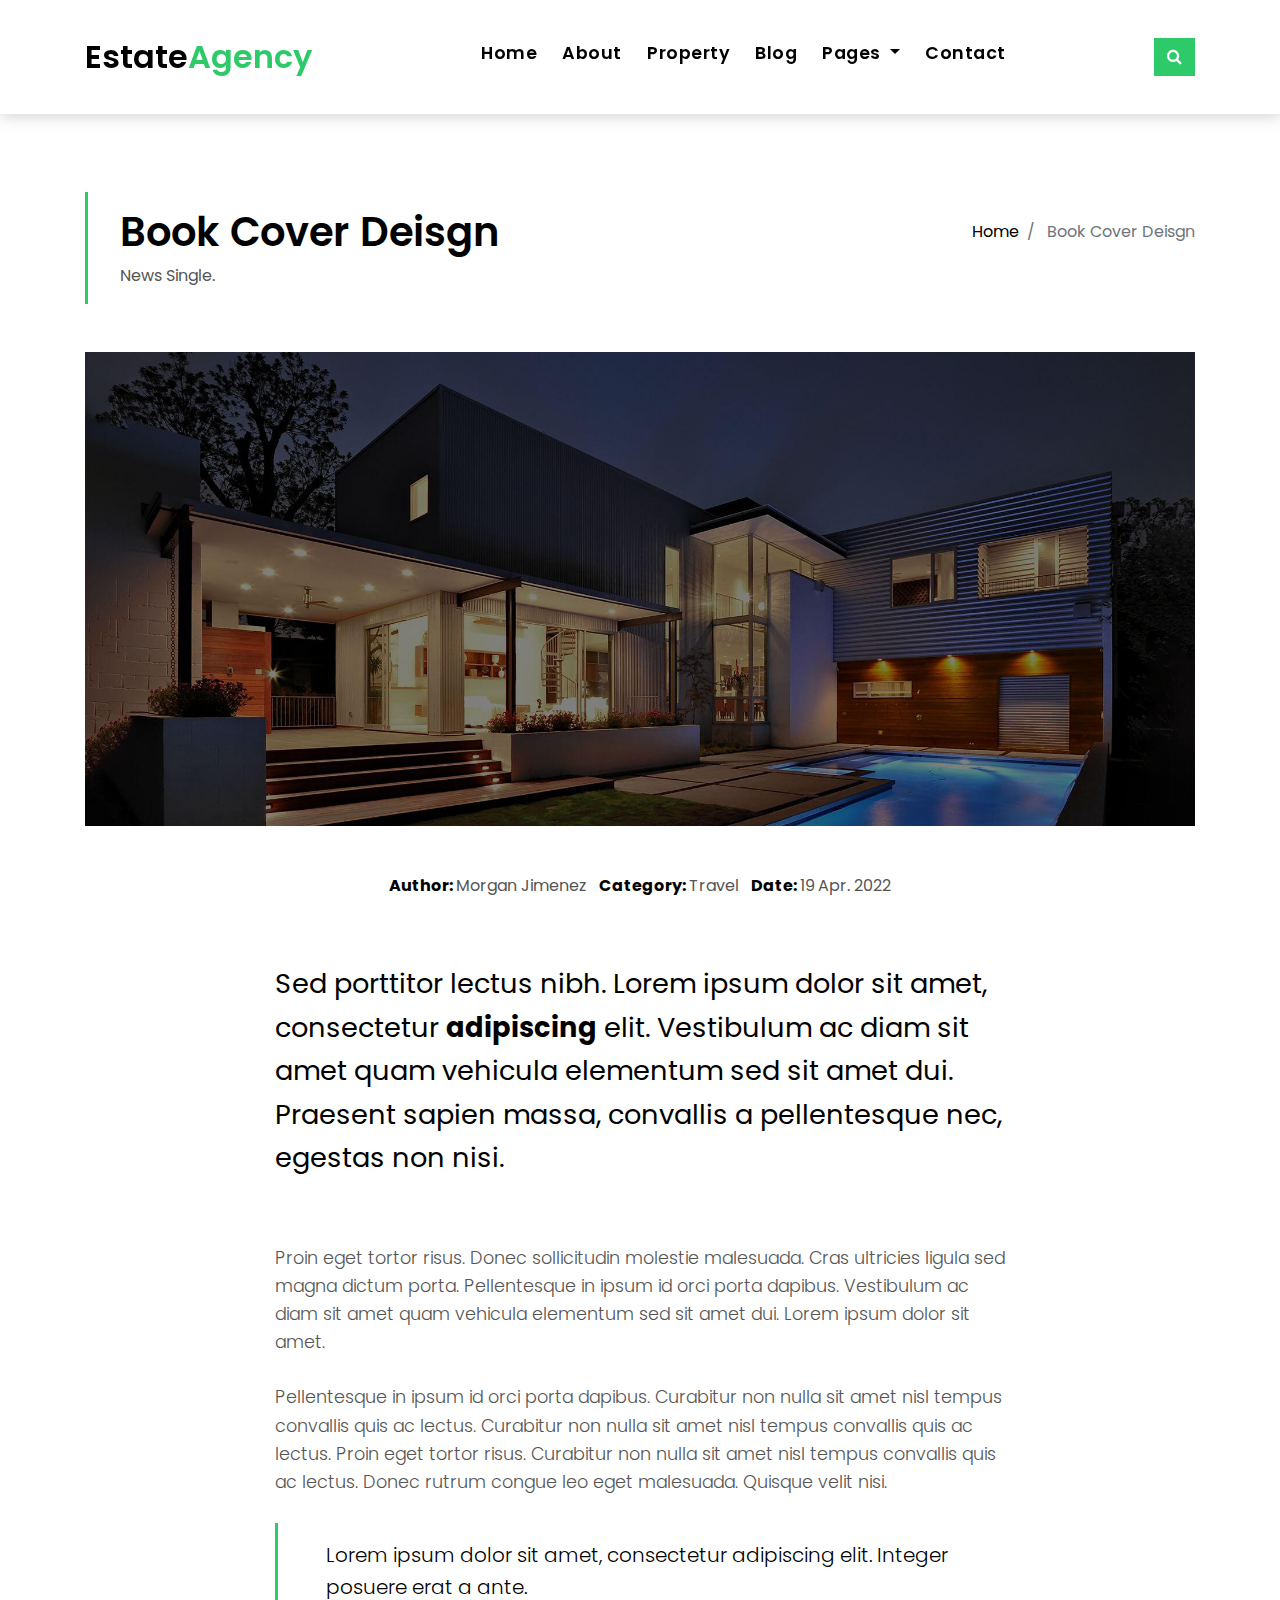
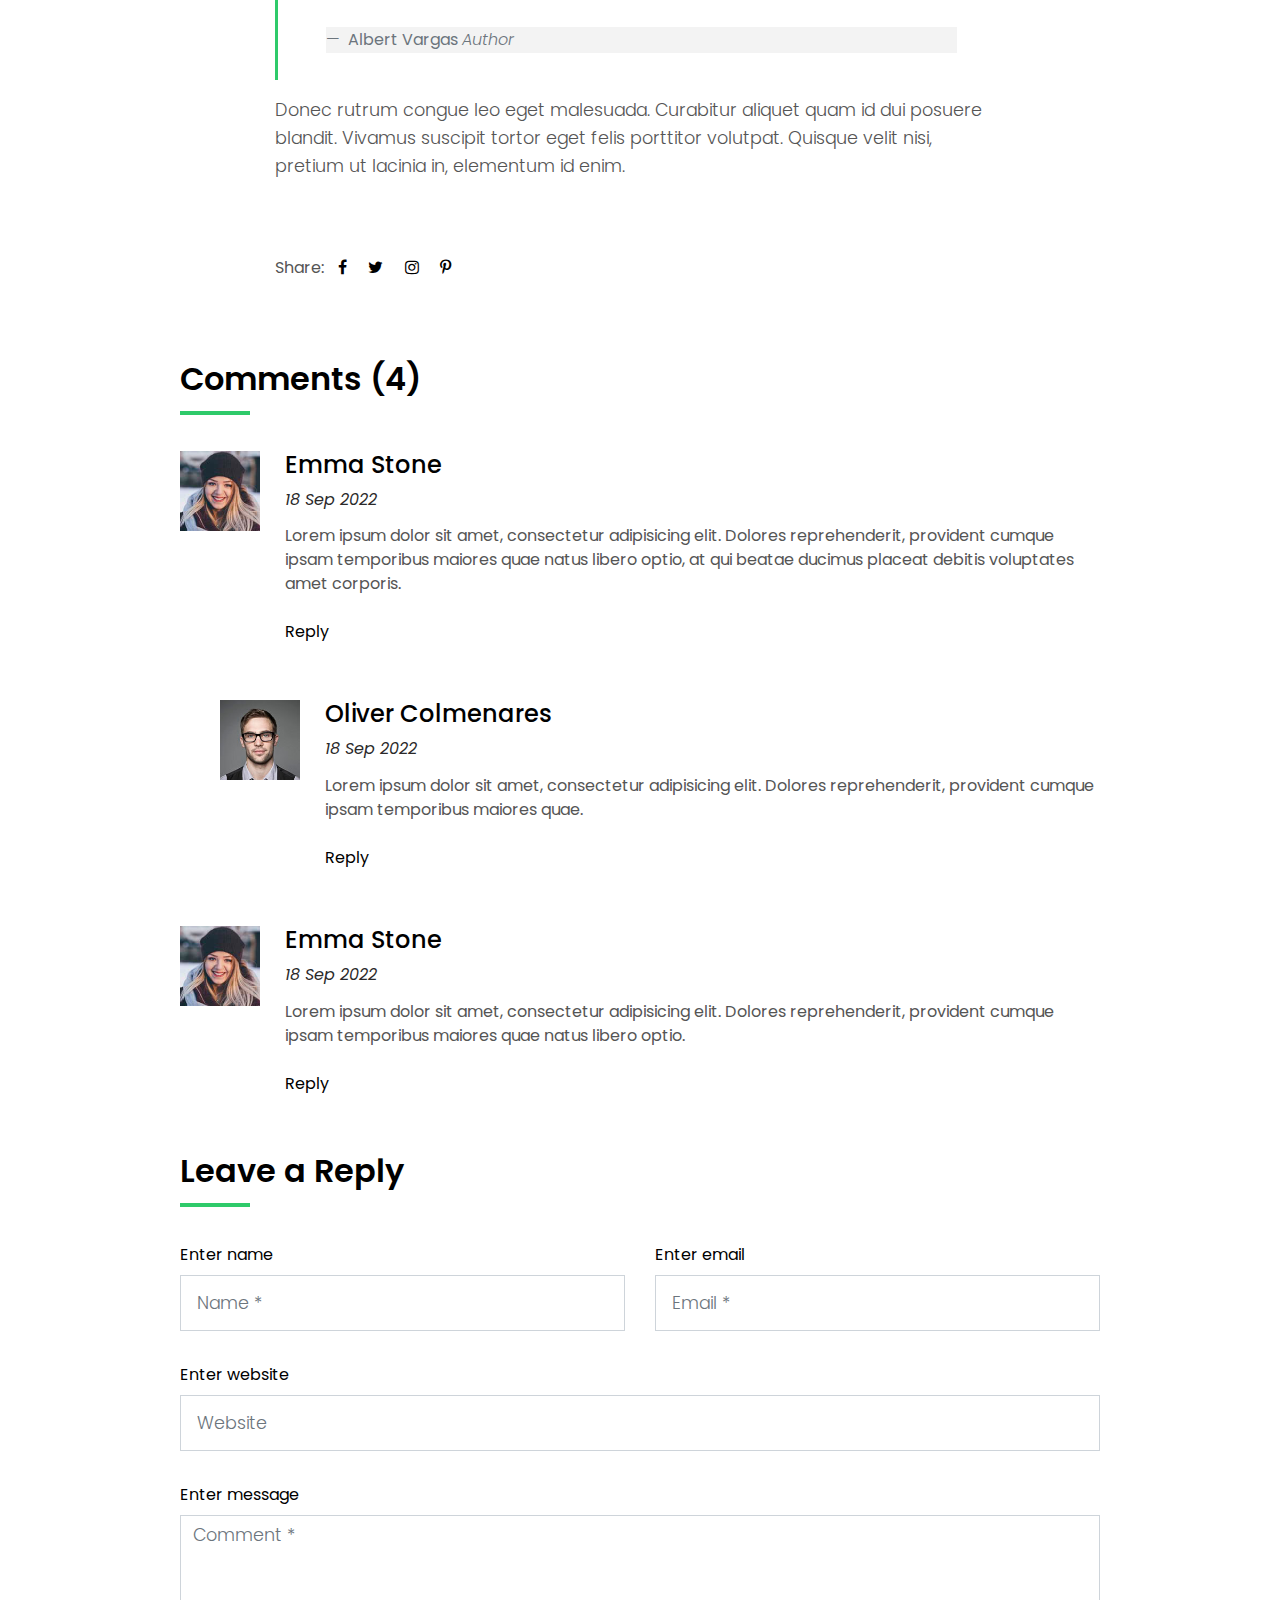
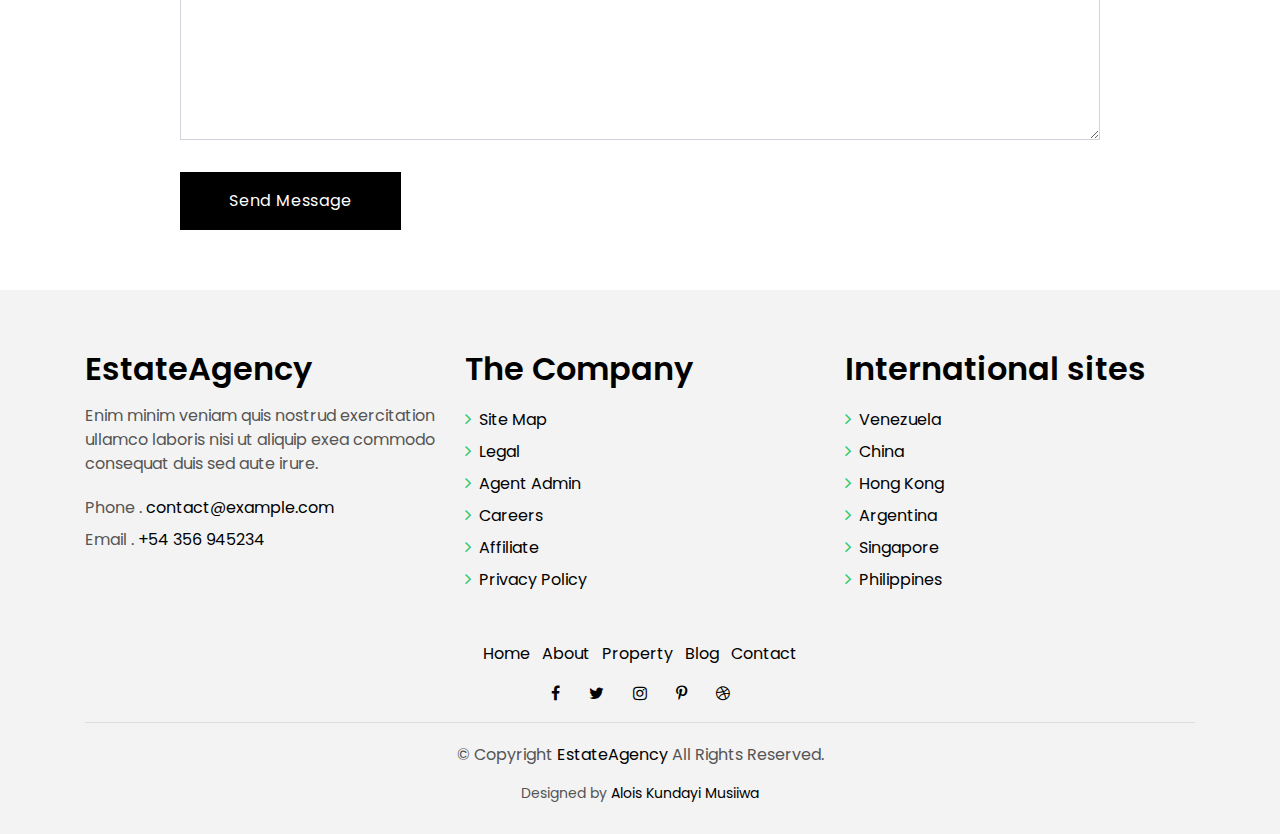
<file: blog-single.html>
<!DOCTYPE html>
<html lang="en">
<head>
  <meta charset="utf-8">
  <title>EstateAgency .</title>
  <meta content="width=device-width, initial-scale=1.0" name="viewport">
  <meta content="" name="keywords">
  <meta content="" name="description">

  <!-- Favicons -->
  <link href="img/favicon.png" rel="icon">
  <link href="img/apple-touch-icon.png" rel="apple-touch-icon">

  <!-- Google Fonts -->
  <link href="https://fonts.googleapis.com/css?family=Poppins:300,400,500,600,700" rel="stylesheet">

  <!-- Bootstrap CSS File -->
  <link href="lib/bootstrap/css/bootstrap.min.css" rel="stylesheet">

  <!-- Libraries CSS Files -->
  <link href="lib/font-awesome/css/font-awesome.min.css" rel="stylesheet">
  <link href="lib/animate/animate.min.css" rel="stylesheet">
  <link href="lib/ionicons/css/ionicons.min.css" rel="stylesheet">
  <link href="lib/owlcarousel/assets/owl.carousel.min.css" rel="stylesheet">

  <!-- Main Stylesheet File -->
  <link href="css/style.css" rel="stylesheet">

  <!-- =======================================================
    Theme Name: Real Estate
    Author: aloismusiiwa.epizy.com
    Alois Kundayi Musiiwa
  ======================================================= -->
</head>

<body>

  <div class="click-closed"></div>
  <!--/ Form Search Star /-->
  <div class="box-collapse">
    <div class="title-box-d">
      <h3 class="title-d">Search Property</h3>
    </div>
    <span class="close-box-collapse right-boxed ion-ios-close"></span>
    <div class="box-collapse-wrap form">
      <form class="form-a">
        <div class="row">
          <div class="col-md-12 mb-2">
            <div class="form-group">
              <label for="Type">Keyword</label>
              <input type="text" class="form-control form-control-lg form-control-a" placeholder="Keyword">
            </div>
          </div>
          <div class="col-md-6 mb-2">
            <div class="form-group">
              <label for="Type">Type</label>
              <select class="form-control form-control-lg form-control-a" id="Type">
                <option>All Type</option>
                <option>For Rent</option>
                <option>For Sale</option>
                <option>Open House</option>
              </select>
            </div>
          </div>
          <div class="col-md-6 mb-2">
            <div class="form-group">
              <label for="city">City</label>
              <select class="form-control form-control-lg form-control-a" id="city">
                <option>All City</option>
                <option>Alabama</option>
                <option>Arizona</option>
                <option>California</option>
                <option>Colorado</option>
              </select>
            </div>
          </div>
          <div class="col-md-6 mb-2">
            <div class="form-group">
              <label for="bedrooms">Bedrooms</label>
              <select class="form-control form-control-lg form-control-a" id="bedrooms">
                <option>Any</option>
                <option>01</option>
                <option>02</option>
                <option>03</option>
              </select>
            </div>
          </div>
          <div class="col-md-6 mb-2">
            <div class="form-group">
              <label for="garages">Garages</label>
              <select class="form-control form-control-lg form-control-a" id="garages">
                <option>Any</option>
                <option>01</option>
                <option>02</option>
                <option>03</option>
                <option>04</option>
              </select>
            </div>
          </div>
          <div class="col-md-6 mb-2">
            <div class="form-group">
              <label for="bathrooms">Bathrooms</label>
              <select class="form-control form-control-lg form-control-a" id="bathrooms">
                <option>Any</option>
                <option>01</option>
                <option>02</option>
                <option>03</option>
              </select>
            </div>
          </div>
          <div class="col-md-6 mb-2">
            <div class="form-group">
              <label for="price">Min Price</label>
              <select class="form-control form-control-lg form-control-a" id="price">
                <option>Unlimite</option>
                <option>$50,000</option>
                <option>$100,000</option>
                <option>$150,000</option>
                <option>$200,000</option>
              </select>
            </div>
          </div>
          <div class="col-md-12">
            <button type="submit" class="btn btn-b">Search Property</button>
          </div>
        </div>
      </form>
    </div>
  </div>
  <!--/ Form Search End /-->

  <!--/ Nav Star /-->
  <nav class="navbar navbar-default navbar-trans navbar-expand-lg fixed-top">
    <div class="container">
      <button class="navbar-toggler collapsed" type="button" data-toggle="collapse" data-target="#navbarDefault"
        aria-controls="navbarDefault" aria-expanded="false" aria-label="Toggle navigation">
        <span></span>
        <span></span>
        <span></span>
      </button>
      <a class="navbar-brand text-brand" href="index.html">Estate<span class="color-b">Agency</span></a>
      <button type="button" class="btn btn-link nav-search navbar-toggle-box-collapse d-md-none" data-toggle="collapse"
        data-target="#navbarTogglerDemo01" aria-expanded="false">
        <span class="fa fa-search" aria-hidden="true"></span>
      </button>
      <div class="navbar-collapse collapse justify-content-center" id="navbarDefault">
        <ul class="navbar-nav">
          <li class="nav-item">
            <a class="nav-link" href="index.html">Home</a>
          </li>
          <li class="nav-item">
            <a class="nav-link" href="about.html">About</a>
          </li>
          <li class="nav-item">
            <a class="nav-link" href="property-grid.html">Property</a>
          </li>
          <li class="nav-item">
            <a class="nav-link" href="blog-grid.html">Blog</a>
          </li>
          <li class="nav-item dropdown">
            <a class="nav-link dropdown-toggle" href="#" id="navbarDropdown" role="button" data-toggle="dropdown"
              aria-haspopup="true" aria-expanded="false">
              Pages
            </a>
            <div class="dropdown-menu" aria-labelledby="navbarDropdown">
              <a class="dropdown-item" href="property-single.html">Property Single</a>
              <a class="dropdown-item active" href="blog-single.html">Blog Single</a>
              <a class="dropdown-item" href="agents-grid.html">Agents Grid</a>
              <a class="dropdown-item" href="agent-single.html">Agent Single</a>
            </div>
          </li>
          <li class="nav-item">
            <a class="nav-link" href="contact.html">Contact</a>
          </li>
        </ul>
      </div>
      <button type="button" class="btn btn-b-n navbar-toggle-box-collapse d-none d-md-block" data-toggle="collapse"
        data-target="#navbarTogglerDemo01" aria-expanded="false">
        <span class="fa fa-search" aria-hidden="true"></span>
      </button>
    </div>
  </nav>
  <!--/ Nav End /-->

  <!--/ Intro Single star /-->
  <section class="intro-single">
    <div class="container">
      <div class="row">
        <div class="col-md-12 col-lg-8">
          <div class="title-single-box">
            <h1 class="title-single">Book Cover Deisgn</h1>
            <span class="color-text-a">News Single.</span>
          </div>
        </div>
        <div class="col-md-12 col-lg-4">
          <nav aria-label="breadcrumb" class="breadcrumb-box d-flex justify-content-lg-end">
            <ol class="breadcrumb">
              <li class="breadcrumb-item">
                <a href="#">Home</a>
              </li>
              <li class="breadcrumb-item active" aria-current="page">
                Book Cover Deisgn
              </li>
            </ol>
          </nav>
        </div>
      </div>
    </div>
  </section>
  <!--/ Intro Single End /-->

  <!--/ News Single Star /-->
  <section class="news-single nav-arrow-b">
    <div class="container">
      <div class="row">
        <div class="col-sm-12">
          <div class="news-img-box">
            <img src="img/slide-3.jpg" alt="" class="img-fluid">
          </div>
        </div>
        <div class="col-md-10 offset-md-1 col-lg-8 offset-lg-2">
          <div class="post-information">
            <ul class="list-inline text-center color-a">
              <li class="list-inline-item mr-2">
                <strong>Author: </strong>
                <span class="color-text-a">Morgan Jimenez</span>
              </li>
              <li class="list-inline-item mr-2">
                <strong>Category: </strong>
                <span class="color-text-a">Travel</span>
              </li>
              <li class="list-inline-item">
                <strong>Date: </strong>
                <span class="color-text-a">19 Apr. 2022</span>
              </li>
            </ul>
          </div>
          <div class="post-content color-text-a">
            <p class="post-intro">
              Sed porttitor lectus nibh. Lorem ipsum dolor sit amet, consectetur
              <strong>adipiscing</strong> elit. Vestibulum ac diam sit amet quam vehicula elementum sed sit amet dui.
              Praesent sapien massa, convallis a pellentesque nec, egestas non nisi.
            </p>
            <p>
              Proin eget tortor risus. Donec sollicitudin molestie malesuada. Cras ultricies ligula sed magna dictum
              porta. Pellentesque
              in ipsum id orci porta dapibus. Vestibulum ac diam sit amet quam vehicula elementum sed sit amet
              dui. Lorem ipsum dolor sit amet.
            </p>
            <p>
              Pellentesque in ipsum id orci porta dapibus. Curabitur non nulla sit amet nisl tempus convallis quis ac
              lectus. Curabitur
              non nulla sit amet nisl tempus convallis quis ac lectus. Proin eget tortor risus. Curabitur non
              nulla sit amet nisl tempus convallis quis ac lectus. Donec rutrum congue leo eget malesuada.
              Quisque velit nisi.
            </p>
            <blockquote class="blockquote">
              <p class="mb-4">Lorem ipsum dolor sit amet, consectetur adipiscing elit. Integer posuere erat a ante.</p>
              <footer class="blockquote-footer">
                <strong>Albert Vargas</strong>
                <cite title="Source Title">Author</cite>
              </footer>
            </blockquote>
            <p>
              Donec rutrum congue leo eget malesuada. Curabitur aliquet quam id dui posuere blandit. Vivamus suscipit
              tortor eget felis
              porttitor volutpat. Quisque velit nisi, pretium ut lacinia in, elementum id enim.
            </p>
          </div>
          <div class="post-footer">
            <div class="post-share">
              <span>Share: </span>
              <ul class="list-inline socials">
                <li class="list-inline-item">
                  <a href="#">
                    <i class="fa fa-facebook" aria-hidden="true"></i>
                  </a>
                </li>
                <li class="list-inline-item">
                  <a href="#">
                    <i class="fa fa-twitter" aria-hidden="true"></i>
                  </a>
                </li>
                <li class="list-inline-item">
                  <a href="#">
                    <i class="fa fa-instagram" aria-hidden="true"></i>
                  </a>
                </li>
                <li class="list-inline-item">
                  <a href="#">
                    <i class="fa fa-pinterest-p" aria-hidden="true"></i>
                  </a>
                </li>
              </ul>
            </div>
          </div>
        </div>
        <div class="col-md-10 offset-md-1 col-lg-10 offset-lg-1">
          <div class="title-box-d">
            <h3 class="title-d">Comments (4)</h3>
          </div>
          <div class="box-comments">
            <ul class="list-comments">
              <li>
                <div class="comment-avatar">
                  <img src="img/author-2.jpg" alt="">
                </div>
                <div class="comment-details">
                  <h4 class="comment-author">Emma Stone</h4>
                  <span>18 Sep 2022</span>
                  <p class="comment-description">
                    Lorem ipsum dolor sit amet, consectetur adipisicing elit. Dolores reprehenderit, provident cumque
                    ipsam temporibus maiores
                    quae natus libero optio, at qui beatae ducimus placeat debitis voluptates amet corporis.
                  </p>
                  <a href="3">Reply</a>
                </div>
              </li>
              <li class="comment-children">
                <div class="comment-avatar">
                  <img src="img/author-1.jpg" alt="">
                </div>
                <div class="comment-details">
                  <h4 class="comment-author">Oliver Colmenares</h4>
                  <span>18 Sep 2022</span>
                  <p class="comment-description">
                    Lorem ipsum dolor sit amet, consectetur adipisicing elit. Dolores reprehenderit, provident cumque
                    ipsam temporibus maiores
                    quae.
                  </p>
                  <a href="3">Reply</a>
                </div>
              </li>
              <li>
                <div class="comment-avatar">
                  <img src="img/author-2.jpg" alt="">
                </div>
                <div class="comment-details">
                  <h4 class="comment-author">Emma Stone</h4>
                  <span>18 Sep 2022</span>
                  <p class="comment-description">
                    Lorem ipsum dolor sit amet, consectetur adipisicing elit. Dolores reprehenderit, provident cumque
                    ipsam temporibus maiores
                    quae natus libero optio.
                  </p>
                  <a href="3">Reply</a>
                </div>
              </li>
            </ul>
          </div>
          <div class="form-comments">
            <div class="title-box-d">
              <h3 class="title-d"> Leave a Reply</h3>
            </div>
            <form class="form-a">
              <div class="row">
                <div class="col-md-6 mb-3">
                  <div class="form-group">
                    <label for="inputName">Enter name</label>
                    <input type="text" class="form-control form-control-lg form-control-a" id="inputName" placeholder="Name *"
                      required>
                  </div>
                </div>
                <div class="col-md-6 mb-3">
                  <div class="form-group">
                    <label for="inputEmail1">Enter email</label>
                    <input type="email" class="form-control form-control-lg form-control-a" id="inputEmail1"
                      placeholder="Email *" required>
                  </div>
                </div>
                <div class="col-md-12 mb-3">
                  <div class="form-group">
                    <label for="inputUrl">Enter website</label>
                    <input type="url" class="form-control form-control-lg form-control-a" id="inputUrl" placeholder="Website">
                  </div>
                </div>
                <div class="col-md-12 mb-3">
                  <div class="form-group">
                    <label for="textMessage">Enter message</label>
                    <textarea id="textMessage" class="form-control" placeholder="Comment *" name="message" cols="45"
                      rows="8" required></textarea>
                  </div>
                </div>
                <div class="col-md-12">
                  <button type="submit" class="btn btn-a">Send Message</button>
                </div>
              </div>
            </form>
          </div>
        </div>
      </div>
    </div>
  </section>
  <!--/ News Single End /-->

  <!--/ footer Star /-->
  <section class="section-footer">
    <div class="container">
      <div class="row">
        <div class="col-sm-12 col-md-4">
          <div class="widget-a">
            <div class="w-header-a">
              <h3 class="w-title-a text-brand">EstateAgency</h3>
            </div>
            <div class="w-body-a">
              <p class="w-text-a color-text-a">
                Enim minim veniam quis nostrud exercitation ullamco laboris nisi ut aliquip exea commodo consequat duis
                sed aute irure.
              </p>
            </div>
            <div class="w-footer-a">
              <ul class="list-unstyled">
                <li class="color-a">
                  <span class="color-text-a">Phone .</span> contact@example.com</li>
                <li class="color-a">
                  <span class="color-text-a">Email .</span> +54 356 945234</li>
              </ul>
            </div>
          </div>
        </div>
        <div class="col-sm-12 col-md-4 section-md-t3">
          <div class="widget-a">
            <div class="w-header-a">
              <h3 class="w-title-a text-brand">The Company</h3>
            </div>
            <div class="w-body-a">
              <div class="w-body-a">
                <ul class="list-unstyled">
                  <li class="item-list-a">
                    <i class="fa fa-angle-right"></i> <a href="#">Site Map</a>
                  </li>
                  <li class="item-list-a">
                    <i class="fa fa-angle-right"></i> <a href="#">Legal</a>
                  </li>
                  <li class="item-list-a">
                    <i class="fa fa-angle-right"></i> <a href="#">Agent Admin</a>
                  </li>
                  <li class="item-list-a">
                    <i class="fa fa-angle-right"></i> <a href="#">Careers</a>
                  </li>
                  <li class="item-list-a">
                    <i class="fa fa-angle-right"></i> <a href="#">Affiliate</a>
                  </li>
                  <li class="item-list-a">
                    <i class="fa fa-angle-right"></i> <a href="#">Privacy Policy</a>
                  </li>
                </ul>
              </div>
            </div>
          </div>
        </div>
        <div class="col-sm-12 col-md-4 section-md-t3">
          <div class="widget-a">
            <div class="w-header-a">
              <h3 class="w-title-a text-brand">International sites</h3>
            </div>
            <div class="w-body-a">
              <ul class="list-unstyled">
                <li class="item-list-a">
                  <i class="fa fa-angle-right"></i> <a href="#">Venezuela</a>
                </li>
                <li class="item-list-a">
                  <i class="fa fa-angle-right"></i> <a href="#">China</a>
                </li>
                <li class="item-list-a">
                  <i class="fa fa-angle-right"></i> <a href="#">Hong Kong</a>
                </li>
                <li class="item-list-a">
                  <i class="fa fa-angle-right"></i> <a href="#">Argentina</a>
                </li>
                <li class="item-list-a">
                  <i class="fa fa-angle-right"></i> <a href="#">Singapore</a>
                </li>
                <li class="item-list-a">
                  <i class="fa fa-angle-right"></i> <a href="#">Philippines</a>
                </li>
              </ul>
            </div>
          </div>
        </div>
      </div>
    </div>
  </section>
  <footer>
    <div class="container">
      <div class="row">
        <div class="col-md-12">
          <nav class="nav-footer">
            <ul class="list-inline">
              <li class="list-inline-item">
                <a href="#">Home</a>
              </li>
              <li class="list-inline-item">
                <a href="#">About</a>
              </li>
              <li class="list-inline-item">
                <a href="#">Property</a>
              </li>
              <li class="list-inline-item">
                <a href="#">Blog</a>
              </li>
              <li class="list-inline-item">
                <a href="#">Contact</a>
              </li>
            </ul>
          </nav>
          <div class="socials-a">
            <ul class="list-inline">
              <li class="list-inline-item">
                <a href="#">
                  <i class="fa fa-facebook" aria-hidden="true"></i>
                </a>
              </li>
              <li class="list-inline-item">
                <a href="#">
                  <i class="fa fa-twitter" aria-hidden="true"></i>
                </a>
              </li>
              <li class="list-inline-item">
                <a href="#">
                  <i class="fa fa-instagram" aria-hidden="true"></i>
                </a>
              </li>
              <li class="list-inline-item">
                <a href="#">
                  <i class="fa fa-pinterest-p" aria-hidden="true"></i>
                </a>
              </li>
              <li class="list-inline-item">
                <a href="#">
                  <i class="fa fa-dribbble" aria-hidden="true"></i>
                </a>
              </li>
            </ul>
          </div>
          <div class="copyright-footer">
            <p class="copyright color-text-a">
              &copy; Copyright
              <span class="color-a">EstateAgency</span> All Rights Reserved.
            </p>
          </div>
          <div class="credits">
            <!--
              All the links in the footer should remain intact.
              You can delete the links only if you purchased the pro version.
              Licensing information: https://aloismusiiwa.epizy.com/license/
              Purchase the pro version with working PHP/AJAX contact form: https://aloismusiiwa.epizy.com/buy/?theme=EstateAgency
            -->
            Designed by <a href="https://aloismusiiwa.epizy.com/">Alois Kundayi Musiiwa</a>
          </div>
        </div>
      </div>
    </div>
  </footer>
  <!--/ Footer End /-->

  <a href="#" class="back-to-top"><i class="fa fa-chevron-up"></i></a>
  <div id="preloader"></div>

  <!-- JavaScript Libraries -->
  <script src="lib/jquery/jquery.min.js"></script>
  <script src="lib/jquery/jquery-migrate.min.js"></script>
  <script src="lib/popper/popper.min.js"></script>
  <script src="lib/bootstrap/js/bootstrap.min.js"></script>
  <script src="lib/easing/easing.min.js"></script>
  <script src="lib/owlcarousel/owl.carousel.min.js"></script>
  <script src="lib/scrollreveal/scrollreveal.min.js"></script>
  <!-- Contact Form JavaScript File -->
  <script src="contactform/contactform.js"></script>

  <!-- Template Main Javascript File -->
  <script src="js/main.js"></script>

</body>
</html>
</file>
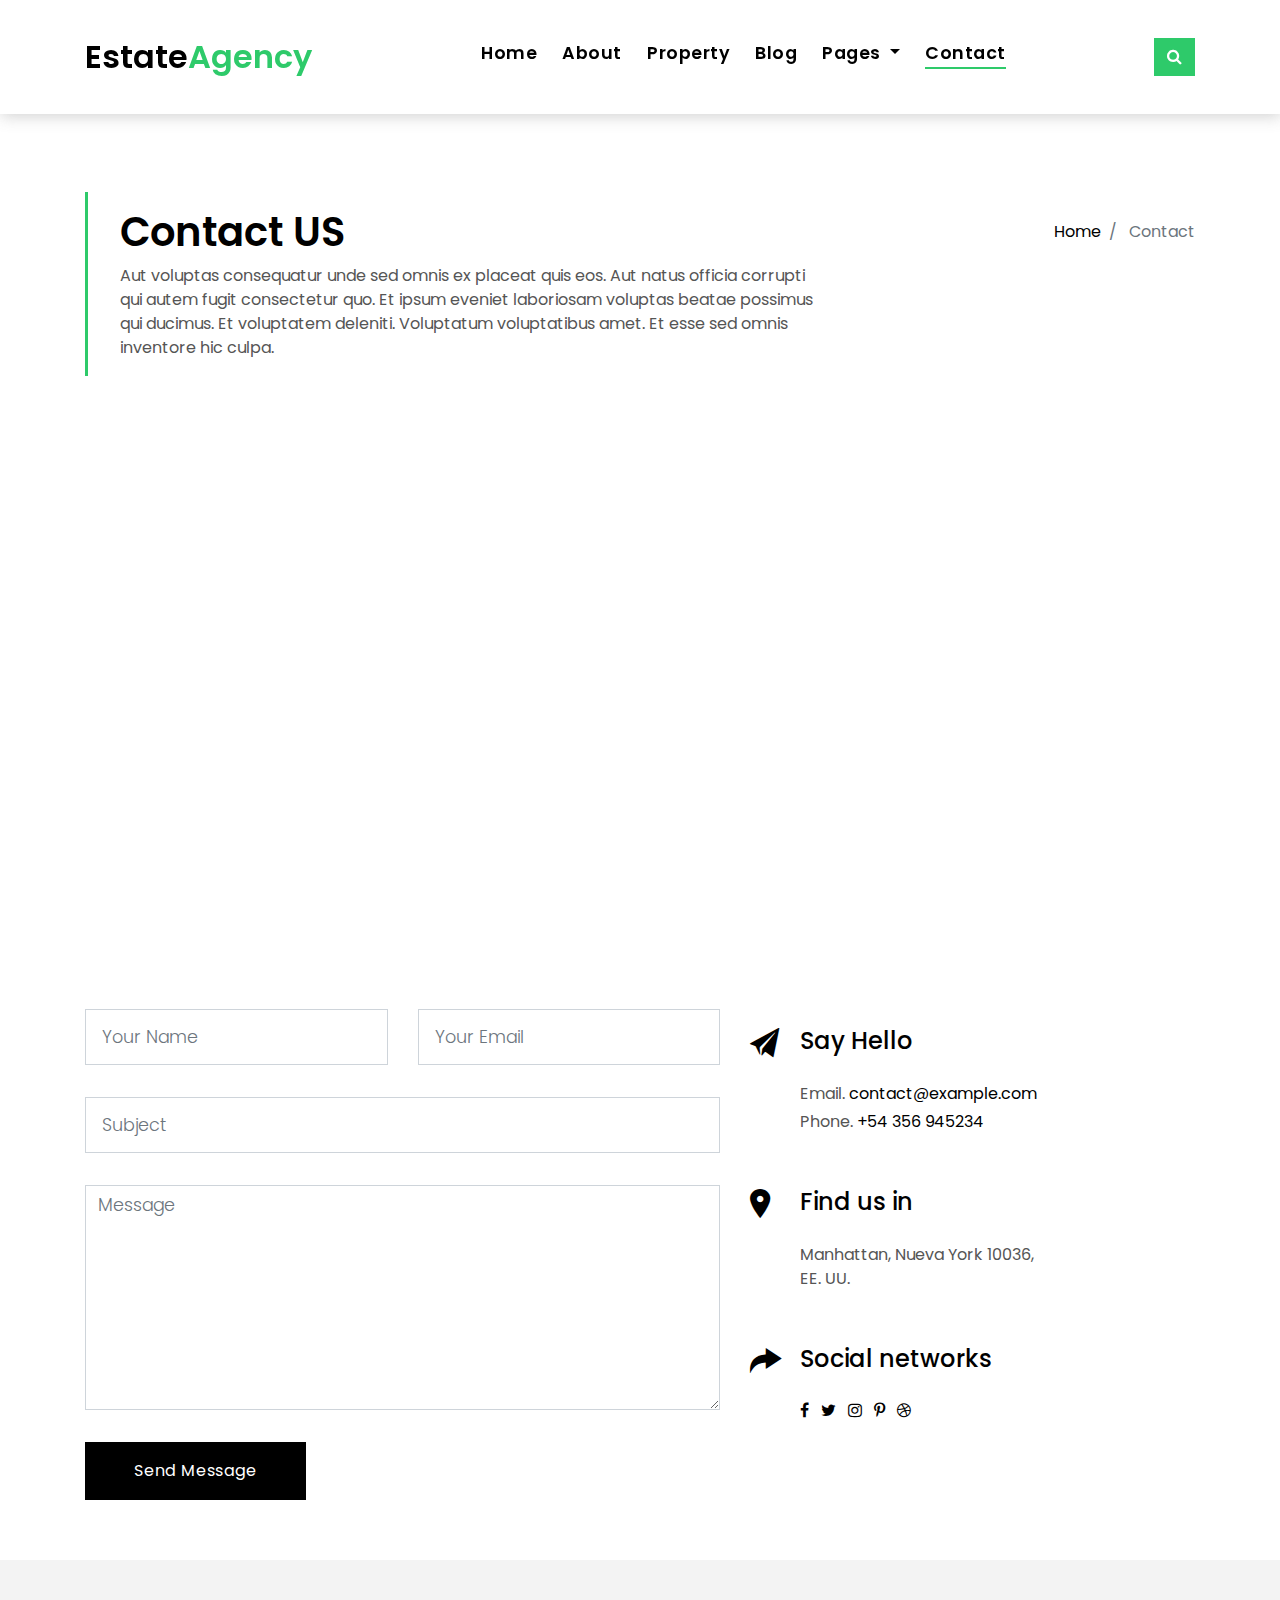
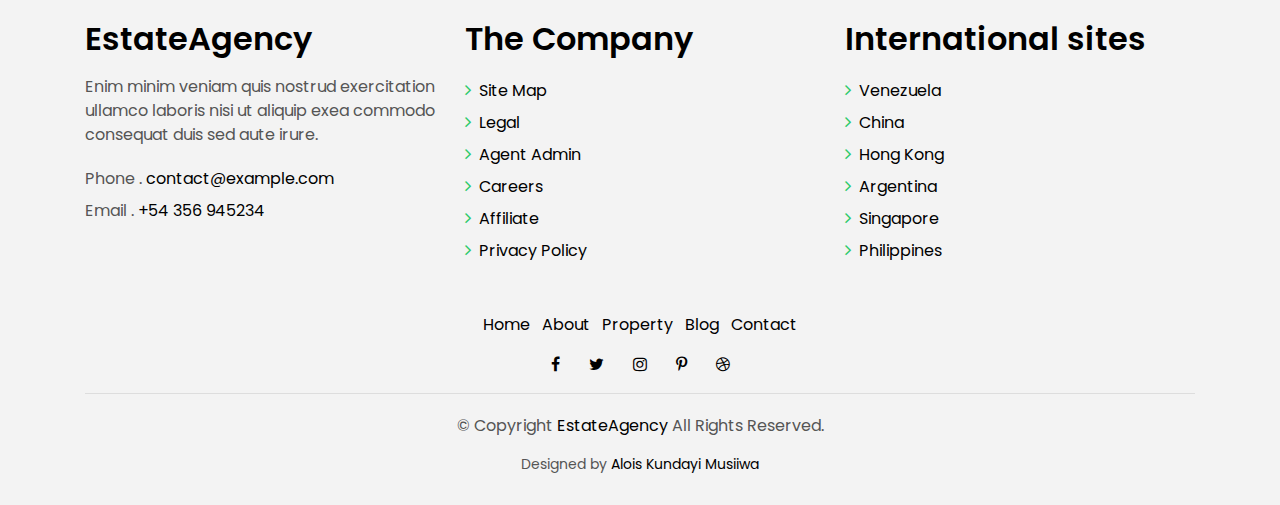
<file: contact.html>
<!DOCTYPE html>
<html lang="en">
<head>
  <meta charset="utf-8">
  <title>EstateAgency .</title>
  <meta content="width=device-width, initial-scale=1.0" name="viewport">
  <meta content="" name="keywords">
  <meta content="" name="description">

  <!-- Favicons -->
  <link href="img/favicon.png" rel="icon">
  <link href="img/apple-touch-icon.png" rel="apple-touch-icon">

  <!-- Google Fonts -->
  <link href="https://fonts.googleapis.com/css?family=Poppins:300,400,500,600,700" rel="stylesheet">

  <!-- Bootstrap CSS File -->
  <link href="lib/bootstrap/css/bootstrap.min.css" rel="stylesheet">

  <!-- Libraries CSS Files -->
  <link href="lib/font-awesome/css/font-awesome.min.css" rel="stylesheet">
  <link href="lib/animate/animate.min.css" rel="stylesheet">
  <link href="lib/ionicons/css/ionicons.min.css" rel="stylesheet">
  <link href="lib/owlcarousel/assets/owl.carousel.min.css" rel="stylesheet">

  <!-- Main Stylesheet File -->
  <link href="css/style.css" rel="stylesheet">

  <!-- =======================================================
    Theme Name: Real Estate
    Author: aloismusiiwa.epizy.com
    Alois Kundayi Musiiwa
  ======================================================= -->
</head>

<body>

  <div class="click-closed"></div>
  <!--/ Form Search Star /-->
  <div class="box-collapse">
    <div class="title-box-d">
      <h3 class="title-d">Search Property</h3>
    </div>
    <span class="close-box-collapse right-boxed ion-ios-close"></span>
    <div class="box-collapse-wrap form">
      <form class="form-a">
        <div class="row">
          <div class="col-md-12 mb-2">
            <div class="form-group">
              <label for="Type">Keyword</label>
              <input type="text" class="form-control form-control-lg form-control-a" placeholder="Keyword">
            </div>
          </div>
          <div class="col-md-6 mb-2">
            <div class="form-group">
              <label for="Type">Type</label>
              <select class="form-control form-control-lg form-control-a" id="Type">
                <option>All Type</option>
                <option>For Rent</option>
                <option>For Sale</option>
                <option>Open House</option>
              </select>
            </div>
          </div>
          <div class="col-md-6 mb-2">
            <div class="form-group">
              <label for="city">City</label>
              <select class="form-control form-control-lg form-control-a" id="city">
                <option>All City</option>
                <option>Alabama</option>
                <option>Arizona</option>
                <option>California</option>
                <option>Colorado</option>
              </select>
            </div>
          </div>
          <div class="col-md-6 mb-2">
            <div class="form-group">
              <label for="bedrooms">Bedrooms</label>
              <select class="form-control form-control-lg form-control-a" id="bedrooms">
                <option>Any</option>
                <option>01</option>
                <option>02</option>
                <option>03</option>
              </select>
            </div>
          </div>
          <div class="col-md-6 mb-2">
            <div class="form-group">
              <label for="garages">Garages</label>
              <select class="form-control form-control-lg form-control-a" id="garages">
                <option>Any</option>
                <option>01</option>
                <option>02</option>
                <option>03</option>
                <option>04</option>
              </select>
            </div>
          </div>
          <div class="col-md-6 mb-2">
            <div class="form-group">
              <label for="bathrooms">Bathrooms</label>
              <select class="form-control form-control-lg form-control-a" id="bathrooms">
                <option>Any</option>
                <option>01</option>
                <option>02</option>
                <option>03</option>
              </select>
            </div>
          </div>
          <div class="col-md-6 mb-2">
            <div class="form-group">
              <label for="price">Min Price</label>
              <select class="form-control form-control-lg form-control-a" id="price">
                <option>Unlimite</option>
                <option>$50,000</option>
                <option>$100,000</option>
                <option>$150,000</option>
                <option>$200,000</option>
              </select>
            </div>
          </div>
          <div class="col-md-12">
            <button type="submit" class="btn btn-b">Search Property</button>
          </div>
        </div>
      </form>
    </div>
  </div>
  <!--/ Form Search End /-->

  <!--/ Nav Star /-->
  <nav class="navbar navbar-default navbar-trans navbar-expand-lg fixed-top">
    <div class="container">
      <button class="navbar-toggler collapsed" type="button" data-toggle="collapse" data-target="#navbarDefault"
        aria-controls="navbarDefault" aria-expanded="false" aria-label="Toggle navigation">
        <span></span>
        <span></span>
        <span></span>
      </button>
      <a class="navbar-brand text-brand" href="index.html">Estate<span class="color-b">Agency</span></a>
      <button type="button" class="btn btn-link nav-search navbar-toggle-box-collapse d-md-none" data-toggle="collapse"
        data-target="#navbarTogglerDemo01" aria-expanded="false">
        <span class="fa fa-search" aria-hidden="true"></span>
      </button>
      <div class="navbar-collapse collapse justify-content-center" id="navbarDefault">
        <ul class="navbar-nav">
          <li class="nav-item">
            <a class="nav-link" href="index.html">Home</a>
          </li>
          <li class="nav-item">
            <a class="nav-link" href="about.html">About</a>
          </li>
          <li class="nav-item">
            <a class="nav-link" href="property-grid.html">Property</a>
          </li>
          <li class="nav-item">
            <a class="nav-link" href="blog-grid.html">Blog</a>
          </li>
          <li class="nav-item dropdown">
            <a class="nav-link dropdown-toggle" href="#" id="navbarDropdown" role="button" data-toggle="dropdown"
              aria-haspopup="true" aria-expanded="false">
              Pages
            </a>
            <div class="dropdown-menu" aria-labelledby="navbarDropdown">
              <a class="dropdown-item" href="property-single.html">Property Single</a>
              <a class="dropdown-item" href="blog-single.html">Blog Single</a>
              <a class="dropdown-item" href="agents-grid.html">Agents Grid</a>
              <a class="dropdown-item" href="agent-single.html">Agent Single</a>
            </div>
          </li>
          <li class="nav-item">
            <a class="nav-link active" href="contact.html">Contact</a>
          </li>
        </ul>
      </div>
      <button type="button" class="btn btn-b-n navbar-toggle-box-collapse d-none d-md-block" data-toggle="collapse"
        data-target="#navbarTogglerDemo01" aria-expanded="false">
        <span class="fa fa-search" aria-hidden="true"></span>
      </button>
    </div>
  </nav>
  <!--/ Nav End /-->

  <!--/ Intro Single star /-->
  <section class="intro-single">
    <div class="container">
      <div class="row">
        <div class="col-md-12 col-lg-8">
          <div class="title-single-box">
            <h1 class="title-single">Contact US</h1>
            <span class="color-text-a">Aut voluptas consequatur unde sed omnis ex placeat quis eos. Aut natus officia corrupti qui autem fugit consectetur quo. Et ipsum eveniet laboriosam voluptas beatae possimus qui ducimus. Et voluptatem deleniti. Voluptatum voluptatibus amet. Et esse sed omnis inventore hic culpa.</span>
          </div>
        </div>
        <div class="col-md-12 col-lg-4">
          <nav aria-label="breadcrumb" class="breadcrumb-box d-flex justify-content-lg-end">
            <ol class="breadcrumb">
              <li class="breadcrumb-item">
                <a href="index.html">Home</a>
              </li>
              <li class="breadcrumb-item active" aria-current="page">
                Contact
              </li>
            </ol>
          </nav>
        </div>
      </div>
    </div>
  </section>
  <!--/ Intro Single End /-->

  <!--/ Contact Star /-->
  <section class="contact">
    <div class="container">
      <div class="row">
        <div class="col-sm-12">
          <div class="contact-map box">
            <div id="map" class="contact-map">
              <iframe src="https://www.google.com/maps/d/embed?mid=11s8oWdWAeaGzxlpHGmrT1C5BIOk&ehbc=2E312F" 
                width="100%" height="450" frameborder="0" style="border:0" allowfullscreen></iframe>
            </div>
          </div>
        </div>
        <div class="col-sm-12 section-t8">
          <div class="row">
            <div class="col-md-7">
              <form class="form-a contactForm" action="" method="post" role="form">
                <div id="sendmessage">Your message has been sent. Thank you!</div>
                <div id="errormessage"></div>
                <div class="row">
                  <div class="col-md-6 mb-3">
                    <div class="form-group">
                      <input type="text" name="name" class="form-control form-control-lg form-control-a" placeholder="Your Name" data-rule="minlen:4" data-msg="Please enter at least 4 chars">
                      <div class="validation"></div>
                    </div>
                  </div>
                  <div class="col-md-6 mb-3">
                    <div class="form-group">
                      <input name="email" type="email" class="form-control form-control-lg form-control-a" placeholder="Your Email" data-rule="email" data-msg="Please enter a valid email">
                      <div class="validation"></div>
                    </div>
                  </div>
                  <div class="col-md-12 mb-3">
                    <div class="form-group">
                      <input type="url" name="subject" class="form-control form-control-lg form-control-a" placeholder="Subject" data-rule="minlen:4" data-msg="Please enter at least 8 chars of subject">
                      <div class="validation"></div>
                    </div>
                  </div>
                  <div class="col-md-12 mb-3">
                    <div class="form-group">
                      <textarea name="message" class="form-control" name="message" cols="45" rows="8" data-rule="required" data-msg="Please write something for us" placeholder="Message"></textarea>
                      <div class="validation"></div>
                    </div>
                  </div>
                  <div class="col-md-12">
                    <button type="submit" class="btn btn-a">Send Message</button>
                  </div>
                </div>
              </form>
            </div>
            <div class="col-md-5 section-md-t3">
              <div class="icon-box section-b2">
                <div class="icon-box-icon">
                  <span class="ion-ios-paper-plane"></span>
                </div>
                <div class="icon-box-content table-cell">
                  <div class="icon-box-title">
                    <h4 class="icon-title">Say Hello</h4>
                  </div>
                  <div class="icon-box-content">
                    <p class="mb-1">Email.
                      <span class="color-a">contact@example.com</span>
                    </p>
                    <p class="mb-1">Phone.
                      <span class="color-a">+54 356 945234</span>
                    </p>
                  </div>
                </div>
              </div>
              <div class="icon-box section-b2">
                <div class="icon-box-icon">
                  <span class="ion-ios-pin"></span>
                </div>
                <div class="icon-box-content table-cell">
                  <div class="icon-box-title">
                    <h4 class="icon-title">Find us in</h4>
                  </div>
                  <div class="icon-box-content">
                    <p class="mb-1">
                      Manhattan, Nueva York 10036,
                      <br> EE. UU.
                    </p>
                  </div>
                </div>
              </div>
              <div class="icon-box">
                <div class="icon-box-icon">
                  <span class="ion-ios-redo"></span>
                </div>
                <div class="icon-box-content table-cell">
                  <div class="icon-box-title">
                    <h4 class="icon-title">Social networks</h4>
                  </div>
                  <div class="icon-box-content">
                    <div class="socials-footer">
                      <ul class="list-inline">
                        <li class="list-inline-item">
                          <a href="#" class="link-one">
                            <i class="fa fa-facebook" aria-hidden="true"></i>
                          </a>
                        </li>
                        <li class="list-inline-item">
                          <a href="#" class="link-one">
                            <i class="fa fa-twitter" aria-hidden="true"></i>
                          </a>
                        </li>
                        <li class="list-inline-item">
                          <a href="#" class="link-one">
                            <i class="fa fa-instagram" aria-hidden="true"></i>
                          </a>
                        </li>
                        <li class="list-inline-item">
                          <a href="#" class="link-one">
                            <i class="fa fa-pinterest-p" aria-hidden="true"></i>
                          </a>
                        </li>
                        <li class="list-inline-item">
                          <a href="#" class="link-one">
                            <i class="fa fa-dribbble" aria-hidden="true"></i>
                          </a>
                        </li>
                      </ul>
                    </div>
                  </div>
                </div>
              </div>
            </div>
          </div>
        </div>
      </div>
    </div>
  </section>
  <!--/ Contact End /-->

  <!--/ footer Star /-->
  <section class="section-footer">
    <div class="container">
      <div class="row">
        <div class="col-sm-12 col-md-4">
          <div class="widget-a">
            <div class="w-header-a">
              <h3 class="w-title-a text-brand">EstateAgency</h3>
            </div>
            <div class="w-body-a">
              <p class="w-text-a color-text-a">
                Enim minim veniam quis nostrud exercitation ullamco laboris nisi ut aliquip exea commodo consequat duis
                sed aute irure.
              </p>
            </div>
            <div class="w-footer-a">
              <ul class="list-unstyled">
                <li class="color-a">
                  <span class="color-text-a">Phone .</span> contact@example.com</li>
                <li class="color-a">
                  <span class="color-text-a">Email .</span> +54 356 945234</li>
              </ul>
            </div>
          </div>
        </div>
        <div class="col-sm-12 col-md-4 section-md-t3">
          <div class="widget-a">
            <div class="w-header-a">
              <h3 class="w-title-a text-brand">The Company</h3>
            </div>
            <div class="w-body-a">
              <div class="w-body-a">
                <ul class="list-unstyled">
                  <li class="item-list-a">
                    <i class="fa fa-angle-right"></i> <a href="#">Site Map</a>
                  </li>
                  <li class="item-list-a">
                    <i class="fa fa-angle-right"></i> <a href="#">Legal</a>
                  </li>
                  <li class="item-list-a">
                    <i class="fa fa-angle-right"></i> <a href="#">Agent Admin</a>
                  </li>
                  <li class="item-list-a">
                    <i class="fa fa-angle-right"></i> <a href="#">Careers</a>
                  </li>
                  <li class="item-list-a">
                    <i class="fa fa-angle-right"></i> <a href="#">Affiliate</a>
                  </li>
                  <li class="item-list-a">
                    <i class="fa fa-angle-right"></i> <a href="#">Privacy Policy</a>
                  </li>
                </ul>
              </div>
            </div>
          </div>
        </div>
        <div class="col-sm-12 col-md-4 section-md-t3">
          <div class="widget-a">
            <div class="w-header-a">
              <h3 class="w-title-a text-brand">International sites</h3>
            </div>
            <div class="w-body-a">
              <ul class="list-unstyled">
                <li class="item-list-a">
                  <i class="fa fa-angle-right"></i> <a href="#">Venezuela</a>
                </li>
                <li class="item-list-a">
                  <i class="fa fa-angle-right"></i> <a href="#">China</a>
                </li>
                <li class="item-list-a">
                  <i class="fa fa-angle-right"></i> <a href="#">Hong Kong</a>
                </li>
                <li class="item-list-a">
                  <i class="fa fa-angle-right"></i> <a href="#">Argentina</a>
                </li>
                <li class="item-list-a">
                  <i class="fa fa-angle-right"></i> <a href="#">Singapore</a>
                </li>
                <li class="item-list-a">
                  <i class="fa fa-angle-right"></i> <a href="#">Philippines</a>
                </li>
              </ul>
            </div>
          </div>
        </div>
      </div>
    </div>
  </section>
  <footer>
    <div class="container">
      <div class="row">
        <div class="col-md-12">
          <nav class="nav-footer">
            <ul class="list-inline">
              <li class="list-inline-item">
                <a href="#">Home</a>
              </li>
              <li class="list-inline-item">
                <a href="#">About</a>
              </li>
              <li class="list-inline-item">
                <a href="#">Property</a>
              </li>
              <li class="list-inline-item">
                <a href="#">Blog</a>
              </li>
              <li class="list-inline-item">
                <a href="#">Contact</a>
              </li>
            </ul>
          </nav>
          <div class="socials-a">
            <ul class="list-inline">
              <li class="list-inline-item">
                <a href="#">
                  <i class="fa fa-facebook" aria-hidden="true"></i>
                </a>
              </li>
              <li class="list-inline-item">
                <a href="#">
                  <i class="fa fa-twitter" aria-hidden="true"></i>
                </a>
              </li>
              <li class="list-inline-item">
                <a href="#">
                  <i class="fa fa-instagram" aria-hidden="true"></i>
                </a>
              </li>
              <li class="list-inline-item">
                <a href="#">
                  <i class="fa fa-pinterest-p" aria-hidden="true"></i>
                </a>
              </li>
              <li class="list-inline-item">
                <a href="#">
                  <i class="fa fa-dribbble" aria-hidden="true"></i>
                </a>
              </li>
            </ul>
          </div>
          <div class="copyright-footer">
            <p class="copyright color-text-a">
              &copy; Copyright
              <span class="color-a">EstateAgency</span> All Rights Reserved.
            </p>
          </div>
          <div class="credits">
            <!--
              All the links in the footer should remain intact.
              You can delete the links only if you purchased the pro version.
              Licensing information: https://aloismusiiwa.epizy.com/license/
              Purchase the pro version with working PHP/AJAX contact form: https://aloismusiiwa.epizy.com/buy/?theme=EstateAgency
            -->
            Designed by <a href="https://aloismusiiwa.epizy.com/">Alois Kundayi Musiiwa</a>
          </div>
        </div>
      </div>
    </div>
  </footer>
  <!--/ Footer End /-->

  <a href="#" class="back-to-top"><i class="fa fa-chevron-up"></i></a>
  <div id="preloader"></div>

  <!-- JavaScript Libraries -->
  <script src="lib/jquery/jquery.min.js"></script>
  <script src="lib/jquery/jquery-migrate.min.js"></script>
  <script src="lib/popper/popper.min.js"></script>
  <script src="lib/bootstrap/js/bootstrap.min.js"></script>
  <script src="lib/easing/easing.min.js"></script>
  <script src="lib/owlcarousel/owl.carousel.min.js"></script>
  <script src="lib/scrollreveal/scrollreveal.min.js"></script>
  <!-- Contact Form JavaScript File -->
  <script src="contactform/contactform.js"></script>

  <!-- Template Main Javascript File -->
  <script src="js/main.js"></script>

</body>
</html>
</file>
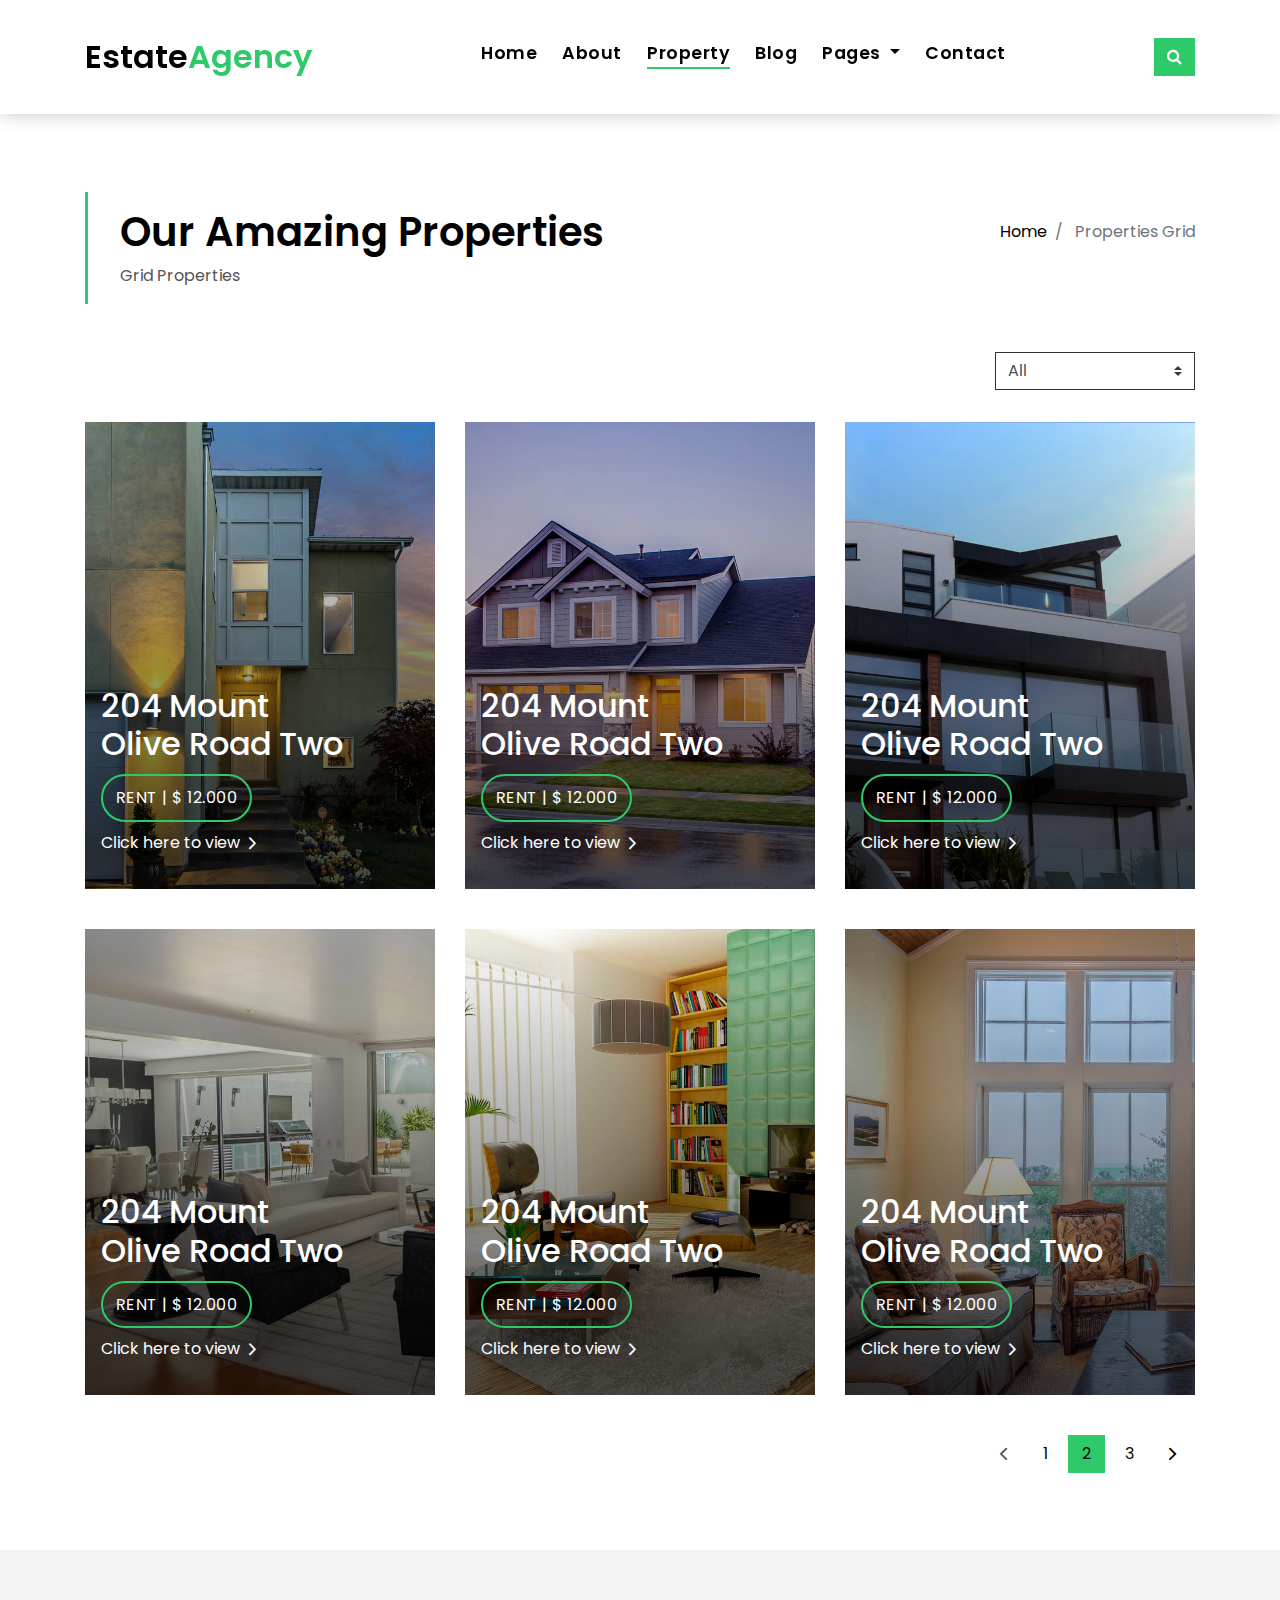
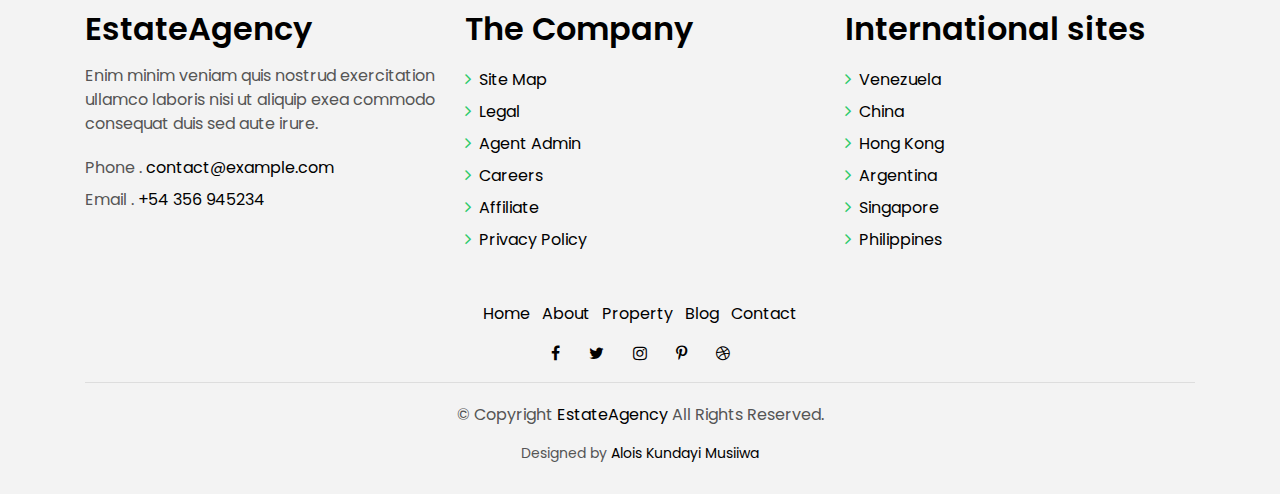
<file: property-grid.html>
<!DOCTYPE html>
<html lang="en">
<head>
  <meta charset="utf-8">
  <title>EstateAgency .</title>
  <meta content="width=device-width, initial-scale=1.0" name="viewport">
  <meta content="" name="keywords">
  <meta content="" name="description">

  <!-- Favicons -->
  <link href="img/favicon.png" rel="icon">
  <link href="img/apple-touch-icon.png" rel="apple-touch-icon">

  <!-- Google Fonts -->
  <link href="https://fonts.googleapis.com/css?family=Poppins:300,400,500,600,700" rel="stylesheet">

  <!-- Bootstrap CSS File -->
  <link href="lib/bootstrap/css/bootstrap.min.css" rel="stylesheet">

  <!-- Libraries CSS Files -->
  <link href="lib/font-awesome/css/font-awesome.min.css" rel="stylesheet">
  <link href="lib/animate/animate.min.css" rel="stylesheet">
  <link href="lib/ionicons/css/ionicons.min.css" rel="stylesheet">
  <link href="lib/owlcarousel/assets/owl.carousel.min.css" rel="stylesheet">

  <!-- Main Stylesheet File -->
  <link href="css/style.css" rel="stylesheet">

  <!-- =======================================================
    Theme Name: Real Estate
    Author: aloismusiiwa.epizy.com
    Alois Kundayi Musiiwa
  ======================================================= -->
</head>

<body>

  <div class="click-closed"></div>
  <!--/ Form Search Star /-->
  <div class="box-collapse">
    <div class="title-box-d">
      <h3 class="title-d">Search Property</h3>
    </div>
    <span class="close-box-collapse right-boxed ion-ios-close"></span>
    <div class="box-collapse-wrap form">
      <form class="form-a">
        <div class="row">
          <div class="col-md-12 mb-2">
            <div class="form-group">
              <label for="Type">Keyword</label>
              <input type="text" class="form-control form-control-lg form-control-a" placeholder="Keyword">
            </div>
          </div>
          <div class="col-md-6 mb-2">
            <div class="form-group">
              <label for="Type">Type</label>
              <select class="form-control form-control-lg form-control-a" id="Type">
                <option>All Type</option>
                <option>For Rent</option>
                <option>For Sale</option>
                <option>Open House</option>
              </select>
            </div>
          </div>
          <div class="col-md-6 mb-2">
            <div class="form-group">
              <label for="city">City</label>
              <select class="form-control form-control-lg form-control-a" id="city">
                <option>All City</option>
                <option>Alabama</option>
                <option>Arizona</option>
                <option>California</option>
                <option>Colorado</option>
              </select>
            </div>
          </div>
          <div class="col-md-6 mb-2">
            <div class="form-group">
              <label for="bedrooms">Bedrooms</label>
              <select class="form-control form-control-lg form-control-a" id="bedrooms">
                <option>Any</option>
                <option>01</option>
                <option>02</option>
                <option>03</option>
              </select>
            </div>
          </div>
          <div class="col-md-6 mb-2">
            <div class="form-group">
              <label for="garages">Garages</label>
              <select class="form-control form-control-lg form-control-a" id="garages">
                <option>Any</option>
                <option>01</option>
                <option>02</option>
                <option>03</option>
                <option>04</option>
              </select>
            </div>
          </div>
          <div class="col-md-6 mb-2">
            <div class="form-group">
              <label for="bathrooms">Bathrooms</label>
              <select class="form-control form-control-lg form-control-a" id="bathrooms">
                <option>Any</option>
                <option>01</option>
                <option>02</option>
                <option>03</option>
              </select>
            </div>
          </div>
          <div class="col-md-6 mb-2">
            <div class="form-group">
              <label for="price">Min Price</label>
              <select class="form-control form-control-lg form-control-a" id="price">
                <option>Unlimite</option>
                <option>$50,000</option>
                <option>$100,000</option>
                <option>$150,000</option>
                <option>$200,000</option>
              </select>
            </div>
          </div>
          <div class="col-md-12">
            <button type="submit" class="btn btn-b">Search Property</button>
          </div>
        </div>
      </form>
    </div>
  </div>
  <!--/ Form Search End /-->

  <!--/ Nav Star /-->
  <nav class="navbar navbar-default navbar-trans navbar-expand-lg fixed-top">
    <div class="container">
      <button class="navbar-toggler collapsed" type="button" data-toggle="collapse" data-target="#navbarDefault"
        aria-controls="navbarDefault" aria-expanded="false" aria-label="Toggle navigation">
        <span></span>
        <span></span>
        <span></span>
      </button>
      <a class="navbar-brand text-brand" href="index.html">Estate<span class="color-b">Agency</span></a>
      <button type="button" class="btn btn-link nav-search navbar-toggle-box-collapse d-md-none" data-toggle="collapse"
        data-target="#navbarTogglerDemo01" aria-expanded="false">
        <span class="fa fa-search" aria-hidden="true"></span>
      </button>
      <div class="navbar-collapse collapse justify-content-center" id="navbarDefault">
        <ul class="navbar-nav">
          <li class="nav-item">
            <a class="nav-link" href="index.html">Home</a>
          </li>
          <li class="nav-item">
            <a class="nav-link" href="about.html">About</a>
          </li>
          <li class="nav-item">
            <a class="nav-link active" href="property-grid.html">Property</a>
          </li>
          <li class="nav-item">
            <a class="nav-link" href="blog-grid.html">Blog</a>
          </li>
          <li class="nav-item dropdown">
            <a class="nav-link dropdown-toggle" href="#" id="navbarDropdown" role="button" data-toggle="dropdown"
              aria-haspopup="true" aria-expanded="false">
              Pages
            </a>
            <div class="dropdown-menu" aria-labelledby="navbarDropdown">
              <a class="dropdown-item" href="property-single.html">Property Single</a>
              <a class="dropdown-item" href="blog-single.html">Blog Single</a>
              <a class="dropdown-item" href="agents-grid.html">Agents Grid</a>
              <a class="dropdown-item" href="agent-single.html">Agent Single</a>
            </div>
          </li>
          <li class="nav-item">
            <a class="nav-link" href="contact.html">Contact</a>
          </li>
        </ul>
      </div>
      <button type="button" class="btn btn-b-n navbar-toggle-box-collapse d-none d-md-block" data-toggle="collapse"
        data-target="#navbarTogglerDemo01" aria-expanded="false">
        <span class="fa fa-search" aria-hidden="true"></span>
      </button>
    </div>
  </nav>
  <!--/ Nav End /-->

  <!--/ Intro Single star /-->
  <section class="intro-single">
    <div class="container">
      <div class="row">
        <div class="col-md-12 col-lg-8">
          <div class="title-single-box">
            <h1 class="title-single">Our Amazing Properties</h1>
            <span class="color-text-a">Grid Properties</span>
          </div>
        </div>
        <div class="col-md-12 col-lg-4">
          <nav aria-label="breadcrumb" class="breadcrumb-box d-flex justify-content-lg-end">
            <ol class="breadcrumb">
              <li class="breadcrumb-item">
                <a href="#">Home</a>
              </li>
              <li class="breadcrumb-item active" aria-current="page">
                Properties Grid
              </li>
            </ol>
          </nav>
        </div>
      </div>
    </div>
  </section>
  <!--/ Intro Single End /-->

  <!--/ Property Grid Star /-->
  <section class="property-grid grid">
    <div class="container">
      <div class="row">
        <div class="col-sm-12">
          <div class="grid-option">
            <form>
              <select class="custom-select">
                <option selected>All</option>
                <option value="1">New to Old</option>
                <option value="2">For Rent</option>
                <option value="3">For Sale</option>
              </select>
            </form>
          </div>
        </div>
        <div class="col-md-4">
          <div class="card-box-a card-shadow">
            <div class="img-box-a">
              <img src="img/property-1.jpg" alt="" class="img-a img-fluid">
            </div>
            <div class="card-overlay">
              <div class="card-overlay-a-content">
                <div class="card-header-a">
                  <h2 class="card-title-a">
                    <a href="#">204 Mount
                      <br /> Olive Road Two</a>
                  </h2>
                </div>
                <div class="card-body-a">
                  <div class="price-box d-flex">
                    <span class="price-a">rent | $ 12.000</span>
                  </div>
                  <a href="property-single.html" class="link-a">Click here to view
                    <span class="ion-ios-arrow-forward"></span>
                  </a>
                </div>
                <div class="card-footer-a">
                  <ul class="card-info d-flex justify-content-around">
                    <li>
                      <h4 class="card-info-title">Area</h4>
                      <span>340m
                        <sup>2</sup>
                      </span>
                    </li>
                    <li>
                      <h4 class="card-info-title">Beds</h4>
                      <span>2</span>
                    </li>
                    <li>
                      <h4 class="card-info-title">Baths</h4>
                      <span>4</span>
                    </li>
                    <li>
                      <h4 class="card-info-title">Garages</h4>
                      <span>1</span>
                    </li>
                  </ul>
                </div>
              </div>
            </div>
          </div>
        </div>
        <div class="col-md-4">
          <div class="card-box-a card-shadow">
            <div class="img-box-a">
              <img src="img/property-3.jpg" alt="" class="img-a img-fluid">
            </div>
            <div class="card-overlay">
              <div class="card-overlay-a-content">
                <div class="card-header-a">
                  <h2 class="card-title-a">
                    <a href="#">204 Mount
                      <br /> Olive Road Two</a>
                  </h2>
                </div>
                <div class="card-body-a">
                  <div class="price-box d-flex">
                    <span class="price-a">rent | $ 12.000</span>
                  </div>
                  <a href="property-single.html" class="link-a">Click here to view
                    <span class="ion-ios-arrow-forward"></span>
                  </a>
                </div>
                <div class="card-footer-a">
                  <ul class="card-info d-flex justify-content-around">
                    <li>
                      <h4 class="card-info-title">Area</h4>
                      <span>340m
                        <sup>2</sup>
                      </span>
                    </li>
                    <li>
                      <h4 class="card-info-title">Beds</h4>
                      <span>2</span>
                    </li>
                    <li>
                      <h4 class="card-info-title">Baths</h4>
                      <span>4</span>
                    </li>
                    <li>
                      <h4 class="card-info-title">Garages</h4>
                      <span>1</span>
                    </li>
                  </ul>
                </div>
              </div>
            </div>
          </div>
        </div>
        <div class="col-md-4">
          <div class="card-box-a card-shadow">
            <div class="img-box-a">
              <img src="img/property-6.jpg" alt="" class="img-a img-fluid">
            </div>
            <div class="card-overlay">
              <div class="card-overlay-a-content">
                <div class="card-header-a">
                  <h2 class="card-title-a">
                    <a href="#">204 Mount
                      <br /> Olive Road Two</a>
                  </h2>
                </div>
                <div class="card-body-a">
                  <div class="price-box d-flex">
                    <span class="price-a">rent | $ 12.000</span>
                  </div>
                  <a href="property-single.html" class="link-a">Click here to view
                    <span class="ion-ios-arrow-forward"></span>
                  </a>
                </div>
                <div class="card-footer-a">
                  <ul class="card-info d-flex justify-content-around">
                    <li>
                      <h4 class="card-info-title">Area</h4>
                      <span>340m
                        <sup>2</sup>
                      </span>
                    </li>
                    <li>
                      <h4 class="card-info-title">Beds</h4>
                      <span>2</span>
                    </li>
                    <li>
                      <h4 class="card-info-title">Baths</h4>
                      <span>4</span>
                    </li>
                    <li>
                      <h4 class="card-info-title">Garages</h4>
                      <span>1</span>
                    </li>
                  </ul>
                </div>
              </div>
            </div>
          </div>
        </div>
        <div class="col-md-4">
          <div class="card-box-a card-shadow">
            <div class="img-box-a">
              <img src="img/property-7.jpg" alt="" class="img-a img-fluid">
            </div>
            <div class="card-overlay">
              <div class="card-overlay-a-content">
                <div class="card-header-a">
                  <h2 class="card-title-a">
                    <a href="#">204 Mount
                      <br /> Olive Road Two</a>
                  </h2>
                </div>
                <div class="card-body-a">
                  <div class="price-box d-flex">
                    <span class="price-a">rent | $ 12.000</span>
                  </div>
                  <a href="property-single.html" class="link-a">Click here to view
                    <span class="ion-ios-arrow-forward"></span>
                  </a>
                </div>
                <div class="card-footer-a">
                  <ul class="card-info d-flex justify-content-around">
                    <li>
                      <h4 class="card-info-title">Area</h4>
                      <span>340m
                        <sup>2</sup>
                      </span>
                    </li>
                    <li>
                      <h4 class="card-info-title">Beds</h4>
                      <span>2</span>
                    </li>
                    <li>
                      <h4 class="card-info-title">Baths</h4>
                      <span>4</span>
                    </li>
                    <li>
                      <h4 class="card-info-title">Garages</h4>
                      <span>1</span>
                    </li>
                  </ul>
                </div>
              </div>
            </div>
          </div>
        </div>
        <div class="col-md-4">
          <div class="card-box-a card-shadow">
            <div class="img-box-a">
              <img src="img/property-8.jpg" alt="" class="img-a img-fluid">
            </div>
            <div class="card-overlay">
              <div class="card-overlay-a-content">
                <div class="card-header-a">
                  <h2 class="card-title-a">
                    <a href="#">204 Mount
                      <br /> Olive Road Two</a>
                  </h2>
                </div>
                <div class="card-body-a">
                  <div class="price-box d-flex">
                    <span class="price-a">rent | $ 12.000</span>
                  </div>
                  <a href="property-single.html" class="link-a">Click here to view
                    <span class="ion-ios-arrow-forward"></span>
                  </a>
                </div>
                <div class="card-footer-a">
                  <ul class="card-info d-flex justify-content-around">
                    <li>
                      <h4 class="card-info-title">Area</h4>
                      <span>340m
                        <sup>2</sup>
                      </span>
                    </li>
                    <li>
                      <h4 class="card-info-title">Beds</h4>
                      <span>2</span>
                    </li>
                    <li>
                      <h4 class="card-info-title">Baths</h4>
                      <span>4</span>
                    </li>
                    <li>
                      <h4 class="card-info-title">Garages</h4>
                      <span>1</span>
                    </li>
                  </ul>
                </div>
              </div>
            </div>
          </div>
        </div>
        <div class="col-md-4">
          <div class="card-box-a card-shadow">
            <div class="img-box-a">
              <img src="img/property-10.jpg" alt="" class="img-a img-fluid">
            </div>
            <div class="card-overlay">
              <div class="card-overlay-a-content">
                <div class="card-header-a">
                  <h2 class="card-title-a">
                    <a href="#">204 Mount
                      <br /> Olive Road Two</a>
                  </h2>
                </div>
                <div class="card-body-a">
                  <div class="price-box d-flex">
                    <span class="price-a">rent | $ 12.000</span>
                  </div>
                  <a href="property-single.html" class="link-a">Click here to view
                    <span class="ion-ios-arrow-forward"></span>
                  </a>
                </div>
                <div class="card-footer-a">
                  <ul class="card-info d-flex justify-content-around">
                    <li>
                      <h4 class="card-info-title">Area</h4>
                      <span>340m
                        <sup>2</sup>
                      </span>
                    </li>
                    <li>
                      <h4 class="card-info-title">Beds</h4>
                      <span>2</span>
                    </li>
                    <li>
                      <h4 class="card-info-title">Baths</h4>
                      <span>4</span>
                    </li>
                    <li>
                      <h4 class="card-info-title">Garages</h4>
                      <span>1</span>
                    </li>
                  </ul>
                </div>
              </div>
            </div>
          </div>
        </div>
      </div>
      <div class="row">
        <div class="col-sm-12">
          <nav class="pagination-a">
            <ul class="pagination justify-content-end">
              <li class="page-item disabled">
                <a class="page-link" href="#" tabindex="-1">
                  <span class="ion-ios-arrow-back"></span>
                </a>
              </li>
              <li class="page-item">
                <a class="page-link" href="#">1</a>
              </li>
              <li class="page-item active">
                <a class="page-link" href="#">2</a>
              </li>
              <li class="page-item">
                <a class="page-link" href="#">3</a>
              </li>
              <li class="page-item next">
                <a class="page-link" href="#">
                  <span class="ion-ios-arrow-forward"></span>
                </a>
              </li>
            </ul>
          </nav>
        </div>
      </div>
    </div>
  </section>
  <!--/ Property Grid End /-->

  <!--/ footer Star /-->
  <section class="section-footer">
    <div class="container">
      <div class="row">
        <div class="col-sm-12 col-md-4">
          <div class="widget-a">
            <div class="w-header-a">
              <h3 class="w-title-a text-brand">EstateAgency</h3>
            </div>
            <div class="w-body-a">
              <p class="w-text-a color-text-a">
                Enim minim veniam quis nostrud exercitation ullamco laboris nisi ut aliquip exea commodo consequat duis
                sed aute irure.
              </p>
            </div>
            <div class="w-footer-a">
              <ul class="list-unstyled">
                <li class="color-a">
                  <span class="color-text-a">Phone .</span> contact@example.com</li>
                <li class="color-a">
                  <span class="color-text-a">Email .</span> +54 356 945234</li>
              </ul>
            </div>
          </div>
        </div>
        <div class="col-sm-12 col-md-4 section-md-t3">
          <div class="widget-a">
            <div class="w-header-a">
              <h3 class="w-title-a text-brand">The Company</h3>
            </div>
            <div class="w-body-a">
              <div class="w-body-a">
                <ul class="list-unstyled">
                  <li class="item-list-a">
                    <i class="fa fa-angle-right"></i> <a href="#">Site Map</a>
                  </li>
                  <li class="item-list-a">
                    <i class="fa fa-angle-right"></i> <a href="#">Legal</a>
                  </li>
                  <li class="item-list-a">
                    <i class="fa fa-angle-right"></i> <a href="#">Agent Admin</a>
                  </li>
                  <li class="item-list-a">
                    <i class="fa fa-angle-right"></i> <a href="#">Careers</a>
                  </li>
                  <li class="item-list-a">
                    <i class="fa fa-angle-right"></i> <a href="#">Affiliate</a>
                  </li>
                  <li class="item-list-a">
                    <i class="fa fa-angle-right"></i> <a href="#">Privacy Policy</a>
                  </li>
                </ul>
              </div>
            </div>
          </div>
        </div>
        <div class="col-sm-12 col-md-4 section-md-t3">
          <div class="widget-a">
            <div class="w-header-a">
              <h3 class="w-title-a text-brand">International sites</h3>
            </div>
            <div class="w-body-a">
              <ul class="list-unstyled">
                <li class="item-list-a">
                  <i class="fa fa-angle-right"></i> <a href="#">Venezuela</a>
                </li>
                <li class="item-list-a">
                  <i class="fa fa-angle-right"></i> <a href="#">China</a>
                </li>
                <li class="item-list-a">
                  <i class="fa fa-angle-right"></i> <a href="#">Hong Kong</a>
                </li>
                <li class="item-list-a">
                  <i class="fa fa-angle-right"></i> <a href="#">Argentina</a>
                </li>
                <li class="item-list-a">
                  <i class="fa fa-angle-right"></i> <a href="#">Singapore</a>
                </li>
                <li class="item-list-a">
                  <i class="fa fa-angle-right"></i> <a href="#">Philippines</a>
                </li>
              </ul>
            </div>
          </div>
        </div>
      </div>
    </div>
  </section>
  <footer>
    <div class="container">
      <div class="row">
        <div class="col-md-12">
          <nav class="nav-footer">
            <ul class="list-inline">
              <li class="list-inline-item">
                <a href="#">Home</a>
              </li>
              <li class="list-inline-item">
                <a href="#">About</a>
              </li>
              <li class="list-inline-item">
                <a href="#">Property</a>
              </li>
              <li class="list-inline-item">
                <a href="#">Blog</a>
              </li>
              <li class="list-inline-item">
                <a href="#">Contact</a>
              </li>
            </ul>
          </nav>
          <div class="socials-a">
            <ul class="list-inline">
              <li class="list-inline-item">
                <a href="#">
                  <i class="fa fa-facebook" aria-hidden="true"></i>
                </a>
              </li>
              <li class="list-inline-item">
                <a href="#">
                  <i class="fa fa-twitter" aria-hidden="true"></i>
                </a>
              </li>
              <li class="list-inline-item">
                <a href="#">
                  <i class="fa fa-instagram" aria-hidden="true"></i>
                </a>
              </li>
              <li class="list-inline-item">
                <a href="#">
                  <i class="fa fa-pinterest-p" aria-hidden="true"></i>
                </a>
              </li>
              <li class="list-inline-item">
                <a href="#">
                  <i class="fa fa-dribbble" aria-hidden="true"></i>
                </a>
              </li>
            </ul>
          </div>
          <div class="copyright-footer">
            <p class="copyright color-text-a">
              &copy; Copyright
              <span class="color-a">EstateAgency</span> All Rights Reserved.
            </p>
          </div>
          <div class="credits">
            <!--
              All the links in the footer should remain intact.
              You can delete the links only if you purchased the pro version.
              Licensing information: https://aloismusiiwa.epizy.com/license/
              Purchase the pro version with working PHP/AJAX contact form: https://aloismusiiwa.epizy.com/buy/?theme=EstateAgency
            -->
            Designed by <a href="https://aloismusiiwa.epizy.com/">Alois Kundayi Musiiwa</a>
          </div>
        </div>
      </div>
    </div>
  </footer>
  <!--/ Footer End /-->

  <a href="#" class="back-to-top"><i class="fa fa-chevron-up"></i></a>
  <div id="preloader"></div>

  <!-- JavaScript Libraries -->
  <script src="lib/jquery/jquery.min.js"></script>
  <script src="lib/jquery/jquery-migrate.min.js"></script>
  <script src="lib/popper/popper.min.js"></script>
  <script src="lib/bootstrap/js/bootstrap.min.js"></script>
  <script src="lib/easing/easing.min.js"></script>
  <script src="lib/owlcarousel/owl.carousel.min.js"></script>
  <script src="lib/scrollreveal/scrollreveal.min.js"></script>
  <!-- Contact Form JavaScript File -->
  <script src="contactform/contactform.js"></script>

  <!-- Template Main Javascript File -->
  <script src="js/main.js"></script>

</body>
</html>
</file>
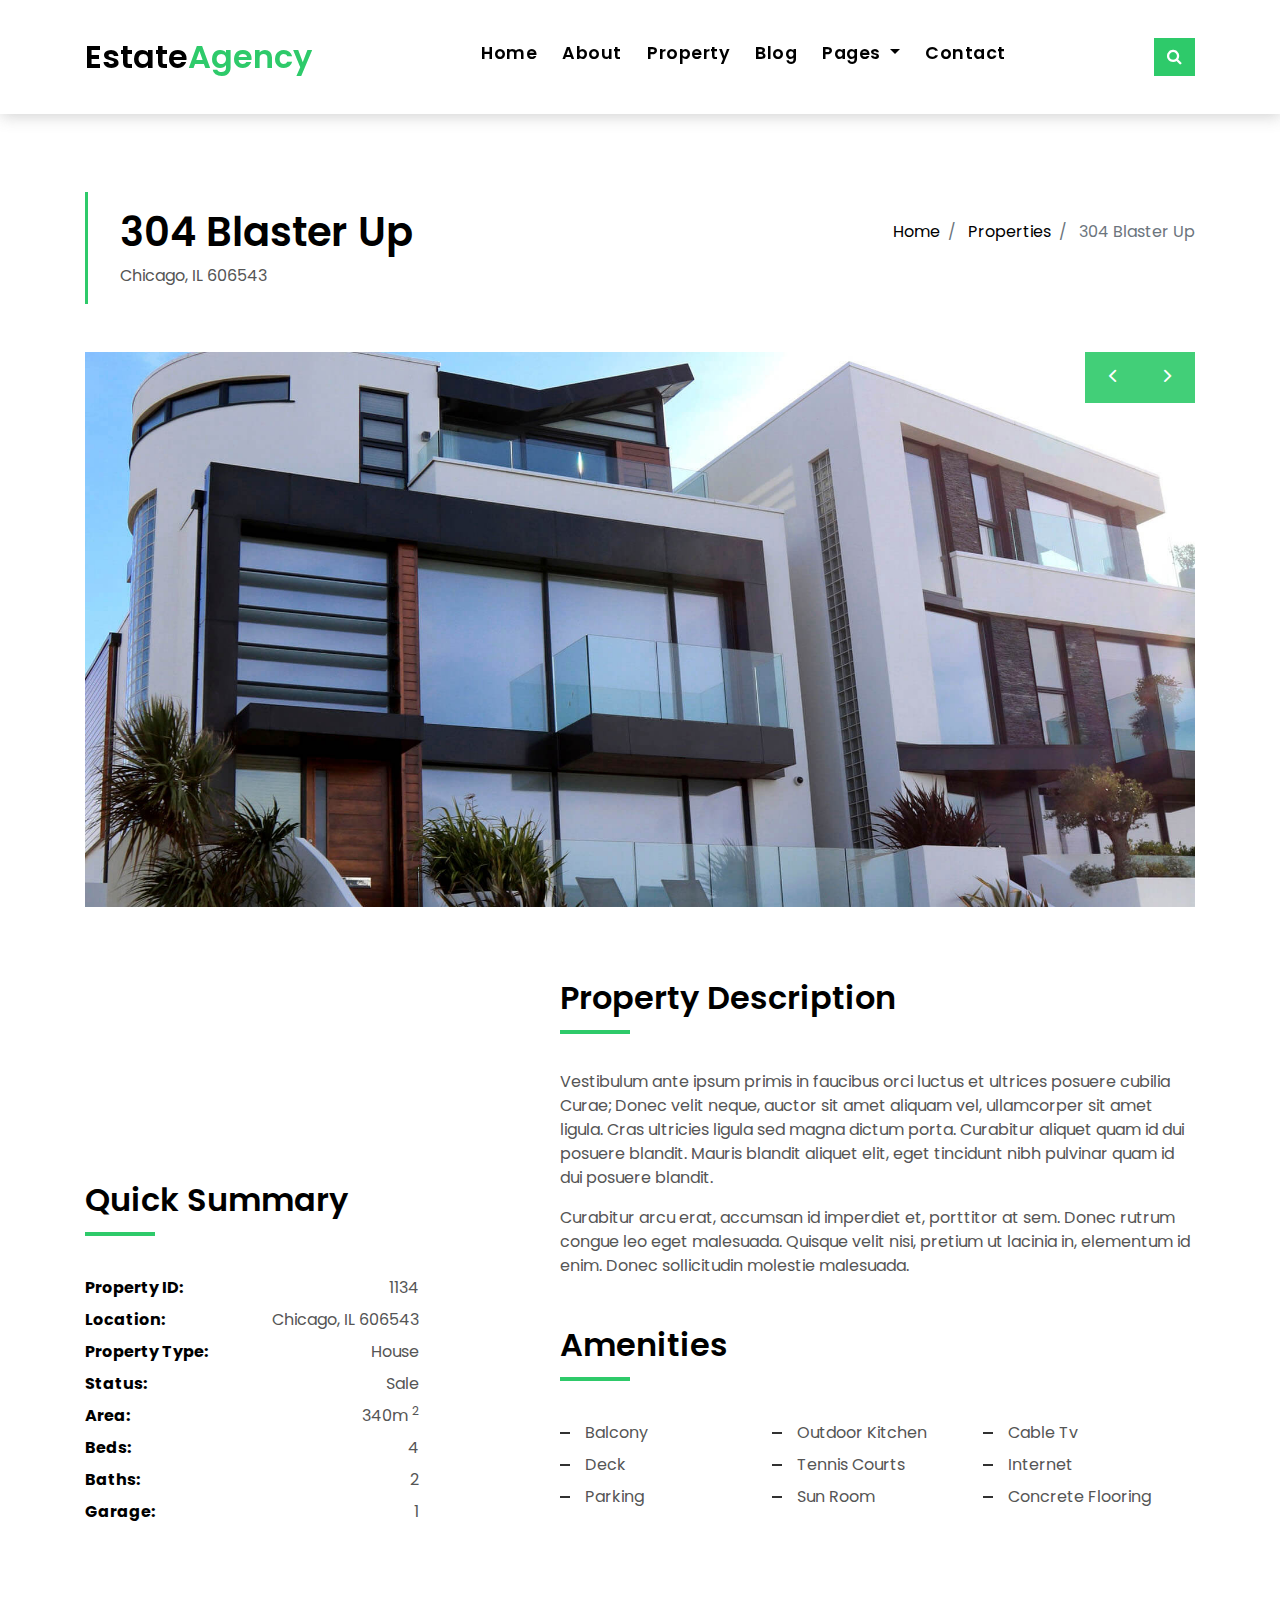
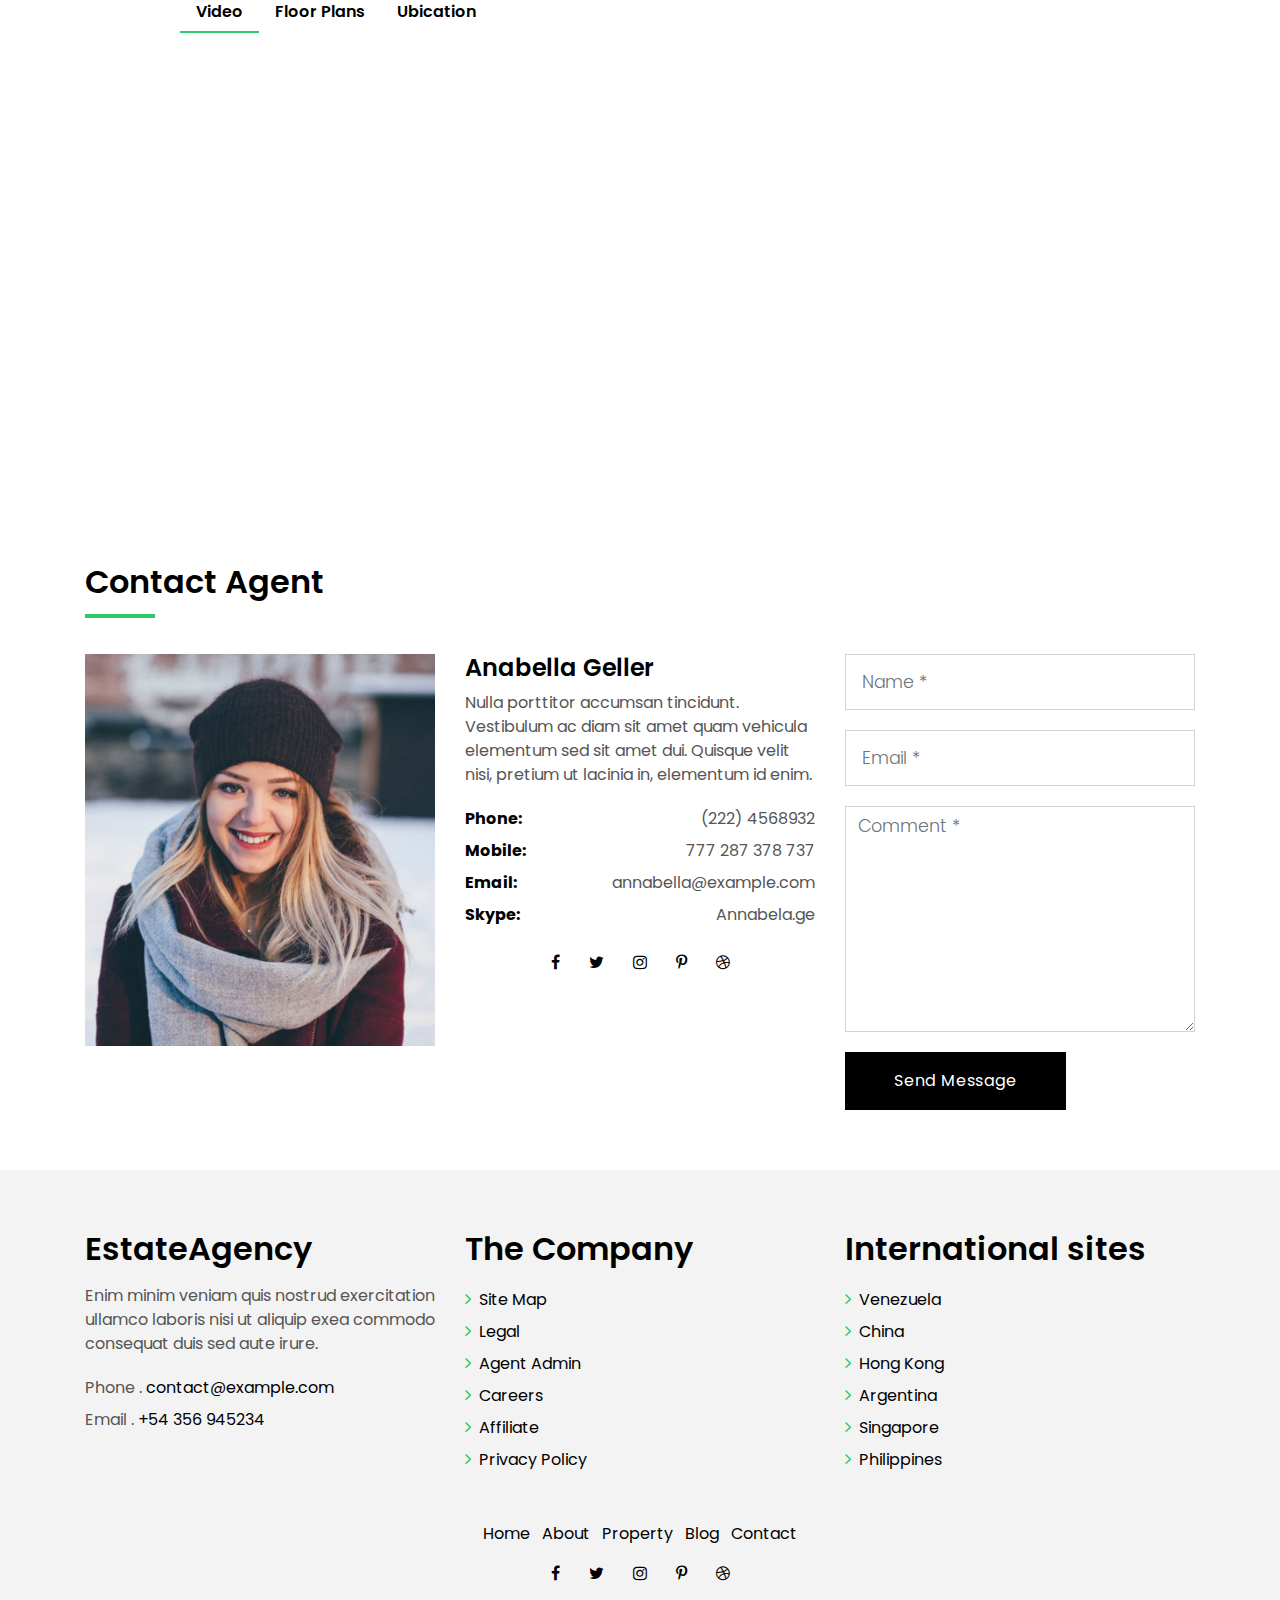
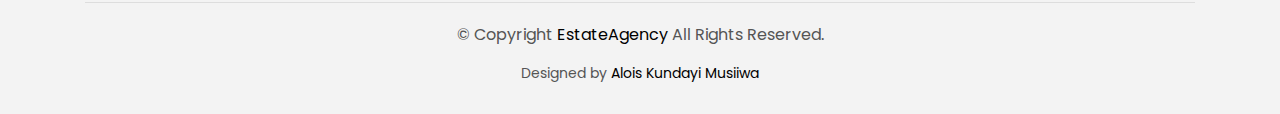
<file: property-single.html>
<!DOCTYPE html>
<html lang="en">
<head>
  <meta charset="utf-8">
  <title>EstateAgency .</title>
  <meta content="width=device-width, initial-scale=1.0" name="viewport">
  <meta content="" name="keywords">
  <meta content="" name="description">

  <!-- Favicons -->
  <link href="img/favicon.png" rel="icon">
  <link href="img/apple-touch-icon.png" rel="apple-touch-icon">

  <!-- Google Fonts -->
  <link href="https://fonts.googleapis.com/css?family=Poppins:300,400,500,600,700" rel="stylesheet">

  <!-- Bootstrap CSS File -->
  <link href="lib/bootstrap/css/bootstrap.min.css" rel="stylesheet">

  <!-- Libraries CSS Files -->
  <link href="lib/font-awesome/css/font-awesome.min.css" rel="stylesheet">
  <link href="lib/animate/animate.min.css" rel="stylesheet">
  <link href="lib/ionicons/css/ionicons.min.css" rel="stylesheet">
  <link href="lib/owlcarousel/assets/owl.carousel.min.css" rel="stylesheet">

  <!-- Main Stylesheet File -->
  <link href="css/style.css" rel="stylesheet">

  <!-- =======================================================
    Theme Name: Real Estate
    Author: aloismusiiwa.epizy.com
    Alois Kundayi Musiiwa
  ======================================================= -->
</head>

<body>

  <div class="click-closed"></div>
  <!--/ Form Search Star /-->
  <div class="box-collapse">
    <div class="title-box-d">
      <h3 class="title-d">Search Property</h3>
    </div>
    <span class="close-box-collapse right-boxed ion-ios-close"></span>
    <div class="box-collapse-wrap form">
      <form class="form-a">
        <div class="row">
          <div class="col-md-12 mb-2">
            <div class="form-group">
              <label for="Type">Keyword</label>
              <input type="text" class="form-control form-control-lg form-control-a" placeholder="Keyword">
            </div>
          </div>
          <div class="col-md-6 mb-2">
            <div class="form-group">
              <label for="Type">Type</label>
              <select class="form-control form-control-lg form-control-a" id="Type">
                <option>All Type</option>
                <option>For Rent</option>
                <option>For Sale</option>
                <option>Open House</option>
              </select>
            </div>
          </div>
          <div class="col-md-6 mb-2">
            <div class="form-group">
              <label for="city">City</label>
              <select class="form-control form-control-lg form-control-a" id="city">
                <option>All City</option>
                <option>Alabama</option>
                <option>Arizona</option>
                <option>California</option>
                <option>Colorado</option>
              </select>
            </div>
          </div>
          <div class="col-md-6 mb-2">
            <div class="form-group">
              <label for="bedrooms">Bedrooms</label>
              <select class="form-control form-control-lg form-control-a" id="bedrooms">
                <option>Any</option>
                <option>01</option>
                <option>02</option>
                <option>03</option>
              </select>
            </div>
          </div>
          <div class="col-md-6 mb-2">
            <div class="form-group">
              <label for="garages">Garages</label>
              <select class="form-control form-control-lg form-control-a" id="garages">
                <option>Any</option>
                <option>01</option>
                <option>02</option>
                <option>03</option>
                <option>04</option>
              </select>
            </div>
          </div>
          <div class="col-md-6 mb-2">
            <div class="form-group">
              <label for="bathrooms">Bathrooms</label>
              <select class="form-control form-control-lg form-control-a" id="bathrooms">
                <option>Any</option>
                <option>01</option>
                <option>02</option>
                <option>03</option>
              </select>
            </div>
          </div>
          <div class="col-md-6 mb-2">
            <div class="form-group">
              <label for="price">Min Price</label>
              <select class="form-control form-control-lg form-control-a" id="price">
                <option>Unlimite</option>
                <option>$50,000</option>
                <option>$100,000</option>
                <option>$150,000</option>
                <option>$200,000</option>
              </select>
            </div>
          </div>
          <div class="col-md-12">
            <button type="submit" class="btn btn-b">Search Property</button>
          </div>
        </div>
      </form>
    </div>
  </div>
  <!--/ Form Search End /-->

  <!--/ Nav Star /-->
  <nav class="navbar navbar-default navbar-trans navbar-expand-lg fixed-top">
    <div class="container">
      <button class="navbar-toggler collapsed" type="button" data-toggle="collapse" data-target="#navbarDefault"
        aria-controls="navbarDefault" aria-expanded="false" aria-label="Toggle navigation">
        <span></span>
        <span></span>
        <span></span>
      </button>
      <a class="navbar-brand text-brand" href="index.html">Estate<span class="color-b">Agency</span></a>
      <button type="button" class="btn btn-link nav-search navbar-toggle-box-collapse d-md-none" data-toggle="collapse"
        data-target="#navbarTogglerDemo01" aria-expanded="false">
        <span class="fa fa-search" aria-hidden="true"></span>
      </button>
      <div class="navbar-collapse collapse justify-content-center" id="navbarDefault">
        <ul class="navbar-nav">
          <li class="nav-item">
            <a class="nav-link" href="index.html">Home</a>
          </li>
          <li class="nav-item">
            <a class="nav-link" href="about.html">About</a>
          </li>
          <li class="nav-item">
            <a class="nav-link" href="property-grid.html">Property</a>
          </li>
          <li class="nav-item">
            <a class="nav-link" href="blog-grid.html">Blog</a>
          </li>
          <li class="nav-item dropdown">
            <a class="nav-link dropdown-toggle" href="#" id="navbarDropdown" role="button" data-toggle="dropdown"
              aria-haspopup="true" aria-expanded="false">
              Pages
            </a>
            <div class="dropdown-menu" aria-labelledby="navbarDropdown">
              <a class="dropdown-item active" href="property-single.html">Property Single</a>
              <a class="dropdown-item" href="blog-single.html">Blog Single</a>
              <a class="dropdown-item" href="agents-grid.html">Agents Grid</a>
              <a class="dropdown-item" href="agent-single.html">Agent Single</a>
            </div>
          </li>
          <li class="nav-item">
            <a class="nav-link" href="contact.html">Contact</a>
          </li>
        </ul>
      </div>
      <button type="button" class="btn btn-b-n navbar-toggle-box-collapse d-none d-md-block" data-toggle="collapse"
        data-target="#navbarTogglerDemo01" aria-expanded="false">
        <span class="fa fa-search" aria-hidden="true"></span>
      </button>
    </div>
  </nav>
  <!--/ Nav End /-->

  <!--/ Intro Single star /-->
  <section class="intro-single">
    <div class="container">
      <div class="row">
        <div class="col-md-12 col-lg-8">
          <div class="title-single-box">
            <h1 class="title-single">304 Blaster Up</h1>
            <span class="color-text-a">Chicago, IL 606543</span>
          </div>
        </div>
        <div class="col-md-12 col-lg-4">
          <nav aria-label="breadcrumb" class="breadcrumb-box d-flex justify-content-lg-end">
            <ol class="breadcrumb">
              <li class="breadcrumb-item">
                <a href="index.html">Home</a>
              </li>
              <li class="breadcrumb-item">
                <a href="property-grid.html">Properties</a>
              </li>
              <li class="breadcrumb-item active" aria-current="page">
                304 Blaster Up
              </li>
            </ol>
          </nav>
        </div>
      </div>
    </div>
  </section>
  <!--/ Intro Single End /-->

  <!--/ Property Single Star /-->
  <section class="property-single nav-arrow-b">
    <div class="container">
      <div class="row">
        <div class="col-sm-12">
          <div id="property-single-carousel" class="owl-carousel owl-arrow gallery-property">
            <div class="carousel-item-b">
              <img src="img/slide-2.jpg" alt="">
            </div>
            <div class="carousel-item-b">
              <img src="img/slide-3.jpg" alt="">
            </div>
            <div class="carousel-item-b">
              <img src="img/slide-1.jpg" alt="">
            </div>
          </div>
          <div class="row justify-content-between">
            <div class="col-md-5 col-lg-4">
              <div class="property-price d-flex justify-content-center foo">
                <div class="card-header-c d-flex">
                  <div class="card-box-ico">
                    <span class="ion-money">$</span>
                  </div>
                  <div class="card-title-c align-self-center">
                    <h5 class="title-c">15000</h5>
                  </div>
                </div>
              </div>
              <div class="property-summary">
                <div class="row">
                  <div class="col-sm-12">
                    <div class="title-box-d section-t4">
                      <h3 class="title-d">Quick Summary</h3>
                    </div>
                  </div>
                </div>
                <div class="summary-list">
                  <ul class="list">
                    <li class="d-flex justify-content-between">
                      <strong>Property ID:</strong>
                      <span>1134</span>
                    </li>
                    <li class="d-flex justify-content-between">
                      <strong>Location:</strong>
                      <span>Chicago, IL 606543</span>
                    </li>
                    <li class="d-flex justify-content-between">
                      <strong>Property Type:</strong>
                      <span>House</span>
                    </li>
                    <li class="d-flex justify-content-between">
                      <strong>Status:</strong>
                      <span>Sale</span>
                    </li>
                    <li class="d-flex justify-content-between">
                      <strong>Area:</strong>
                      <span>340m
                        <sup>2</sup>
                      </span>
                    </li>
                    <li class="d-flex justify-content-between">
                      <strong>Beds:</strong>
                      <span>4</span>
                    </li>
                    <li class="d-flex justify-content-between">
                      <strong>Baths:</strong>
                      <span>2</span>
                    </li>
                    <li class="d-flex justify-content-between">
                      <strong>Garage:</strong>
                      <span>1</span>
                    </li>
                  </ul>
                </div>
              </div>
            </div>
            <div class="col-md-7 col-lg-7 section-md-t3">
              <div class="row">
                <div class="col-sm-12">
                  <div class="title-box-d">
                    <h3 class="title-d">Property Description</h3>
                  </div>
                </div>
              </div>
              <div class="property-description">
                <p class="description color-text-a">
                  Vestibulum ante ipsum primis in faucibus orci luctus et ultrices posuere cubilia Curae; Donec velit
                  neque, auctor sit amet
                  aliquam vel, ullamcorper sit amet ligula. Cras ultricies ligula sed magna dictum porta.
                  Curabitur aliquet quam id dui posuere blandit. Mauris blandit aliquet elit, eget tincidunt
                  nibh pulvinar quam id dui posuere blandit.
                </p>
                <p class="description color-text-a no-margin">
                  Curabitur arcu erat, accumsan id imperdiet et, porttitor at sem. Donec rutrum congue leo eget
                  malesuada. Quisque velit nisi,
                  pretium ut lacinia in, elementum id enim. Donec sollicitudin molestie malesuada.
                </p>
              </div>
              <div class="row section-t3">
                <div class="col-sm-12">
                  <div class="title-box-d">
                    <h3 class="title-d">Amenities</h3>
                  </div>
                </div>
              </div>
              <div class="amenities-list color-text-a">
                <ul class="list-a no-margin">
                  <li>Balcony</li>
                  <li>Outdoor Kitchen</li>
                  <li>Cable Tv</li>
                  <li>Deck</li>
                  <li>Tennis Courts</li>
                  <li>Internet</li>
                  <li>Parking</li>
                  <li>Sun Room</li>
                  <li>Concrete Flooring</li>
                </ul>
              </div>
            </div>
          </div>
        </div>
        <div class="col-md-10 offset-md-1">
          <ul class="nav nav-pills-a nav-pills mb-3 section-t3" id="pills-tab" role="tablist">
            <li class="nav-item">
              <a class="nav-link active" id="pills-video-tab" data-toggle="pill" href="#pills-video" role="tab"
                aria-controls="pills-video" aria-selected="true">Video</a>
            </li>
            <li class="nav-item">
              <a class="nav-link" id="pills-plans-tab" data-toggle="pill" href="#pills-plans" role="tab" aria-controls="pills-plans"
                aria-selected="false">Floor Plans</a>
            </li>
            <li class="nav-item">
              <a class="nav-link" id="pills-map-tab" data-toggle="pill" href="#pills-map" role="tab" aria-controls="pills-map"
                aria-selected="false">Ubication</a>
            </li>
          </ul>
          <div class="tab-content" id="pills-tabContent">
            <div class="tab-pane fade show active" id="pills-video" role="tabpanel" aria-labelledby="pills-video-tab">
              <iframe src="https://player.vimeo.com/video/73221098" width="100%" height="460" frameborder="0"
                webkitallowfullscreen mozallowfullscreen allowfullscreen></iframe>
            </div>
            <div class="tab-pane fade" id="pills-plans" role="tabpanel" aria-labelledby="pills-plans-tab">
              <img src="img/plan2.jpg" alt="" class="img-fluid">
            </div>
            <div class="tab-pane fade" id="pills-map" role="tabpanel" aria-labelledby="pills-map-tab">
              <iframe src="https://www.google.com/maps/embed?pb=!1m18!1m12!1m3!1d3022.1422937950147!2d-73.98731968482413!3d40.75889497932681!2m3!1f0!2f0!3f0!3m2!1i1024!2i768!4f13.1!3m3!1m2!1s0x89c25855c6480299%3A0x55194ec5a1ae072e!2sTimes+Square!5e0!3m2!1ses-419!2sve!4v1510329142834"
                width="100%" height="460" frameborder="0" style="border:0" allowfullscreen></iframe>
            </div>
          </div>
        </div>
        <div class="col-md-12">
          <div class="row section-t3">
            <div class="col-sm-12">
              <div class="title-box-d">
                <h3 class="title-d">Contact Agent</h3>
              </div>
            </div>
          </div>
          <div class="row">
            <div class="col-md-6 col-lg-4">
              <img src="img/agent-4.jpg" alt="" class="img-fluid">
            </div>
            <div class="col-md-6 col-lg-4">
              <div class="property-agent">
                <h4 class="title-agent">Anabella Geller</h4>
                <p class="color-text-a">
                  Nulla porttitor accumsan tincidunt. Vestibulum ac diam sit amet quam vehicula elementum sed sit amet
                  dui. Quisque velit nisi,
                  pretium ut lacinia in, elementum id enim.
                </p>
                <ul class="list-unstyled">
                  <li class="d-flex justify-content-between">
                    <strong>Phone:</strong>
                    <span class="color-text-a">(222) 4568932</span>
                  </li>
                  <li class="d-flex justify-content-between">
                    <strong>Mobile:</strong>
                    <span class="color-text-a">777 287 378 737</span>
                  </li>
                  <li class="d-flex justify-content-between">
                    <strong>Email:</strong>
                    <span class="color-text-a">annabella@example.com</span>
                  </li>
                  <li class="d-flex justify-content-between">
                    <strong>Skype:</strong>
                    <span class="color-text-a">Annabela.ge</span>
                  </li>
                </ul>
                <div class="socials-a">
                  <ul class="list-inline">
                    <li class="list-inline-item">
                      <a href="#">
                        <i class="fa fa-facebook" aria-hidden="true"></i>
                      </a>
                    </li>
                    <li class="list-inline-item">
                      <a href="#">
                        <i class="fa fa-twitter" aria-hidden="true"></i>
                      </a>
                    </li>
                    <li class="list-inline-item">
                      <a href="#">
                        <i class="fa fa-instagram" aria-hidden="true"></i>
                      </a>
                    </li>
                    <li class="list-inline-item">
                      <a href="#">
                        <i class="fa fa-pinterest-p" aria-hidden="true"></i>
                      </a>
                    </li>
                    <li class="list-inline-item">
                      <a href="#">
                        <i class="fa fa-dribbble" aria-hidden="true"></i>
                      </a>
                    </li>
                  </ul>
                </div>
              </div>
            </div>
            <div class="col-md-12 col-lg-4">
              <div class="property-contact">
                <form class="form-a">
                  <div class="row">
                    <div class="col-md-12 mb-1">
                      <div class="form-group">
                        <input type="text" class="form-control form-control-lg form-control-a" id="inputName"
                          placeholder="Name *" required>
                      </div>
                    </div>
                    <div class="col-md-12 mb-1">
                      <div class="form-group">
                        <input type="email" class="form-control form-control-lg form-control-a" id="inputEmail1"
                          placeholder="Email *" required>
                      </div>
                    </div>
                    <div class="col-md-12 mb-1">
                      <div class="form-group">
                        <textarea id="textMessage" class="form-control" placeholder="Comment *" name="message" cols="45"
                          rows="8" required></textarea>
                      </div>
                    </div>
                    <div class="col-md-12">
                      <button type="submit" class="btn btn-a">Send Message</button>
                    </div>
                  </div>
                </form>
              </div>
            </div>
          </div>
        </div>
      </div>
    </div>
  </section>
  <!--/ Property Single End /-->

  <!--/ footer Star /-->
  <section class="section-footer">
    <div class="container">
      <div class="row">
        <div class="col-sm-12 col-md-4">
          <div class="widget-a">
            <div class="w-header-a">
              <h3 class="w-title-a text-brand">EstateAgency</h3>
            </div>
            <div class="w-body-a">
              <p class="w-text-a color-text-a">
                Enim minim veniam quis nostrud exercitation ullamco laboris nisi ut aliquip exea commodo consequat duis
                sed aute irure.
              </p>
            </div>
            <div class="w-footer-a">
              <ul class="list-unstyled">
                <li class="color-a">
                  <span class="color-text-a">Phone .</span> contact@example.com</li>
                <li class="color-a">
                  <span class="color-text-a">Email .</span> +54 356 945234</li>
              </ul>
            </div>
          </div>
        </div>
        <div class="col-sm-12 col-md-4 section-md-t3">
          <div class="widget-a">
            <div class="w-header-a">
              <h3 class="w-title-a text-brand">The Company</h3>
            </div>
            <div class="w-body-a">
              <div class="w-body-a">
                <ul class="list-unstyled">
                  <li class="item-list-a">
                    <i class="fa fa-angle-right"></i> <a href="#">Site Map</a>
                  </li>
                  <li class="item-list-a">
                    <i class="fa fa-angle-right"></i> <a href="#">Legal</a>
                  </li>
                  <li class="item-list-a">
                    <i class="fa fa-angle-right"></i> <a href="#">Agent Admin</a>
                  </li>
                  <li class="item-list-a">
                    <i class="fa fa-angle-right"></i> <a href="#">Careers</a>
                  </li>
                  <li class="item-list-a">
                    <i class="fa fa-angle-right"></i> <a href="#">Affiliate</a>
                  </li>
                  <li class="item-list-a">
                    <i class="fa fa-angle-right"></i> <a href="#">Privacy Policy</a>
                  </li>
                </ul>
              </div>
            </div>
          </div>
        </div>
        <div class="col-sm-12 col-md-4 section-md-t3">
          <div class="widget-a">
            <div class="w-header-a">
              <h3 class="w-title-a text-brand">International sites</h3>
            </div>
            <div class="w-body-a">
              <ul class="list-unstyled">
                <li class="item-list-a">
                  <i class="fa fa-angle-right"></i> <a href="#">Venezuela</a>
                </li>
                <li class="item-list-a">
                  <i class="fa fa-angle-right"></i> <a href="#">China</a>
                </li>
                <li class="item-list-a">
                  <i class="fa fa-angle-right"></i> <a href="#">Hong Kong</a>
                </li>
                <li class="item-list-a">
                  <i class="fa fa-angle-right"></i> <a href="#">Argentina</a>
                </li>
                <li class="item-list-a">
                  <i class="fa fa-angle-right"></i> <a href="#">Singapore</a>
                </li>
                <li class="item-list-a">
                  <i class="fa fa-angle-right"></i> <a href="#">Philippines</a>
                </li>
              </ul>
            </div>
          </div>
        </div>
      </div>
    </div>
  </section>
  <footer>
    <div class="container">
      <div class="row">
        <div class="col-md-12">
          <nav class="nav-footer">
            <ul class="list-inline">
              <li class="list-inline-item">
                <a href="#">Home</a>
              </li>
              <li class="list-inline-item">
                <a href="#">About</a>
              </li>
              <li class="list-inline-item">
                <a href="#">Property</a>
              </li>
              <li class="list-inline-item">
                <a href="#">Blog</a>
              </li>
              <li class="list-inline-item">
                <a href="#">Contact</a>
              </li>
            </ul>
          </nav>
          <div class="socials-a">
            <ul class="list-inline">
              <li class="list-inline-item">
                <a href="#">
                  <i class="fa fa-facebook" aria-hidden="true"></i>
                </a>
              </li>
              <li class="list-inline-item">
                <a href="#">
                  <i class="fa fa-twitter" aria-hidden="true"></i>
                </a>
              </li>
              <li class="list-inline-item">
                <a href="#">
                  <i class="fa fa-instagram" aria-hidden="true"></i>
                </a>
              </li>
              <li class="list-inline-item">
                <a href="#">
                  <i class="fa fa-pinterest-p" aria-hidden="true"></i>
                </a>
              </li>
              <li class="list-inline-item">
                <a href="#">
                  <i class="fa fa-dribbble" aria-hidden="true"></i>
                </a>
              </li>
            </ul>
          </div>
          <div class="copyright-footer">
            <p class="copyright color-text-a">
              &copy; Copyright
              <span class="color-a">EstateAgency</span> All Rights Reserved.
            </p>
          </div>
          <div class="credits">
            <!--
              All the links in the footer should remain intact.
              You can delete the links only if you purchased the pro version.
              Licensing information: https://aloismusiiwa.epizy.com/license/
              Purchase the pro version with working PHP/AJAX contact form: https://aloismusiiwa.epizy.com/buy/?theme=EstateAgency
            -->
            Designed by <a href="https://aloismusiiwa.epizy.com/">Alois Kundayi Musiiwa</a>
          </div>
        </div>
      </div>
    </div>
  </footer>
  <!--/ Footer End /-->

  <a href="#" class="back-to-top"><i class="fa fa-chevron-up"></i></a>
  <div id="preloader"></div>

  <!-- JavaScript Libraries -->
  <script src="lib/jquery/jquery.min.js"></script>
  <script src="lib/jquery/jquery-migrate.min.js"></script>
  <script src="lib/popper/popper.min.js"></script>
  <script src="lib/bootstrap/js/bootstrap.min.js"></script>
  <script src="lib/easing/easing.min.js"></script>
  <script src="lib/owlcarousel/owl.carousel.min.js"></script>
  <script src="lib/scrollreveal/scrollreveal.min.js"></script>
  <!-- Contact Form JavaScript File -->
  <script src="contactform/contactform.js"></script>

  <!-- Template Main Javascript File -->
  <script src="js/main.js"></script>

</body>
</html>
</file>
<file: css/style.css>
/*
  Theme Name: EstateAgency
  Theme URL: https://aloismusiiwa.epizy.com/real-estate-agency-bootstrap-template/
  Author: aloismusiiwa.epizy.com
  Alois Kundayi Musiiwa
*/

/*======================================
//--//-->   STYLES GENERALES
======================================*/

body {
  font-family: 'Poppins', sans-serif;
  color: #555555;
}

h1,
h2,
h3,
h4,
h5,
h6 {
  color: #000000;
}

a {
  color: #000000;
  transition: all .5s ease;
}

a:hover {
  color: #2eca6a;
  text-decoration: none;
}

.link-two {
  color: #000000;
  transition: all .5s ease;
}

.link-two:hover {
  text-decoration: underline;
  color: #000000;
}

.link-one {
  color: #000000;
  transition: all .5s ease;
}

.link-one:hover {
  color: #000000;
  text-decoration: none;
}

.link-icon {
  color: #000000;
  font-weight: 500;
}

.link-icon span {
  font-size: 14px;
  padding-left: 4px;
  vertical-align: middle;
}

.link-a {
  color: #ffffff;
  text-decoration: none;
}

.link-a:hover {
  color: #ffffff;
  text-decoration: none;
}

.link-a span {
  font-size: 18px;
  vertical-align: middle;
  margin-left: 5px;
}

.text-brand {
  color: #000000;
  font-size: 2rem;
  font-weight: 600;
}

.color-a {
  color: #000000;
}

.color-b {
  color: #2eca6a;
}

.color-d {
  color: #adadad;
}

.color-text-a {
  color: #555555;
}

.no-margin {
  margin: 0;
}

/*------/ Nav Pills  /------*/

.nav-pills-a.nav-pills .nav-link {
  color: #000000;
  position: relative;
  font-weight: 600;
}

.nav-pills-a.nav-pills .nav-link.active {
  background-color: transparent;
}

.nav-pills-a.nav-pills .nav-link.active:after {
  content: '';
  position: absolute;
  left: 0;
  bottom: -1px;
  width: 100%;
  height: 2px;
  background-color: #2eca6a;
  z-index: 2;
}

/*------/ Bg Image /------*/

.bg-image {
  background-repeat: no-repeat;
  background-attachment: fixed;
  background-size: cover;
  background-position: center center;
}

/*------/ List a /------*/

.list-a {
  display: inline-block;
  line-height: 2;
  padding: 0;
  list-style: none;
}

.list-a li {
  position: relative;
  width: 50%;
  float: left;
  padding-left: 25px;
  padding-right: 5px;
}

.list-a li:before {
  content: '';
  width: 10px;
  height: 2px;
  position: absolute;
  background-color: #313131;
  top: 15px;
  left: 0;
}

/*------/ Pagination-a /------*/

.pagination-a .pagination .page-link {
  margin: 0 .2rem;
  border-color: transparent;
  padding: .5rem .8rem;
  color: #000000;
}

.pagination-a .pagination .page-link:hover,
.pagination-a .pagination .page-link:active,
.pagination-a .pagination .page-link:focus {
  background-color: #2eca6a;
}

.pagination-a .pagination .page-link span {
  font-size: 1.2rem;
}

.pagination-a .pagination .next .page-link {
  padding: .4rem .9rem;
}

.pagination-a .pagination .page-item:last-child .page-link {
  border-top-right-radius: 0;
  border-bottom-right-radius: 0;
}

.pagination-a .pagination .page-item:first-child .page-link {
  border-top-left-radius: 0;
  border-bottom-left-radius: 0;
}

.pagination-a .pagination .page-item.disabled .page-link {
  padding: .4rem .9rem;
  color: #555555;
}

.pagination-a .pagination .page-item.active .page-link {
  background-color: #2eca6a;
}

.a {
  color: #2eca6a;
  font-size: 1.3rem;
}

/*------/ Icon Box /------*/

.icon-box .icon-box-icon {
  display: table-cell;
  vertical-align: top;
  font-size: 36px;
  color: #000000;
  width: 50px;
  padding-top: 8px;
}

.icon-box .icon-box-content {
  padding-top: 18px;
}

/*------/ Space Padding /------*/

.section-t8 {
  padding-top: 8rem;
}

.section-t4 {
  padding-top: 4rem;
}

.section-t3 {
  padding-top: 3rem;
}

.section-b2 {
  padding-bottom: 2rem;
}

.section-tb85 {
  padding: 8rem 0 5rem 0;
}

/*------/ Title /------*/

.title-wrap {
  padding-bottom: 4rem;
}

.title-a {
  font-size: 2.6rem;
  font-weight: 600;
}

.title-link {
  font-size: 1.2rem;
  font-weight: 300;
  padding-top: 1.2rem;
}

.title-link a {
  color: #313131;
}

.title-link span {
  font-size: 20px;
  padding-left: 4px;
  vertical-align: middle;
}

.title-box-d {
  padding-bottom: 1.8rem;
  margin-bottom: 1rem;
  position: relative;
}

.title-box-d .title-d {
  font-weight: 600;
  font-size: 2rem;
}

.title-box-d .title-d:after {
  content: '';
  position: absolute;
  width: 70px;
  height: 4px;
  background-color: #2eca6a;
  bottom: 20px;
  left: 0;
}

/*------/ Display Table & Table Cell /------*/

.display-table {
  width: 100%;
  height: 100%;
  display: table;
}

.table-cell {
  display: table-cell;
  vertical-align: middle;
}

/*------/ Ul Resect /------*/

.ul-resect ul,
.list-a ul,
.box-comments ul {
  list-style: none;
  padding-left: 0;
  margin-bottom: 0;
}

/*------/ Overlay /------*/

.overlay-a {
  background: linear-gradient(to bottom, rgba(0, 0, 0, 0) 0%, rgba(0, 0, 0, 0.2) 27%, rgba(0, 0, 0, 0.65) 90%);
}

.overlay {
  position: absolute;
  top: 0;
  left: 0px;
  padding: 0;
  height: 100%;
  width: 100%;
}

/*------/ Owl carousel /------*/

.owl-theme .owl-dots {
  text-align: center;
  margin-top: 18px;
}

.owl-theme .owl-dots .owl-dot {
  display: inline-block;
}

.owl-theme .owl-dots .owl-dot span {
  width: 16px;
  height: 9px;
  margin: 5px 5px;
  background: #000000;
  border: 0px solid #000000;
  display: block;
  transition: all 0.6s ease-in-out;
  cursor: pointer;
  border-radius: 0px;
}

.owl-theme .owl-dots .owl-dot:hover span {
  background-color: #2eca6a;
}

.owl-theme .owl-dots .owl-dot.active span {
  background-color: #2eca6a;
  width: 35px;
}

.owl-arrow .owl-nav {
  position: absolute;
  top: 0;
  right: 0;
  font-size: 1.8rem;
}

.owl-arrow .owl-nav .owl-prev,
.owl-arrow .owl-nav .owl-next {
  display: inline-block;
  transition: all 0.6s ease-in-out;
  color: #000000;
}

.owl-arrow .owl-nav .owl-prev.disabled,
.owl-arrow .owl-nav .owl-next.disabled {
  transition: all 0.6s ease-in-out;
  color: #adadad;
}

.owl-arrow .owl-nav .owl-next {
  margin-left: 15px;
}

.nav-arrow-a .owl-arrow .owl-nav {
  font-size: 1.8rem;
  margin-top: -110px;
}

.nav-arrow-a .owl-arrow .owl-nav .owl-next {
  margin-left: 15px;
}

.nav-arrow-b .owl-arrow .owl-nav {
  position: absolute;
  top: 0;
  right: 0;
  font-size: 1.2rem;
}

.nav-arrow-b .owl-arrow .owl-nav .owl-prev,
.nav-arrow-b .owl-arrow .owl-nav .owl-next {
  padding: .7rem 1.5rem !important;
  display: inline-block;
  transition: all 0.6s ease-in-out;
  color: #ffffff;
  background-color: #2eca6a;
  opacity: .9;
}

.nav-arrow-b .owl-arrow .owl-nav .owl-prev.disabled,
.nav-arrow-b .owl-arrow .owl-nav .owl-next.disabled {
  transition: all 0.6s ease-in-out;
  color: #ffffff;
}

.nav-arrow-b .owl-arrow .owl-nav .owl-prev:hover,
.nav-arrow-b .owl-arrow .owl-nav .owl-next:hover {
  background-color: #26a356;
}

.nav-arrow-b .owl-arrow .owl-nav .owl-next {
  margin-left: 0px;
}

/*------/ Socials /------*/

.socials-a .list-inline-item:not(:last-child) {
  margin-right: 25px;
}

/* Back to top button */

.back-to-top {
  position: fixed;
  display: none;
  background: #2eca6a;
  color: #fff;
  width: 44px;
  height: 44px;
  text-align: center;
  line-height: 1;
  font-size: 16px;
  border-radius: 50%;
  right: 15px;
  bottom: 15px;
  transition: background 0.5s;
  z-index: 11;
}

.back-to-top i {
  padding-top: 12px;
  color: #fff;
}

/* Prelaoder */

#preloader {
  position: fixed;
  top: 0;
  left: 0;
  right: 0;
  bottom: 0;
  z-index: 9999;
  overflow: hidden;
  background: #fff;
}

#preloader:before {
  content: "";
  position: fixed;
  top: calc(50% - 30px);
  left: calc(50% - 30px);
  border: 6px solid #f2f2f2;
  border-top: 6px solid #2eca6a;
  border-radius: 50%;
  width: 60px;
  height: 60px;
  -webkit-animation: animate-preloader 1s linear infinite;
  animation: animate-preloader 1s linear infinite;
}

@-webkit-keyframes animate-preloader {
  0% {
    -webkit-transform: rotate(0deg);
    transform: rotate(0deg);
  }

  100% {
    -webkit-transform: rotate(360deg);
    transform: rotate(360deg);
  }
}

@keyframes animate-preloader {
  0% {
    -webkit-transform: rotate(0deg);
    transform: rotate(0deg);
  }

  100% {
    -webkit-transform: rotate(360deg);
    transform: rotate(360deg);
  }
}

/*======================================
//--//-->   NAVBAR
======================================*/

.navbar-default {
  transition: all .5s ease-in-out;
  background-color: #ffffff;
  padding-top: 28px;
  padding-bottom: 28px;
  -webkit-backface-visibility: hidden;
  backface-visibility: hidden;
  box-shadow: 1px 2px 15px rgba(100, 100, 100, 0.3);
}

.navbar-default .nav-search {
  color: #000000;
  font-size: 1.5rem;
}

.navbar-default.navbar-reduce {
  box-shadow: 1px 2px 15px rgba(100, 100, 100, 0.3);
}

.navbar-default.navbar-trans,
.navbar-default.navbar-reduce {
  -webkit-backface-visibility: hidden;
  backface-visibility: hidden;
}

.navbar-default.navbar-trans .nav-item,
.navbar-default.navbar-reduce .nav-item {
  position: relative;
  padding-right: 10px;
  padding-bottom: 8px;
  margin-left: 0;
}

.navbar-default.navbar-trans .nav-link,
.navbar-default.navbar-reduce .nav-link {
  font-size: 1.1rem;
  color: #000000;
  font-weight: 600;
  letter-spacing: 0.030em;
  transition: all 0.1s ease-in-out;
  position: relative;
  padding-left: 0;
  padding-right: 0;
}

.navbar-default.navbar-trans .nav-link:before,
.navbar-default.navbar-reduce .nav-link:before {
  content: '';
  position: absolute;
  bottom: 5px;
  left: 0;
  width: 100%;
  height: 2px;
  z-index: 0;
  background-color: #2eca6a;
  -webkit-transform: scaleX(0);
  transform: scaleX(0);
  -webkit-transform-origin: right;
  transform-origin: right;
  transition: opacity .2s ease-out 0.3s, -webkit-transform .2s ease-out;
  transition: transform .2s ease-out, opacity .2s ease-out 0.3s;
  transition: transform .2s ease-out, opacity .2s ease-out 0.3s, -webkit-transform .2s ease-out;
}

.navbar-default.navbar-trans .nav-link:hover,
.navbar-default.navbar-reduce .nav-link:hover {
  color: #000000;
}

.navbar-default.navbar-trans .nav-link:hover:before,
.navbar-default.navbar-reduce .nav-link:hover:before {
  -webkit-transform: scaleX(1);
  transform: scaleX(1);
  -webkit-transform-origin: left;
  transform-origin: left;
}

.navbar-default.navbar-trans .show > .nav-link:before,
.navbar-default.navbar-trans .active > .nav-link:before,
.navbar-default.navbar-trans .nav-link.show:before,
.navbar-default.navbar-trans .nav-link.active:before,
.navbar-default.navbar-reduce .show > .nav-link:before,
.navbar-default.navbar-reduce .active > .nav-link:before,
.navbar-default.navbar-reduce .nav-link.show:before,
.navbar-default.navbar-reduce .nav-link.active:before {
  -webkit-transform: scaleX(1);
  transform: scaleX(1);
}

.navbar-default.navbar-trans .nav-link:before {
  background-color: #2eca6a;
}

.navbar-default.navbar-trans .nav-link:hover {
  color: #000000;
}

.navbar-default.navbar-trans .show > .nav-link,
.navbar-default.navbar-trans .active > .nav-link,
.navbar-default.navbar-trans .nav-link.show,
.navbar-default.navbar-trans .nav-link.active {
  color: #000000;
}

.navbar-default.navbar-reduce {
  transition: all .5s ease-in-out;
  padding-top: 19px;
  padding-bottom: 19px;
}

.navbar-default.navbar-reduce .nav-link {
  color: #000000;
}

.navbar-default.navbar-reduce .nav-link:before {
  background-color: #2eca6a;
}

.navbar-default.navbar-reduce .nav-link:hover {
  color: #000000;
}

.navbar-default.navbar-reduce .show > .nav-link,
.navbar-default.navbar-reduce .active > .nav-link,
.navbar-default.navbar-reduce .nav-link.show,
.navbar-default.navbar-reduce .nav-link.active {
  color: #000000;
}

.navbar-default.navbar-reduce .navbar-brand {
  color: #000000;
}

.navbar-default .dropdown .dropdown-menu {
  border-top: 0;
  border-left: 4px solid #2eca6a;
  border-right: 0;
  border-bottom: 0;
  -webkit-transform: translate3d(0px, -40px, 0px);
  transform: translate3d(0px, -40px, 0px);
  opacity: 0;
  filter: alpha(opacity=0);
  visibility: hidden;
  transition: all 0.5s cubic-bezier(0.3, 0.65, 0.355, 1) 0s, opacity 0.31s ease 0s, height 0s linear 0.36s;
  margin: 0;
  border-radius: 0;
  padding: 12px 0;
}

.navbar-default .dropdown .dropdown-menu .dropdown-item {
  padding: 12px 18px;
  transition: all 500ms ease;
  font-weight: 600;
  min-width: 220px;
}

.navbar-default .dropdown .dropdown-menu .dropdown-item:hover {
  background-color: #ffffff;
  color: #2eca6a;
  transition: all 500ms ease;
}

.navbar-default .dropdown .dropdown-menu .dropdown-item.active {
  background-color: #ffffff;
  color: #2eca6a;
}

.navbar-default .dropdown:hover .dropdown-menu {
  -webkit-transform: translate3d(0px, 0px, 0px);
  transform: translate3d(0px, 0px, 0px);
  visibility: visible;
  opacity: 1;
  filter: alpha(opacity=1);
}

/*------/ Hamburger Navbar /------*/

.navbar-toggler {
  position: relative;
}

.navbar-toggler:focus,
.navbar-toggler:active {
  outline: 0;
}

.navbar-toggler span {
  display: block;
  background-color: #000000;
  height: 3px;
  width: 25px;
  margin-top: 4px;
  margin-bottom: 4px;
  -webkit-transform: rotate(0deg);
  transform: rotate(0deg);
  left: 0;
  opacity: 1;
}

.navbar-toggler span:nth-child(1),
.navbar-toggler span:nth-child(3) {
  transition: -webkit-transform .35s ease-in-out;
  transition: transform .35s ease-in-out;
  transition: transform .35s ease-in-out, -webkit-transform .35s ease-in-out;
}

.navbar-toggler:not(.collapsed) span:nth-child(1) {
  position: absolute;
  left: 12px;
  top: 10px;
  -webkit-transform: rotate(135deg);
  transform: rotate(135deg);
  opacity: 0.9;
}

.navbar-toggler:not(.collapsed) span:nth-child(2) {
  height: 12px;
  visibility: hidden;
  background-color: transparent;
}

.navbar-toggler:not(.collapsed) span:nth-child(3) {
  position: absolute;
  left: 12px;
  top: 10px;
  -webkit-transform: rotate(-135deg);
  transform: rotate(-135deg);
  opacity: 0.9;
}

/*======================================
//--//-->   BOX COLAPSE
======================================*/

.box-collapse {
  position: fixed;
  top: 0;
  bottom: 0;
  right: 0;
  width: 100%;
  z-index: 1040;
  background-color: #ffffff;
  -webkit-transform: translateX(100%);
  transform: translateX(100%);
  transition: all 0.6s ease;
}

.box-collapse .title-box-d {
  top: 30px;
  left: 60px;
  opacity: 0;
  transition: all 1s ease;
  transition-delay: .3s;
}

.box-collapse-wrap {
  opacity: 0;
  position: absolute;
  left: 0;
  top: 6.5rem;
  bottom: 5rem;
  padding-left: 10%;
  padding-right: 10%;
  overflow-x: hidden;
  overflow-y: auto;
  margin: 0;
  -webkit-transform: translateY(3rem);
  transform: translateY(3rem);
  transition: opacity 0.5s 0.5s ease, -webkit-transform 0.5s 0.5s ease;
  transition: transform 0.5s 0.5s ease, opacity 0.5s 0.5s ease;
  transition: transform 0.5s 0.5s ease, opacity 0.5s 0.5s ease, -webkit-transform 0.5s 0.5s ease;
}

.box-collapse-open .click-closed {
  visibility: visible;
}

.box-collapse-open .box-collapse {
  -webkit-transform: translateX(0);
  transform: translateX(0);
  box-shadow: 0 0 65px rgba(0, 0, 0, 0.07);
  opacity: 1;
}

.box-collapse-open .box-collapse .title-box-d {
  -webkit-transform: translate(0);
  transform: translate(0);
  opacity: 1;
}

.box-collapse-open .box-collapse-wrap {
  -webkit-transform: translate(0);
  transform: translate(0);
  opacity: 1;
}

.box-collapse-closed .box-collapse {
  opacity: .7;
  transition-delay: 0s;
}

.box-collapse-closed .box-collapse .title-box-d {
  opacity: 0;
  transition-delay: 0s;
}

.box-collapse-closed .box-collapse .form-a {
  opacity: 0;
  transition-delay: 0s;
}

.click-closed {
  position: fixed;
  top: 0;
  left: 0;
  width: 100%;
  height: 100%;
  visibility: hidden;
  z-index: 1035;
  background-color: #000000;
  opacity: .4;
}

.close-box-collapse {
  position: absolute;
  z-index: 1050;
  top: 2rem;
  font-size: 3.5rem;
  line-height: 1;
  color: #000000;
  cursor: pointer;
  transition: all 0.3s ease;
}

.right-boxed {
  right: 4.2857rem;
}

/*======================================
//--//-->   INTRO
======================================*/

.intro {
  height: 100vh;
  position: relative;
  color: #ffffff;
}

.intro .owl-theme .owl-dots {
  position: absolute;
  bottom: 70px;
  right: 50px;
}

.intro .owl-theme .owl-dots .owl-dot span {
  background: #ffffff;
  border: 0px solid #ffffff;
}

.intro .owl-theme .owl-dots .owl-dot:hover span {
  background-color: #2eca6a;
}

.intro .owl-theme .owl-dots .owl-dot.active span {
  background-color: #2eca6a;
}

.intro .intro-item {
  padding-top: 2rem;
}

.intro .carousel-item-a {
  position: relative;
  height: 100vh;
}

.intro .carousel-item-a.bg-image {
  background-attachment: scroll;
}

.intro .intro-content {
  position: absolute;
}

.intro .intro-body {
  padding-left: 1rem;
}

.intro .intro-body .price-a {
  color: #ffffff;
  padding: 1rem 1.5rem;
  border: 2px solid #2eca6a;
  border-radius: 50px;
  text-transform: uppercase;
  letter-spacing: 0.030em;
}

.intro .spacial {
  -webkit-animation-delay: .2s;
  animation-delay: .2s;
  color: #ffffff;
}

.intro .intro-title-top {
  -webkit-animation-delay: .6s;
  animation-delay: .6s;
  margin-bottom: 1rem;
  font-size: .9rem;
  color: #ffffff;
  letter-spacing: .05em;
}

.intro .intro-title {
  transition-duration: 9s !important;
  color: #ffffff;
  font-weight: 700;
  font-size: 2.8rem;
  text-transform: uppercase;
}

.intro .intro-subtitle {
  font-size: 1.5rem;
  font-weight: 300;
}

.intro .intro-subtitle.intro-price {
  padding-top: 1rem;
  font-size: 1.2rem;
}

/*------/ Intro Single /------*/

.intro-single {
  padding: 12rem 0 3rem;
}

.intro-single .title-single-box {
  padding: 1rem 0 1rem 2rem;
}

.intro-single .title-single-box {
  border-left: 3px solid #2eca6a;
}

.intro-single .title-single-box .title-single {
  font-weight: 600;
  font-size: 2.2rem;
}

.intro-single .breadcrumb-box {
  padding: 1rem 0 0 .5rem;
}

.intro-single .breadcrumb {
  background-color: transparent;
  padding-right: 0;
  padding-left: 0;
}

/*======================================
//--//-->   CARD GENERAL
======================================*/

.card-box-a,
.card-box-b,
.card-box-d {
  position: relative;
  overflow: hidden;
  -webkit-backface-visibility: hidden;
  backface-visibility: hidden;
}

.card-box-a .img-a,
.card-box-a .img-b,
.card-box-b .img-a,
.card-box-b .img-b {
  transition: .8s all ease-in-out;
}

.card-overlay {
  position: absolute;
  width: 100%;
  height: 100%;
  top: 0;
  left: 0;
}

.card-shadow {
  -webkit-backface-visibility: hidden;
  backface-visibility: hidden;
}

.card-shadow:before {
  content: ' ';
  position: absolute;
  top: 0;
  left: 0;
  width: 100%;
  height: 100%;
  z-index: 1;
  background: linear-gradient(to bottom, rgba(0, 0, 0, 0) 0%, rgba(0, 0, 0, 0.2) 27%, rgba(0, 0, 0, 0.65) 90%);
}

/*======================================
//--//-->   PROPERTY - CARD-A
======================================*/

.card-overlay-a-content {
  transition: all .5s ease-in;
  position: absolute;
  width: 100%;
  bottom: 0px;
  z-index: 2;
}

.card-header-a {
  padding: 0 1rem;
}

.card-header-a .card-title-a {
  color: #ffffff;
  margin-bottom: 0;
  padding-bottom: .7rem;
}

.card-header-a .card-title-a a {
  color: #ffffff;
  text-decoration: none;
}

.card-body-a {
  z-index: 2;
  transition: all .5s ease-in;
  padding: 0rem 1rem 2rem 1rem;
}

.card-body-a .price-box {
  padding-bottom: .5rem;
}

.price-a {
  color: #ffffff;
  padding: .6rem .8rem;
  border: 2px solid #2eca6a;
  border-radius: 50px;
  text-transform: uppercase;
  letter-spacing: 0.030em;
}

.card-footer-a {
  width: 100%;
  position: absolute;
  z-index: 2;
  background-color: #2eca6a;
}

.card-info {
  list-style: none;
  margin-bottom: 0;
  padding: .5rem 0;
}

.card-info .card-info-title {
  font-size: 1rem;
  color: #313131;
}

.card-info li span {
  color: #ffffff;
  font-size: .9rem;
}

/*------/ Property Grid /-----*/

.property-grid .grid-option {
  text-align: right;
  margin-bottom: 2rem;
}

.property-grid .grid-option .custom-select {
  border-radius: 0;
  width: 200px;
  border-color: #313131;
}

.property-grid .grid-option .custom-select:hover,
.property-grid .grid-option .custom-select:active,
.property-grid .grid-option .custom-select:focus {
  border-color: #313131;
}

.property-grid .grid-option .custom-select option {
  border-color: #313131;
}

/*------/ Property Single /-----*/

.gallery-property {
  margin-bottom: 3rem;
}

.property-price {
  margin: 0 auto;
}

.property-price .card-header-c {
  padding: 0;
}

.summary-list {
  padding-right: 1rem;
  color: #000000;
}

.summary-list .list {
  padding: 0;
  line-height: 2;
}

.summary-list .list span {
  color: #555555;
}

.property-agent .title-agent {
  font-weight: 600;
}

.property-agent ul {
  line-height: 2;
  color: #000000;
}

.property-agent .socials-a {
  text-align: center;
}

/*======================================
//--//-->   NEWS - CARD-B
======================================*/

.card-header-b {
  padding: 1rem;
  color: #ffffff;
  position: absolute;
  bottom: 20px;
  z-index: 2;
}

.card-header-b .category-b {
  font-size: .9rem;
  background-color: #2eca6a;
  padding: .3rem .7rem;
  color: #313131;
  letter-spacing: 0.030em;
  border-radius: 50px;
  text-decoration: none;
}

.card-header-b .title-2 {
  margin-bottom: 0;
  padding: .6rem 0;
  font-size: 1.5rem;
}

.card-header-b .title-2 a {
  color: #ffffff;
  text-decoration: none;
}

.card-header-b .date-b {
  color: #d8d8d8;
  font-size: 1rem;
}

/*------/ News Single /------*/

.post-information {
  padding: 3rem 0;
}

.post-content {
  font-size: 1.1rem;
  font-weight: 300;
  line-height: 1.6;
}

.post-content .post-intro {
  font-size: 1.7rem;
  font-weight: 300;
  margin-bottom: 4rem;
  line-height: 1.6;
  color: #000000;
  font-weight: 400;
}

.post-content p {
  margin-bottom: 1.7rem;
}

.post-content .blockquote {
  padding: 1rem 3rem 1.7rem 3rem;
  border-left: 3px solid #2eca6a;
  color: #000000;
}

.post-content .blockquote footer {
  text-align: left;
  padding: 0;
}

.post-footer {
  padding: 3rem 0 4rem;
}

.post-share .socials {
  display: inline-block;
}

.post-share .socials li {
  margin-left: .6rem;
}

/*------/ Comments /------*/

.box-comments .list-comments li {
  padding-bottom: 3.5rem;
}

.box-comments .list-comments .comment-avatar {
  display: table-cell;
  vertical-align: top;
}

.box-comments .list-comments .comment-avatar img {
  width: 80px;
  height: 80px;
}

.box-comments .list-comments .comment-author {
  font-size: 1.3rem;
}

.box-comments .list-comments .comment-details {
  display: table-cell;
  vertical-align: top;
  padding-left: 25px;
}

.box-comments .list-comments .comment-description {
  padding: .8rem 0 .5rem 0;
}

.box-comments .list-comments a {
  color: #000000;
}

.box-comments .list-comments span {
  display: block;
  color: #2B2A2A;
  font-style: italic;
}

.box-comments .comment-children {
  margin-left: 40px;
}

/*======================================
//--//-->   SERVICES - CARD-C
======================================*/

.card-box-c {
  position: relative;
}

.card-header-c {
  padding: 0 1rem 1rem 1rem;
}

.card-body-c {
  padding: .5rem .5rem 0 .5rem;
}

.card-footer-c {
  padding-left: .5rem;
}

.card-box-ico {
  padding: 1rem 3rem 1rem 2.5rem;
  border: 5px solid #2eca6a;
}

.card-box-ico span {
  font-size: 4rem;
  color: #000000;
}

.title-c {
  font-size: 2.5rem;
  font-weight: 600;
  margin-left: -40px;
}

/*======================================
//--//-->   AGENTS - CARD-D
======================================*/

.card-box-d .card-overlay-hover {
  transition: all .2s ease-in-out;
  padding: 15px 40px 15px 35px;
}

.card-box-d .title-d {
  transition: .3s ease-in-out;
  font-size: 2rem;
  font-weight: 600;
  margin: 1rem 0;
  -webkit-transform: translateY(-20px);
  transform: translateY(-20px);
  opacity: 0;
}

.card-box-d .content-d {
  opacity: 0;
  transition: .5s ease-in-out;
  -webkit-transform: translateY(-40px);
  transform: translateY(-40px);
}

.card-box-d .info-agents {
  opacity: 0;
  transition: .5s ease-in-out;
}

.card-box-d .card-footer-d {
  transition: .5s ease-in-out;
  -webkit-transform: translateY(40px);
  transform: translateY(40px);
  opacity: 0;
  position: absolute;
  width: 100%;
  bottom: 10px;
  left: 0;
}

.card-box-d .list-inline-item:not(:last-child) {
  margin-right: 25px;
}

.card-box-d:hover .card-overlay-hover {
  background-color: #2eca6a;
  opacity: .9;
}

.card-box-d:hover .title-d,
.card-box-d:hover .content-d,
.card-box-d:hover .info-agents,
.card-box-d:hover .card-footer-d {
  opacity: 1;
  -webkit-transform: translateY(0);
  transform: translateY(0);
}

/*------/ Agent Single /------*/

.agent-info-box .socials-footer {
  margin-top: 2rem;
}

.agent-info-box .socials-footer li {
  margin-right: 1.5rem;
}

/*======================================
//--//-->   ABOUT
======================================*/

.section-about .title-vertical {
  position: absolute;
  letter-spacing: 0;
  -webkit-transform: rotate(-90deg);
  transform: rotate(-90deg);
  top: 50px;
  text-align: left;
  font-size: 1.8rem;
  width: 300px;
  font-weight: 700;
  text-align: right;
}

.about-img-box {
  padding-left: 1rem;
  position: relative;
}

.sinse-box {
  background-color: #2eca6a;
  padding: 1rem 2rem;
  position: absolute;
  left: 15px;
  bottom: 10px;
}

.sinse-box .sinse-title {
  font-weight: 700;
  letter-spacing: 0.043em;
  font-size: 1rem;
}

.sinse-box .sinse-title span {
  position: absolute;
}

.sinse-box .sinse-title span:after {
  content: ' ';
  width: 35px;
  height: 2px;
  background-color: #000000;
  position: absolute;
  bottom: -15px;
}

.sinse-box p {
  margin-bottom: 0;
  font-size: .7rem;
}

/*======================================
//--//-->   TESTIMONIALS
======================================*/

.testimonials-box {
  padding: 1rem 0;
}

.testimonials-box .testimonial-avatar {
  width: 80px !important;
  display: -webkit-inline-box !important;
  display: -webkit-inline-flex !important;
  display: -ms-inline-flexbox !important;
  display: inline-flex !important;
  border-radius: 50%;
}

.testimonial-ico {
  text-align: center;
}

.testimonial-ico span {
  font-size: 1.8rem;
  background-color: #2eca6a;
  color: #ffffff;
  padding: .4rem 1rem;
  border-radius: 50px;
}

.testimonial-text {
  font-style: italic;
  margin-top: 25px;
  padding: 1.5rem 1.5rem;
  background-color: #f3f3f3;
  position: relative;
}

.testimonial-text:after {
  content: "";
  position: absolute;
  top: 100%;
  left: 25px;
  width: 0px;
  height: 0px;
  border-top: 15px solid #f3f3f3;
  border-left: 15px solid transparent;
  border-right: 15px solid transparent;
}

.testimonial-author-box {
  margin-top: 2rem;
}

.testimonial-author {
  margin-left: 1rem;
  display: -webkit-inline-box;
  display: -webkit-inline-flex;
  display: -ms-inline-flexbox;
  display: inline-flex;
  font-size: 1.2rem;
  color: #000000;
}

/*======================================
//--//-->   FOOTER
======================================*/

.section-footer {
  padding-top: 60px;
  margin-top: 60px;
  background: #f3f3f3;
}

.section-footer ul {
  line-height: 2;
}

.section-footer .item-list-a i {
  font-size: 18px;
  padding-right: 4px;
  color: #2eca6a;
}

.section-footer .widget-a .w-title-a {
  margin-bottom: 1rem;
}

footer {
  background: #f3f3f3;
  text-align: center;
  padding: 30px 0;
}

footer .copyright-footer {
  border-top: 1px solid #ddd;
  padding-top: 20px;
}

footer .credits {
  font-size: 14px;
}

/*======================================
//--//-->   FORM INPUT
======================================*/

.form-a #sendmessage {
  color: #2eca6a;
  border: 1px solid #26a356;
  display: none;
  text-align: center;
  padding: 15px;
  font-weight: 600;
  margin-bottom: 15px;
}

.form-a #errormessage {
  color: red;
  display: none;
  border: 1px solid red;
  text-align: center;
  padding: 15px;
  font-weight: 600;
  margin-bottom: 15px;
}

.form-a #sendmessage.show,
.form-a #errormessage.show,
.form-a .show {
  display: block;
}

.form-a .validation {
  color: red;
  display: none;
  margin: 4px 0 20px 0;
  font-weight: 400;
  font-size: 13px;
}

.form-a label {
  color: #000000;
  position: relative;
}

.form-a select.form-control-lg:not([size]):not([multiple]) {
  height: 3.5rem;
}

.form-a .form-control {
  border-radius: 0;
  font-size: 1.1rem;
  font-weight: 300;
}

.form-a .form-control.form-control-a {
  height: 3.5rem;
}

.form-a .form-control:focus {
  box-shadow: none;
  border-color: #2eca6a;
}

/*======================================
//--//-->   BUTTON
======================================*/

.btn {
  transition: .5s ease;
}

.btn.btn-a,
.btn.btn-b {
  border-radius: 0;
  padding: 1rem 3rem;
  letter-spacing: .05rem;
}

.btn.btn-a {
  background-color: #000000;
  color: #ffffff;
}

.btn.btn-a:hover {
  background-color: #2eca6a;
  color: #000000;
}

.btn.btn-b {
  background-color: #2eca6a;
  color: #000000;
}

.btn.btn-b:hover {
  background-color: #000000;
  color: #ffffff;
}

.btn.btn-b-n {
  background-color: #2eca6a;
  color: #ffffff;
  border-radius: 0;
}

.btn.btn-b-n:hover {
  background-color: #26a356;
  color: #ffffff;
}

@media (min-width: 576px) {
  .intro .intro-title {
    font-size: 3.5rem;
  }

  .intro .intro-subtitle.intro-price {
    font-size: 1.3rem;
  }

  .about-img-box {
    padding-left: 4rem;
  }

  .sinse-box {
    padding: 1.5rem 2.5rem;
    bottom: 20px;
  }

  .sinse-box .sinse-title {
    font-size: 1.3rem;
  }

  .sinse-box p {
    font-size: .8rem;
  }

  .sinse-box p {
    font-size: 1rem;
  }
}

@media (min-width: 768px) {
  .link-a {
    font-size: .9rem;
  }

  .link-a span {
    font-size: 1.5rem;
  }

  .navbar-default.navbar-trans .nav-item,
  .navbar-default.navbar-reduce .nav-item {
    margin-left: 15px;
  }

  .navbar-default .dropdown .dropdown-menu {
    border-top: 4px solid #2eca6a;
    border-left: 0;
    display: block;
    position: absolute;
    box-shadow: 0 2px rgba(17, 16, 15, 0.1), 0 2px 10px rgba(20, 19, 18, 0.1);
  }

  .box-collapse {
    width: 50%;
  }

  .intro .owl-theme .owl-dots {
    right: 200px;
  }

  .intro .intro-body {
    padding-left: 2rem;
  }

  .intro .intro-title-top {
    font-size: 1rem;
    margin-bottom: 1rem;
  }

  .intro .intro-title {
    font-size: 4rem;
  }

  .intro .intro-subtitle {
    font-size: 2.5rem;
  }

  .intro .intro-subtitle.intro-price {
    padding-top: 2rem;
    font-size: 1.5rem;
  }

  .intro-single .title-single-box .title-single {
    font-size: 2.1rem;
  }

  .grid .card-box-a,
  .grid .card-box-b,
  .grid .card-box-c,
  .grid .card-box-d {
    margin-bottom: 2.5rem;
  }

  .card-box-a:hover .img-a,
  .card-box-a:hover .img-b,
  .card-box-b:hover .img-a,
  .card-box-b:hover .img-b {
    -webkit-transform: scale(1.2);
    transform: scale(1.2);
  }

  .card-box-a .price-a,
  .card-box-b .price-a {
    font-size: .9rem;
  }

  .card-box-a:hover .card-overlay-a-content {
    bottom: 60px;
  }

  .card-box-a:hover .card-body-a {
    padding-bottom: 1rem;
  }

  .card-overlay-a-content {
    bottom: -20px;
  }

  .card-header-a .card-title-a {
    font-size: 1.3rem;
  }

  .card-info .card-info-title {
    font-size: .9rem;
  }

  .card-info li span {
    font-size: .8rem;
  }

  .card-header-b {
    bottom: 0px;
  }

  .card-header-b .title-2 {
    font-size: 1rem;
  }

  .card-header-b .date-b {
    font-size: .9rem;
  }

  .box-comments .list-comments .comment-author {
    font-size: 1.5rem;
  }

  .title-c {
    font-size: 1.8rem;
  }

  .card-box-d .card-overlay-hover {
    padding: 5px 15px 5px 10px;
  }

  .card-box-d .title-d {
    font-size: 1.1rem;
    margin: .5rem 0;
  }

  .card-box-d .content-d {
    font-size: .8rem;
    margin: .5rem 0;
  }

  .card-box-d .card-body-d p {
    margin-bottom: 8px;
    font-size: .8rem;
  }

  .about-img-box {
    padding-left: 5rem;
  }

  .sinse-box {
    padding: 1.5rem 3rem;
  }

  .sinse-box .sinse-title {
    font-size: 1.8rem;
  }
}

@media (min-width: 768px) and (min-width: 768px) {
  .card-box-a:hover .card-overlay-a-content {
    bottom: 60px;
  }
}

@media (min-width: 768px) and (min-width: 992px) {
  .card-box-a:hover .card-overlay-a-content {
    bottom: 64px;
  }
}

@media (min-width: 992px) {
  .link-a {
    font-size: 1rem;
  }

  .link-a span {
    font-size: 18px;
  }

  .list-a li {
    width: 33.333%;
  }

  .intro .intro-title-top {
    font-size: 1rem;
    margin-bottom: 2rem;
  }

  .intro .intro-title {
    font-size: 4.5rem;
  }

  .intro .intro-subtitle.intro-price {
    padding-top: 3rem;
  }

  .intro-single .title-single-box .title-single {
    font-size: 2.5rem;
  }

  .card-box-a .price-a,
  .card-box-b .price-a {
    font-size: 1rem;
  }

  .card-overlay-a-content {
    bottom: 0px;
  }

  .card-header-a .card-title-a {
    font-size: 2rem;
  }

  .card-info .card-info-title {
    font-size: 1rem;
  }

  .card-info li span {
    font-size: 1rem;
  }

  .card-header-b {
    bottom: 20px;
  }

  .card-header-b .title-2 {
    font-size: 1.6rem;
  }

  .card-header-b .date-b {
    font-size: 1rem;
  }

  .title-c {
    font-size: 2.5rem;
  }

  .card-box-d .card-overlay-hover {
    padding: 5px 40px 5px 35px;
  }

  .card-box-d .title-d {
    font-size: 1.5rem;
    margin: 1rem 0;
  }

  .card-box-d .card-body-d p {
    margin-bottom: 12px;
    font-size: 1rem;
  }

  .sinse-box {
    padding: 3rem 4.5rem;
  }

  .sinse-box .sinse-title {
    font-size: 2.2rem;
  }
}

@media (min-width: 1200px) {
  .card-box-d .card-overlay-hover {
    padding: 15px 40px 5px 35px;
  }

  .card-box-d .title-d {
    font-size: 2rem;
    margin: 1rem 0;
  }
}

@media (max-width: 991px) {
  .property-contact {
    margin-top: 2.5rem;
  }
}

@media (max-width: 768px) {
  .back-to-top {
    bottom: 15px;
  }
}

@media (max-width: 767px) {
  .text-brand {
    font-size: 1.8rem;
  }

  .section-t8 {
    padding-top: 4rem;
  }

  .section-t4 {
    padding-top: 2rem;
  }

  .section-md-t3 {
    padding-top: 3rem;
  }

  .section-tb85 {
    padding: 4rem 0 2.5rem 0;
  }

  .intro-single {
    padding-top: 9rem;
  }

  .card-box-a,
  .card-box-b,
  .card-box-c,
  .card-box-d {
    margin-bottom: 2.5rem;
  }

  .card-box-a .card-overlay-a-content {
    bottom: 65px;
  }

  .card-box-a .card-body-a {
    padding-bottom: 1rem;
  }

  .property-agent {
    margin-top: 2.5rem;
  }

  .card-box-c {
    margin-bottom: 2rem;
  }

  .card-body-c {
    padding: 0;
  }
}

@media (max-width: 575px) {
  .box-collapse .title-box-d {
    left: 35px;
  }

  .box-collapse .title-box-d .title-d {
    font-size: 1.3rem;
  }
}
</file>
